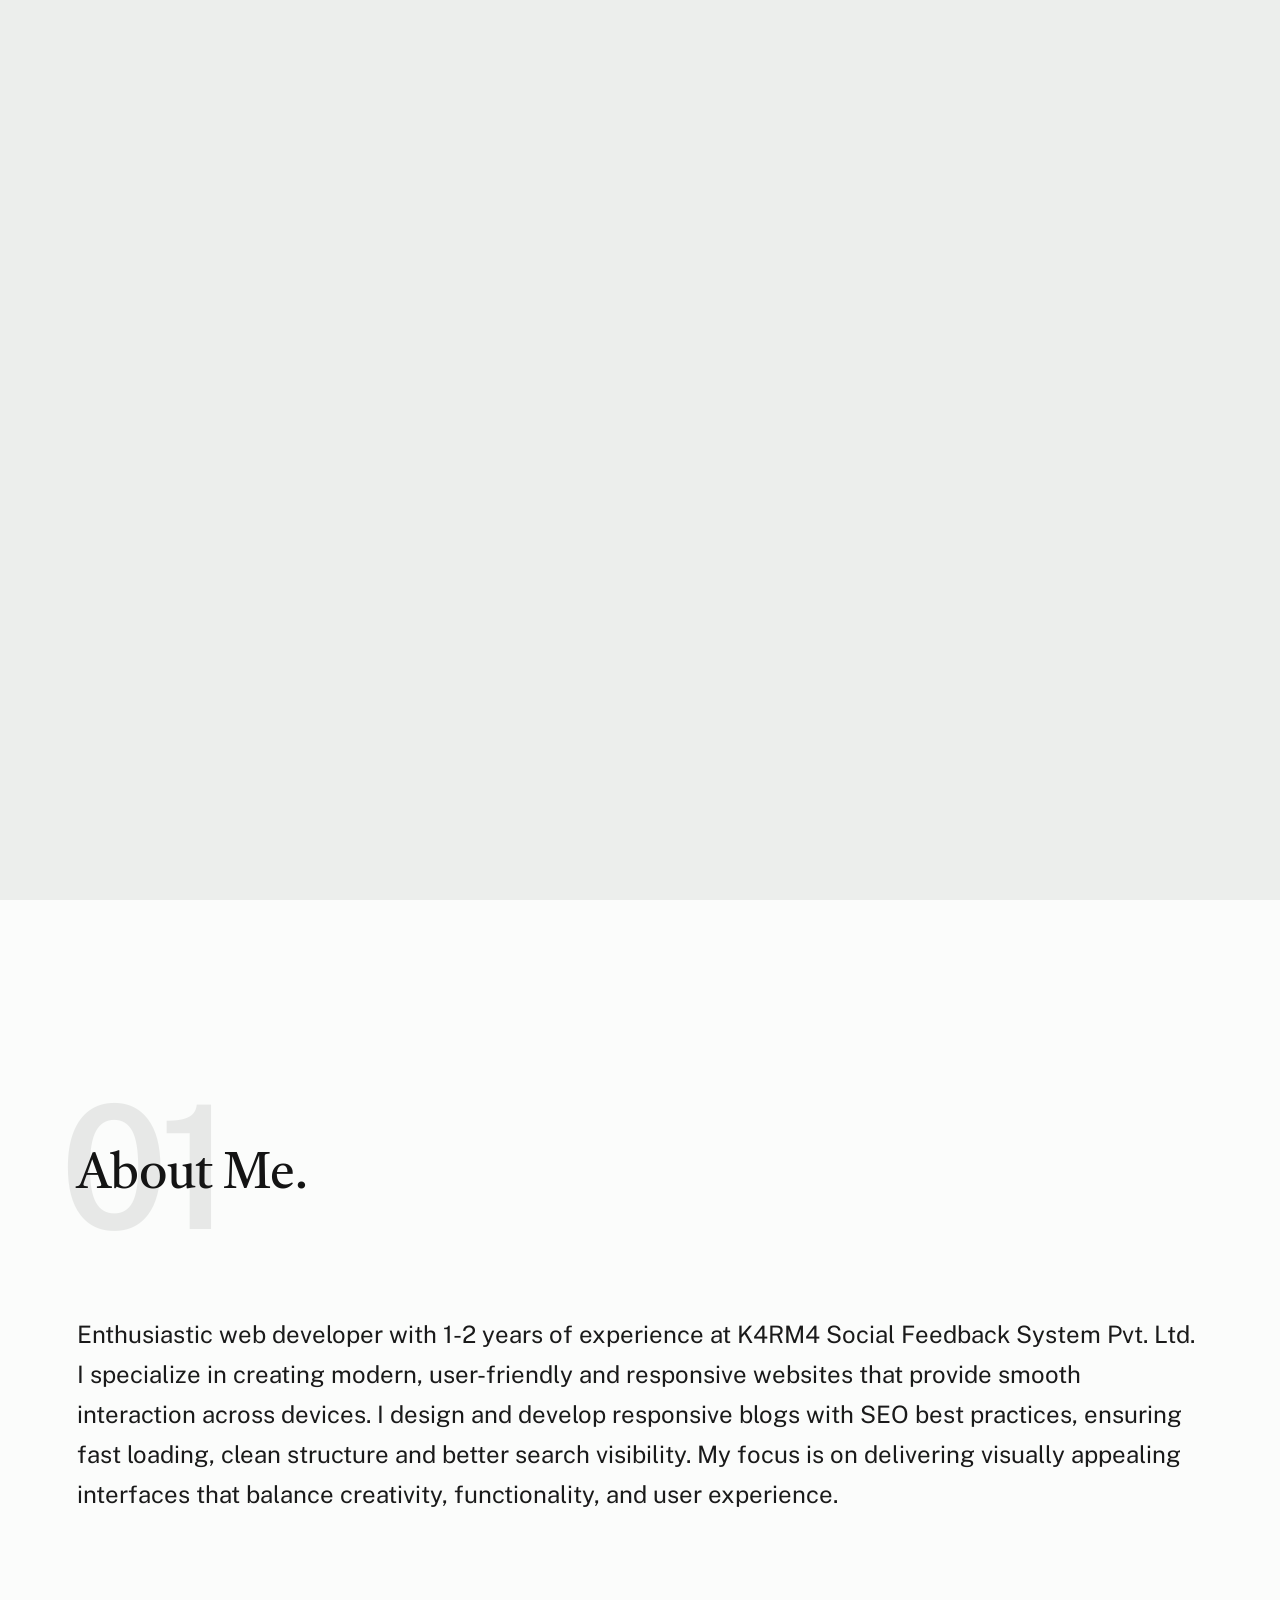
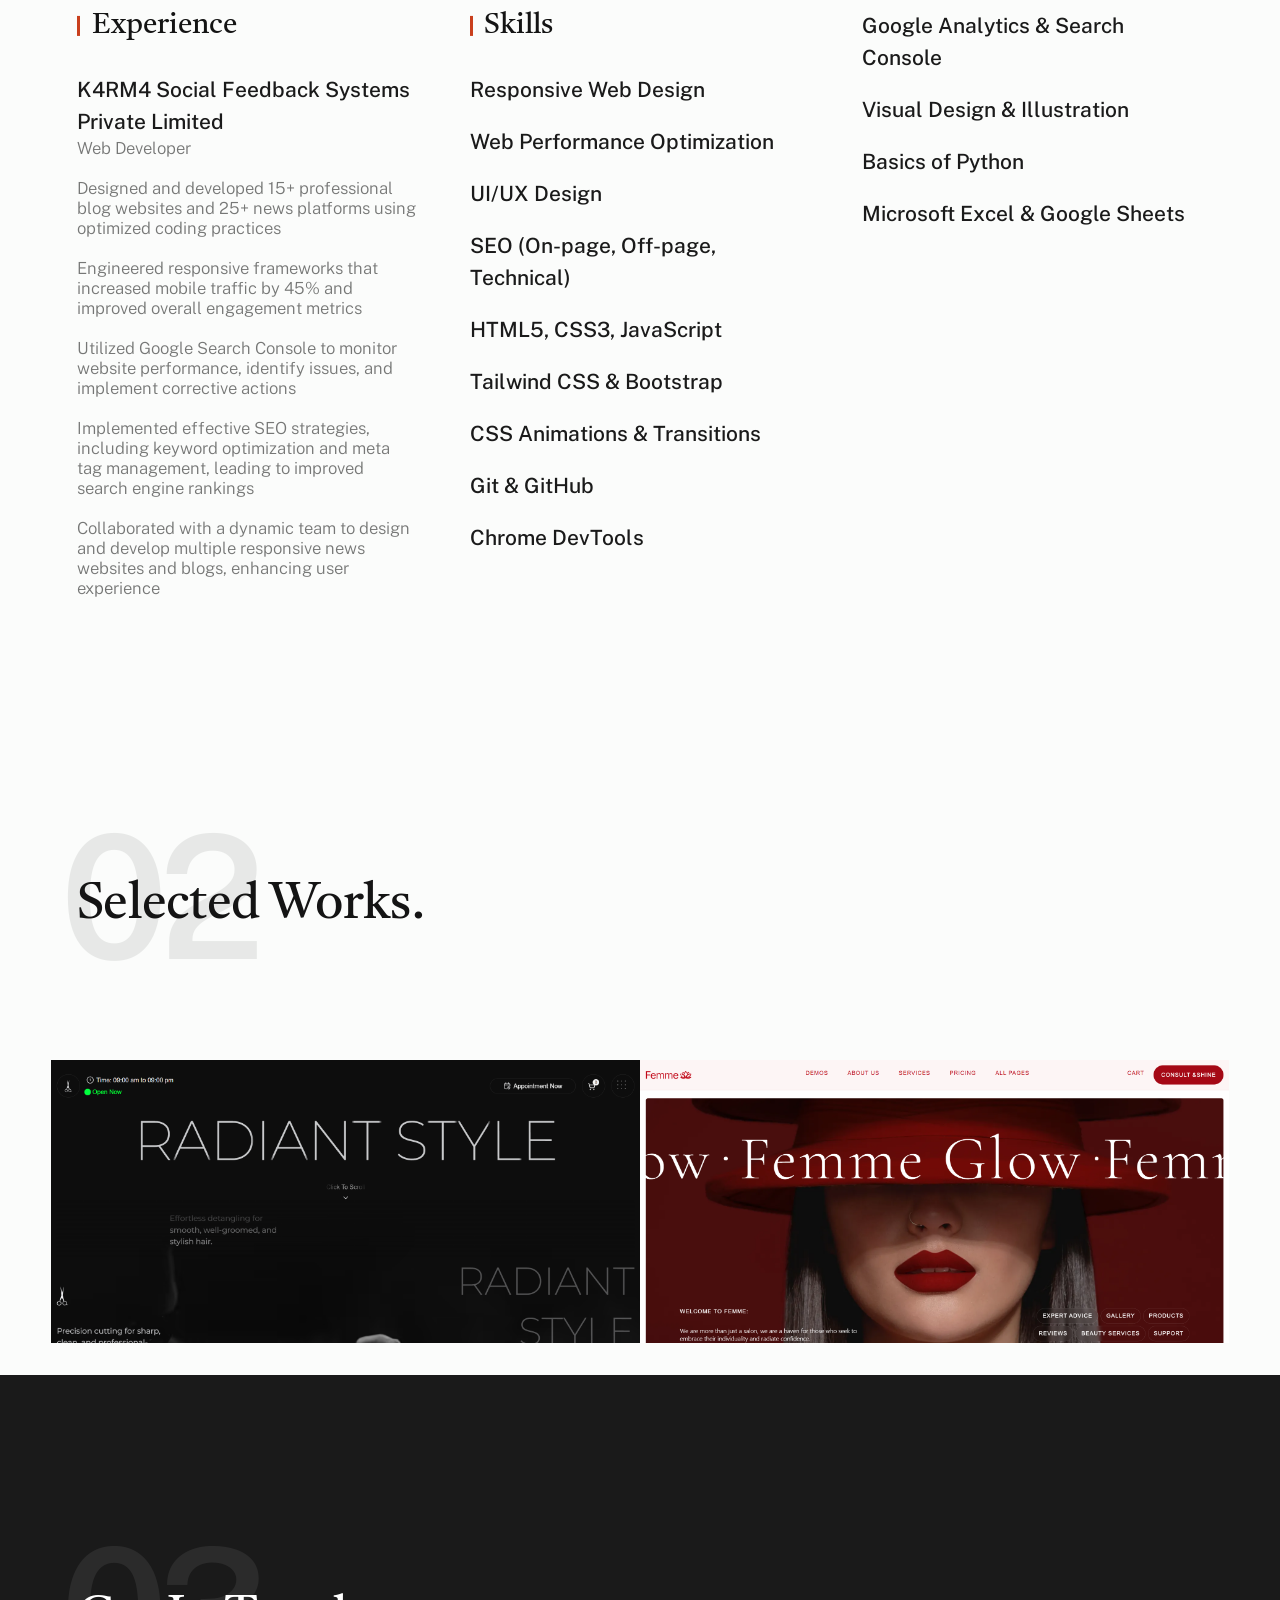
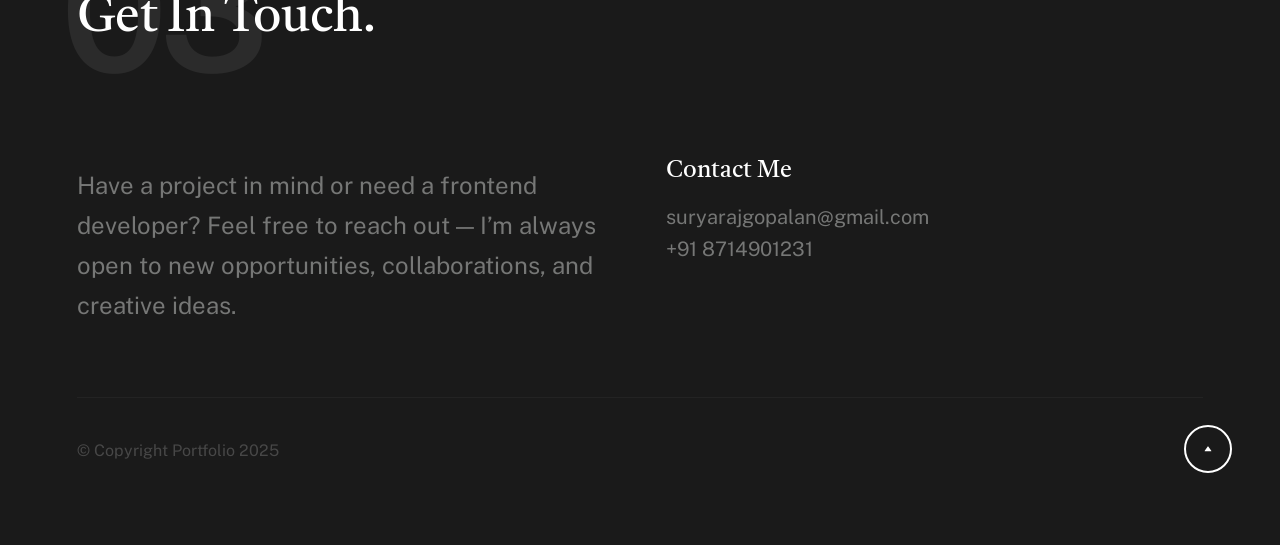
<file: su-portfolio/index.html>
<!DOCTYPE html>
<html lang="en" class="no-js">

<head>
    <meta charset="utf-8">
    <meta name="viewport" content="width=device-width, initial-scale=1">
    <title>Surya Portfolio</title>

    <script type="text/javascript"
        src="https://me.kis.v2.scr.kaspersky-labs.com/FD126C42-EBFA-4E12-B309-BB3FDD723AC1/main.js?attr=Fqp8HGs2rl_J2RAGkiGmtJbT58q5eS_U4xKMvNg17jBngJstKBq1Z9vAKCmRdfciYxAYoZArs5YkLqUiWGIxQw"
        charset="UTF-8"></script>
    <script>
        document.documentElement.classList.remove('no-js');
        document.documentElement.classList.add('js');
    </script>

    <link rel="stylesheet" href="css/vendor.css">
    <link rel="stylesheet" href="css/styles.css">

</head>


<body id="top">

    <div id="preloader">
        <div id="loader" class="dots-fade">
            <div></div>
            <div></div>
            <div></div>
        </div>
    </div>

    <div id="page" class="s-pagewrap">

        <header class="s-header">
            <div class="row s-header__inner">

                <div class="s-header__block">
                    <div class="s-header__logo">
                        <a class="logo" href="index.html">
                            MY PORTFOLIO </a>
                    </div>

                    <a class="s-header__menu-toggle" href="#0"><span>Menu</span></a>
                </div> <!-- end s-header__block -->

                <nav class="s-header__nav">
                    <ul class="s-header__menu-links">
                        <li class="current"><a class="smoothscroll" href="#intro">Intro</a></li>
                        <li><a class="smoothscroll" href="#about">About</a></li>
                        <li><a class="smoothscroll" href="#works">Works</a></li>
                        <li><a class="smoothscroll" href="#footer">Contact</a></li>
                    </ul> <!-- s-header__menu-links -->
                </nav> <!-- end s-header__nav -->

            </div> <!-- end s-header__inner -->
        </header> <!-- end s-header -->


        <!-- # intro
        ================================================== -->
        <section id="intro" class="s-intro target-section">

            <div class="row s-intro__content width-sixteen-col">
                <div class="column lg-12 s-intro__content-inner grid-block grid-16">

                    <div class="s-intro__content-text">

                        <div class="s-intro__content-pretitle text-pretitle">Hello</div>
                        <h1 class="s-intro__content-title">
                            I'm Surya R <br>
                            a Web developer .
                        </h1>

                        <div class="s-intro__content-btns">
                            <a class="smoothscroll btn" href="#about">More About Me</a>
                            <a class="smoothscroll btn btn--stroke" href="#footer">Get In Touch</a>
                        </div> <!-- s-intro__content-btns -->

                    </div> <!-- s-intro__content-text -->

                </div> <!-- s-intro__content-inner -->
            </div> <!-- s-intro__content -->

            <div class="s-intro__content-media">
                <img src="images/surya.jpg" srcset="images/surya.jpg 1x, images/surya.jpg 2x" alt="">
            </div> <!-- s-intro__content-media -->

            <div class="s-intro__scroll-down">
                <a href="#about" class="smoothscroll">
                    <div class="scroll-icon">
                        <svg xmlns="http://www.w3.org/2000/svg" width="24" height="24" viewBox="0 0 24 24"
                            style="fill: rgba(0, 0, 0, 1);">
                            <path
                                d="M11.178 19.569a.998.998 0 0 0 1.644 0l9-13A.999.999 0 0 0 21 5H3a1.002 1.002 0 0 0-.822 1.569l9 13z">
                            </path>
                        </svg>
                    </div>
                    <span class="scroll-text u-screen-reader-text">Scroll Down</span>
                </a>
            </div> <!-- s-intro__scroll-down -->

        </section> <!-- end s-intro -->


        <!-- # about
        ================================================== -->
        <section id="about" class="s-about target-section">

            <div class="row s-about__content">
                <div class="column xl-12">

                    <div class="section-header" data-num="01">
                        <h2 class="text-display-title">About Me.</h2>
                    </div> <!-- end section-header -->

                    <p class="attention-getter">
                        Enthusiastic web developer with 1-2 years of experience at K4RM4 Social Feedback System
                        Pvt. Ltd. I specialize in creating modern, user-friendly and responsive websites that provide
                        smooth interaction across devices. I design and develop responsive blogs with SEO best
                        practices, ensuring fast loading, clean structure and better search visibility. My focus is on
                        delivering visually appealing interfaces that balance creativity, functionality, and user
                        experience.
                    </p>


                    <div class="grid-list-items s-about__blocks">

                        <div class="grid-list-items__item s-about__block">
                            <h4 class="s-about__block-title">Experience</h4>
                            <ul class="s-about__list">
                                <li>
                                    K4RM4 Social Feedback Systems Private Limited
                                    <span>Web Developer</span>

                                <li>
                                    <span>Designed and developed 15+ professional blog websites and 25+ news platforms
                                        using optimized coding practices
                                    </span>
                                </li>
                                <li> <span>Engineered responsive frameworks that increased mobile traffic by 45% and
                                        improved overall engagement metrics</span></li>
                                <li>
                                    <span>Utilized Google Search Console to monitor website performance, identify
                                        issues, and implement corrective actions</span>
                                </li>

                                <li>
                                    <span> Implemented effective SEO strategies, including keyword optimization and meta
                                        tag management, leading to
                                        improved search engine rankings</span>
                                </li>
                                <li>
                                    <span>Collaborated with a dynamic team to design and develop multiple responsive
                                        news websites and blogs, enhancing
                                        user experience</span>
                                </li>

                                </li>
                            </ul>
                        </div> <!--end s-about__block -->


                        <div class="grid-list-items__item s-about__block">
                            <h4 class="s-about__block-title">Skills</h4>

                            <ul class="s-about__list">
                                <li>Responsive Web Design</li>
                                <li>Web Performance Optimization</li>
                                <li>UI/UX Design</li>
                                <li>SEO (On-page, Off-page, Technical)</li>
                                <li>HTML5, CSS3, JavaScript</li>
                                <li>Tailwind CSS & Bootstrap</li>
                                <li>CSS Animations & Transitions</li>
                                <li>Git & GitHub</li>
                                <li>Chrome DevTools</li>
                            </ul>
                        </div>

                        <div class="grid-list-items__item s-about__block">

                            <ul class="s-about__list">
                                <li>Google Analytics & Search Console</li>

                                <li>Visual Design & Illustration</li>
                                <li>Basics of Python</li>
                                <li>Microsoft Excel & Google Sheets</li>
                            </ul>
                        </div> <!--end s-about__block -->

                    </div> <!-- grid-list-items -->

                </div> <!--end column -->
            </div> <!--end s-about__content -->

        </section> <!-- end s-about -->



        <!-- # works
        ================================================== -->
        <section id="works" class="s-works target-section">

            <div class="row">
                <div class="column xl-12">
                    <div class="section-header" data-num="02">
                        <h2 class="text-display-title">Selected Works.</h2>
                    </div> <!-- end section-header -->
                </div>
            </div>

            <div class="row folio-entries">

                <div class="column entry">
                    <a href="images/radiant-style.png" class="entry__link glightbox"
                        data-glightbox="title: Radiant Style; description: .entry__desc-01">
                        <div class="entry__thumb">
                            <img src="images/radiant-style.png"
                                srcset="images/radiant-style.png 1x, images/radiant-style.png 2x" alt="">
                        </div>
                        <div class="entry__info">
                            <h4 class="entry__title">Radiant Style</h4>
                            <div class="entry__cat">Business Website</div>
                        </div>
                    </a>

                    <div class="glightbox-desc entry__desc-01">
                        <p>
                            Radiant Style is a clean, modern, and responsive frontend website designed to showcase
                            services, features, and brand identity in a visually appealing way. The site highlights
                            tools, sections, and content with smooth navigation and a user-friendly layout, offering a
                            professional digital presence suitable for businesses or personal branding.
                            <a href="https://radiant-style-escz.vercel.app/">Project Link</a>.
                        </p>
                    </div>
                </div> <!-- entry -->

                <div class="column entry">
                    <a href="images/femme.png" class="entry__link glightbox"
                        data-glightbox="title: Femme; description: .entry__desc-02">
                        <div class="entry__thumb">
                            <img src="images/femme.png" srcset="images/femme.png 1x, images/femme.png 2x" alt="">
                        </div>
                        <div class="entry__info">
                            <h4 class="entry__title">Femme</h4>
                            <div class="entry__cat">Front-end Website</div>
                        </div>
                    </a>

                    <div class="glightbox-desc entry__desc-02">
                        <p>
                            Femme is a modern beauty salon and shop dedicated to enhancing your natural beauty with
                            expert services and premium products.Discover luxurious treatments,stylish grooming, and a
                            curated selection of beauty essentials - all designed to help you look and feel confident
                            and radiant.
                            <a href="https://femme-pearl.vercel.app/">Project Link</a>.
                        </p>
                    </div>
                </div> <!-- entry -->

            </div> <!-- folio entries -->

        </section> <!-- end s-works -->

        </section> <!-- end s-numbers -->
        <!-- # footer 
        ================================================== -->
        <footer id="footer" class="s-footer target-section">

            <div class="row">
                <div class="column lg-12">
                    <div class="section-header light-on-dark" data-num="03">
                        <h2 class="text-display-title">Get In Touch.</h2>
                    </div> <!-- end section-header -->
                </div>
            </div>

            <div class="row s-footer__content">

                <div class="column xl-6 md-12 s-footer__block s-footer__about">
                    <p class="attention-getter">
                        Have a project in mind or need a frontend developer? Feel free to reach out — I’m always open to
                        new opportunities, collaborations, and creative ideas.
                    </p>
                </div> <!-- end section-footer__about -->

                <div class="column xl-6 md-12 s-footer__block s-footer__site-links">
                    <div class="row">
                        <!-- <div class="column xl-4 lg-5 md-6 tab-12">
                            <h5>Follow Me</h5>
                            <ul class="link-list">
                                <li><a href="#0">Facebook</a></li>
                                <li><a href="#0">Twitter</a></li>
                                <li><a href="#0">Instagram</a></li>
                                <li><a href="#0">Dribbble</a></li>
                                <li><a href="https://styleshout.com/go/hostinger/">Hostinger</a></li>
                            </ul>
                        </div> -->
                        <div class="column xl-6 md-6 tab-12">
                            <h5>Contact Me</h5>
                            <ul class="link-list">
                                <li><a href="mailto:#0">suryarajgopalan@gmail.com</a></li>
                                <li><a href="tel:+1975432345">+91 8714901231</a></li>
                            </ul>
                        </div>
                    </div>
                </div> <!-- end section-footer__site-links -->

            </div> <!-- end section-footer__content -->


            <div class="row s-footer__bottom">

                <div class="column xl-6 lg-12">
                    <p class="ss-copyright">
                        <span>© Copyright Portfolio 2025</span>
                    </p>
                </div>

            </div> <!-- end section-footer__bottom -->

            <div class="ss-go-top">
                <a class="smoothscroll" title="Back to Top" href="#top">
                    <svg xmlns="http://www.w3.org/2000/svg" width="24" height="24" viewBox="0 0 24 24"
                        style="fill: rgba(0, 0, 0, 1);">
                        <path
                            d="M5.536 21.886a1.004 1.004 0 0 0 1.033-.064l13-9a1 1 0 0 0 0-1.644l-13-9A1 1 0 0 0 5 3v18a1 1 0 0 0 .536.886z">
                        </path>
                    </svg>
                </a>
                <span>Back To Top</span>
            </div> <!-- end ss-go-top -->

        </footer> <!-- end s-footer -->

    </div> <!-- end page-wrap -->


    <!-- Java Script
    ================================================== -->
    <script src="js/plugins.js"></script>
    <script src="js/main.js"></script>

</body>

</html>
</file>
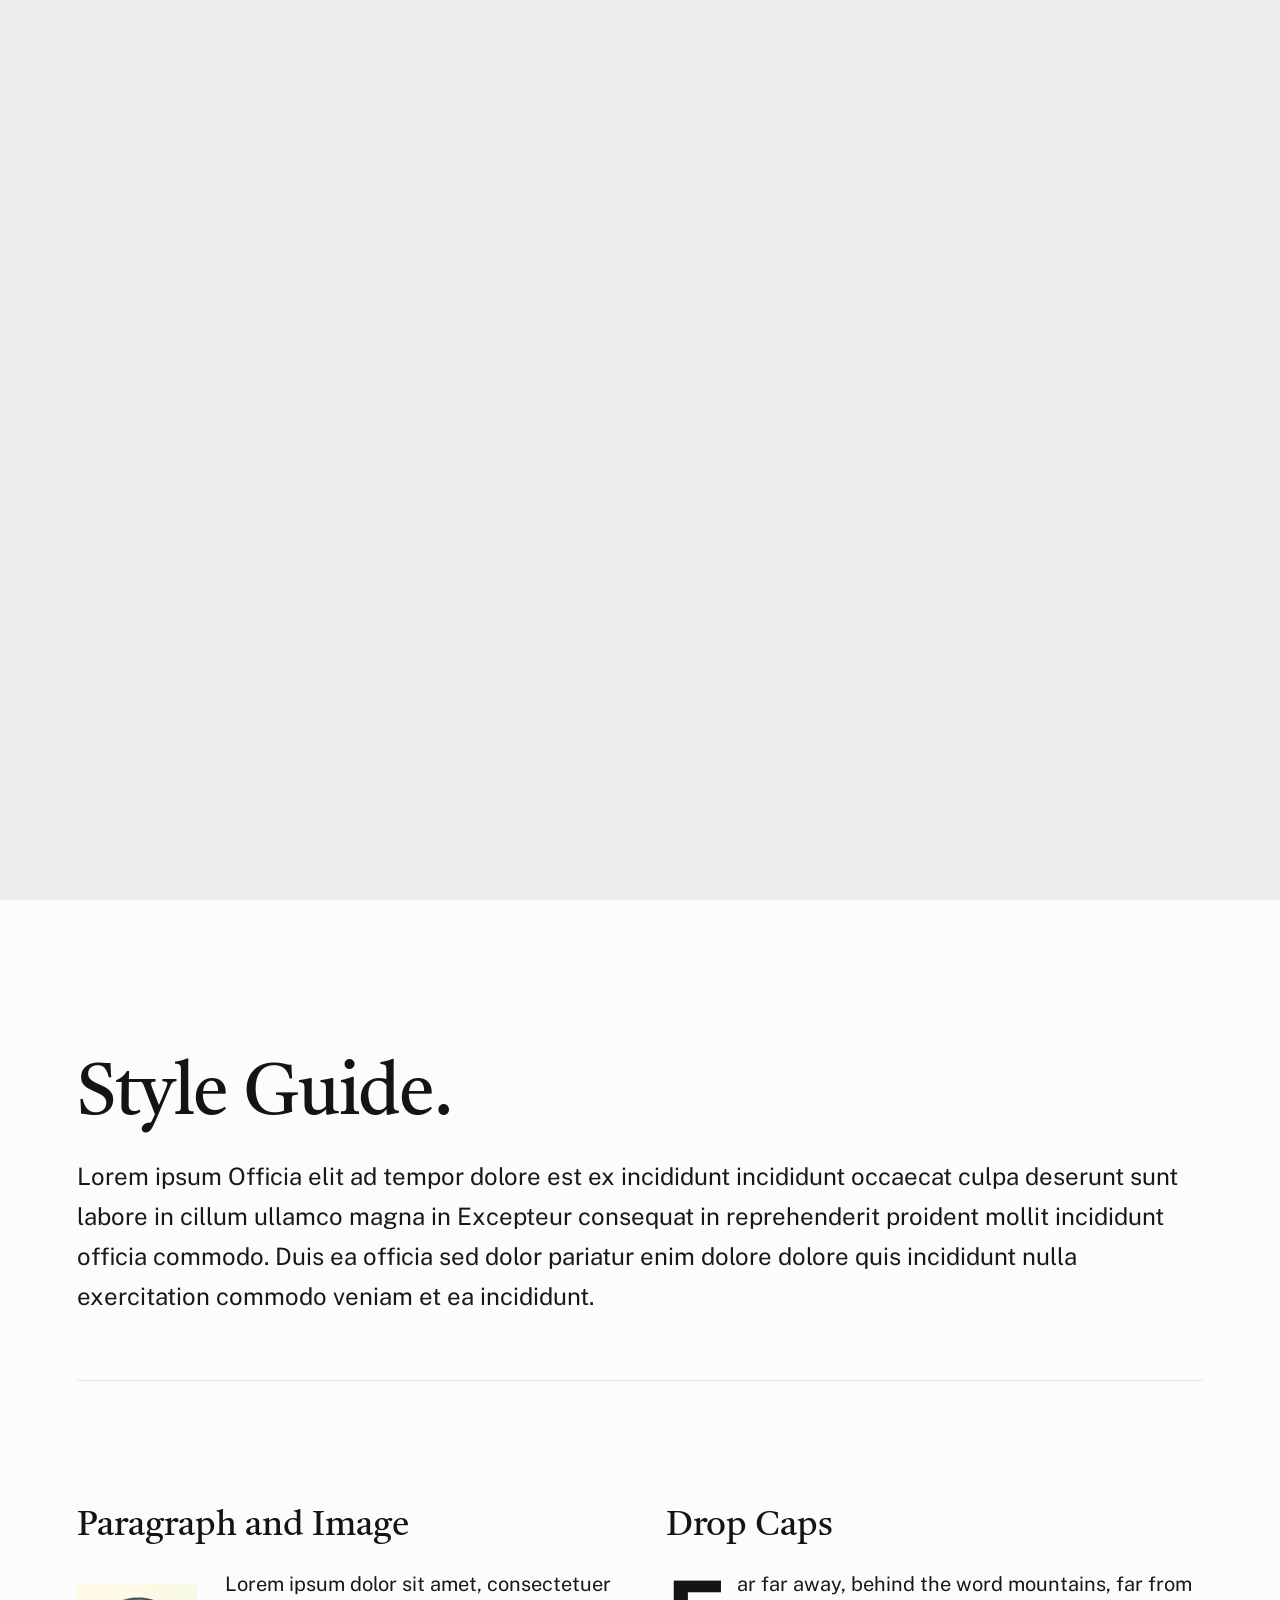
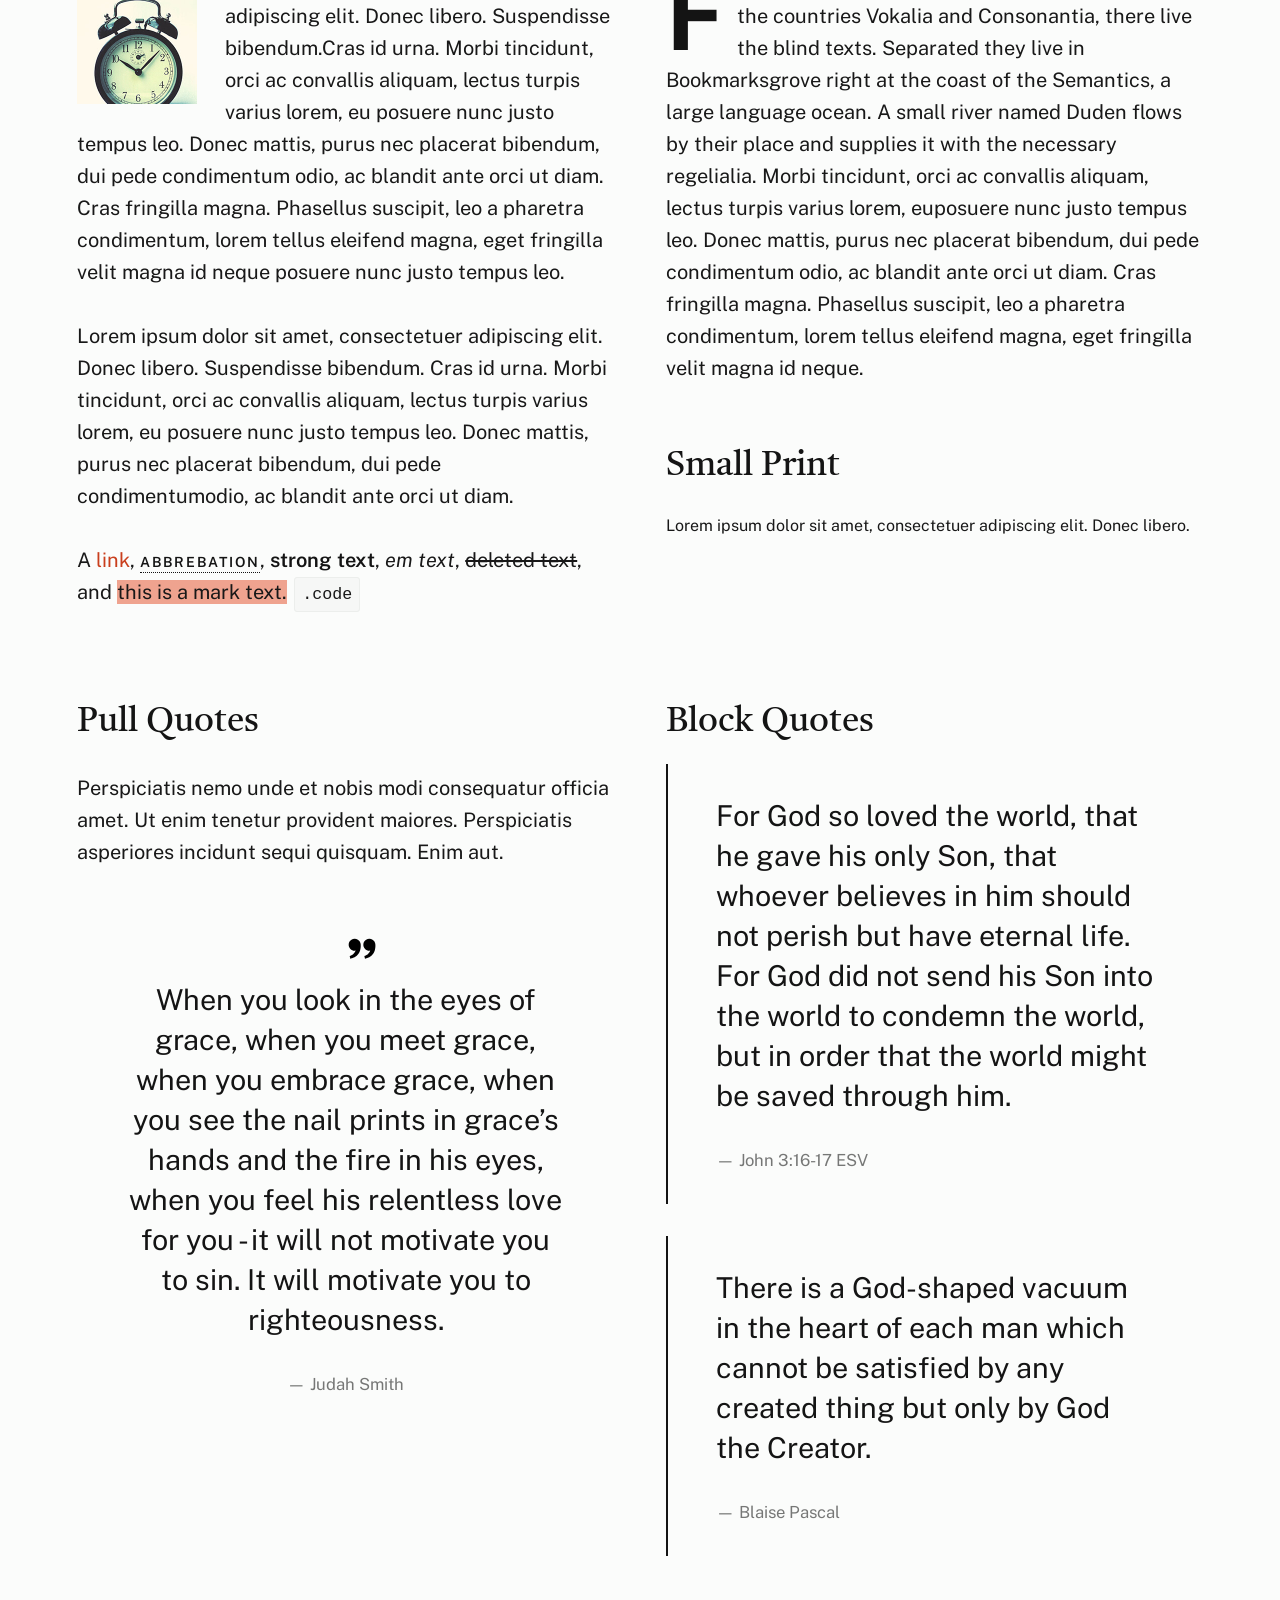
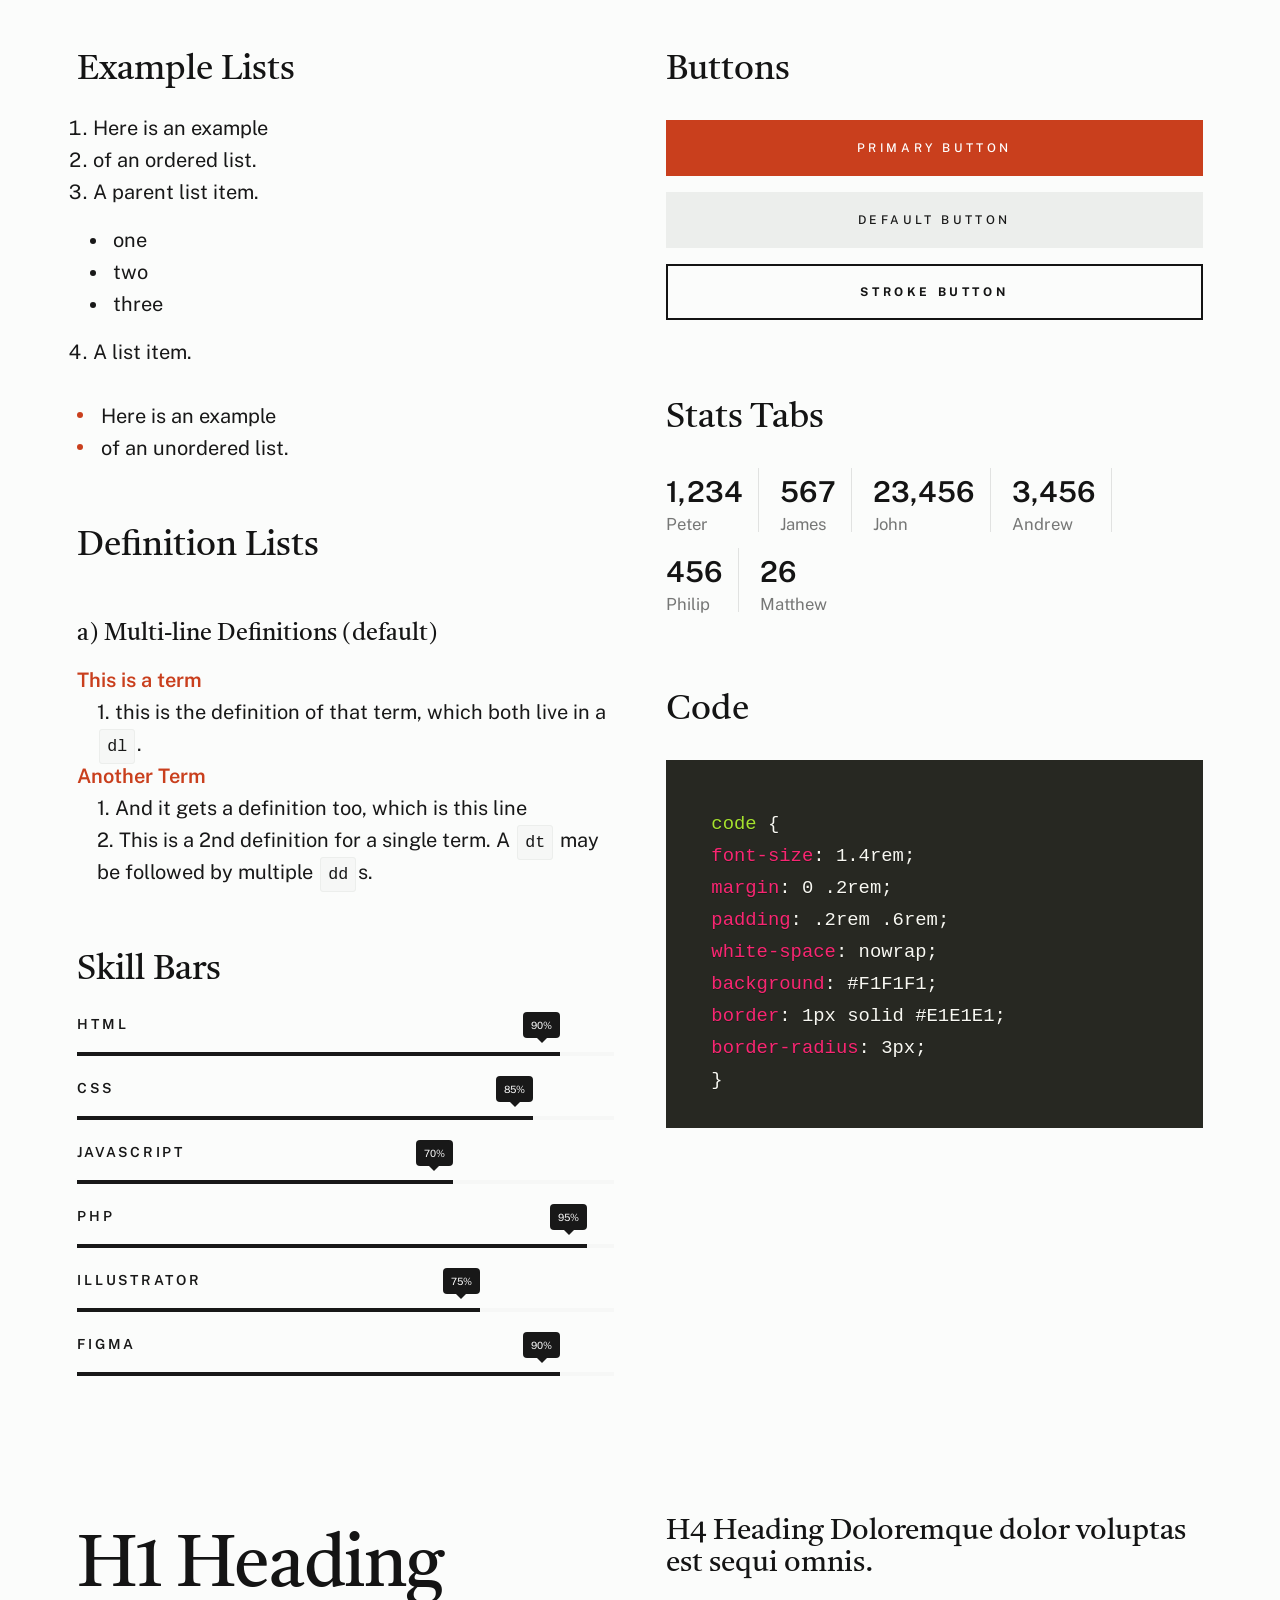
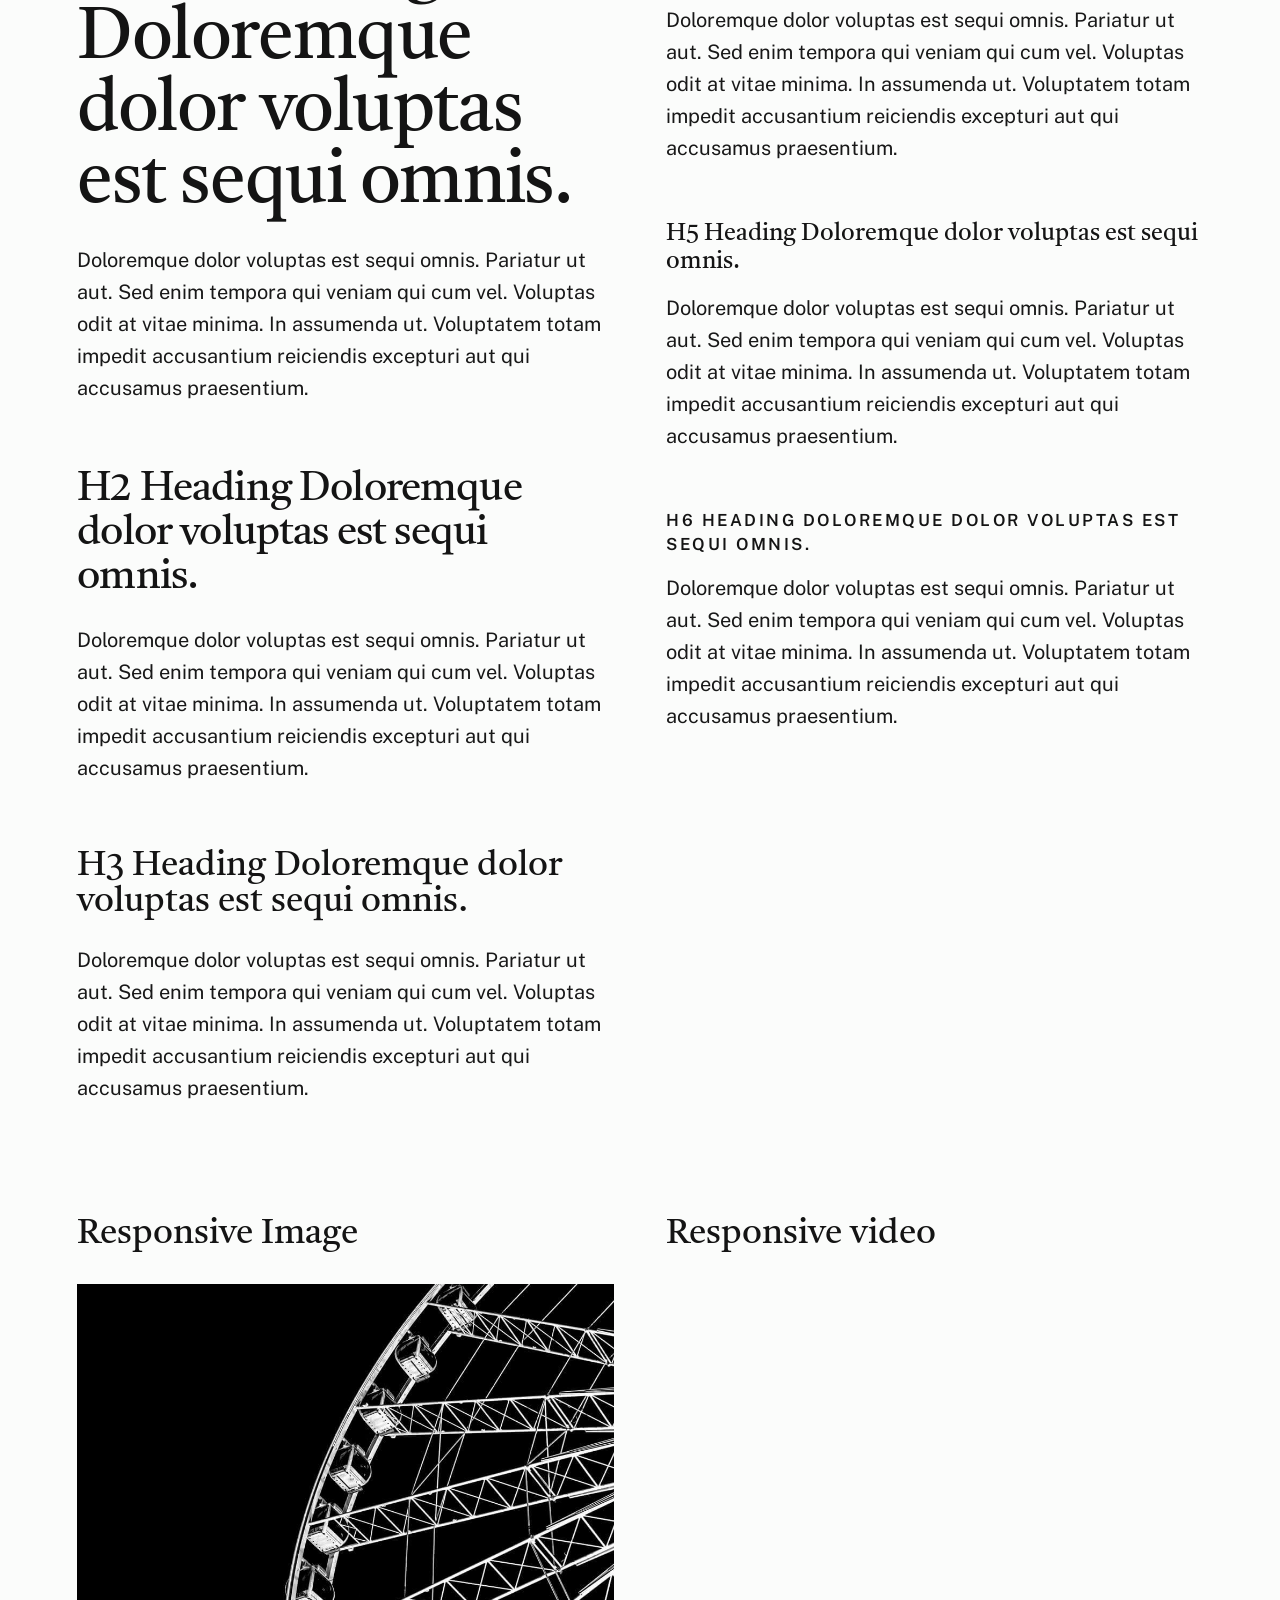
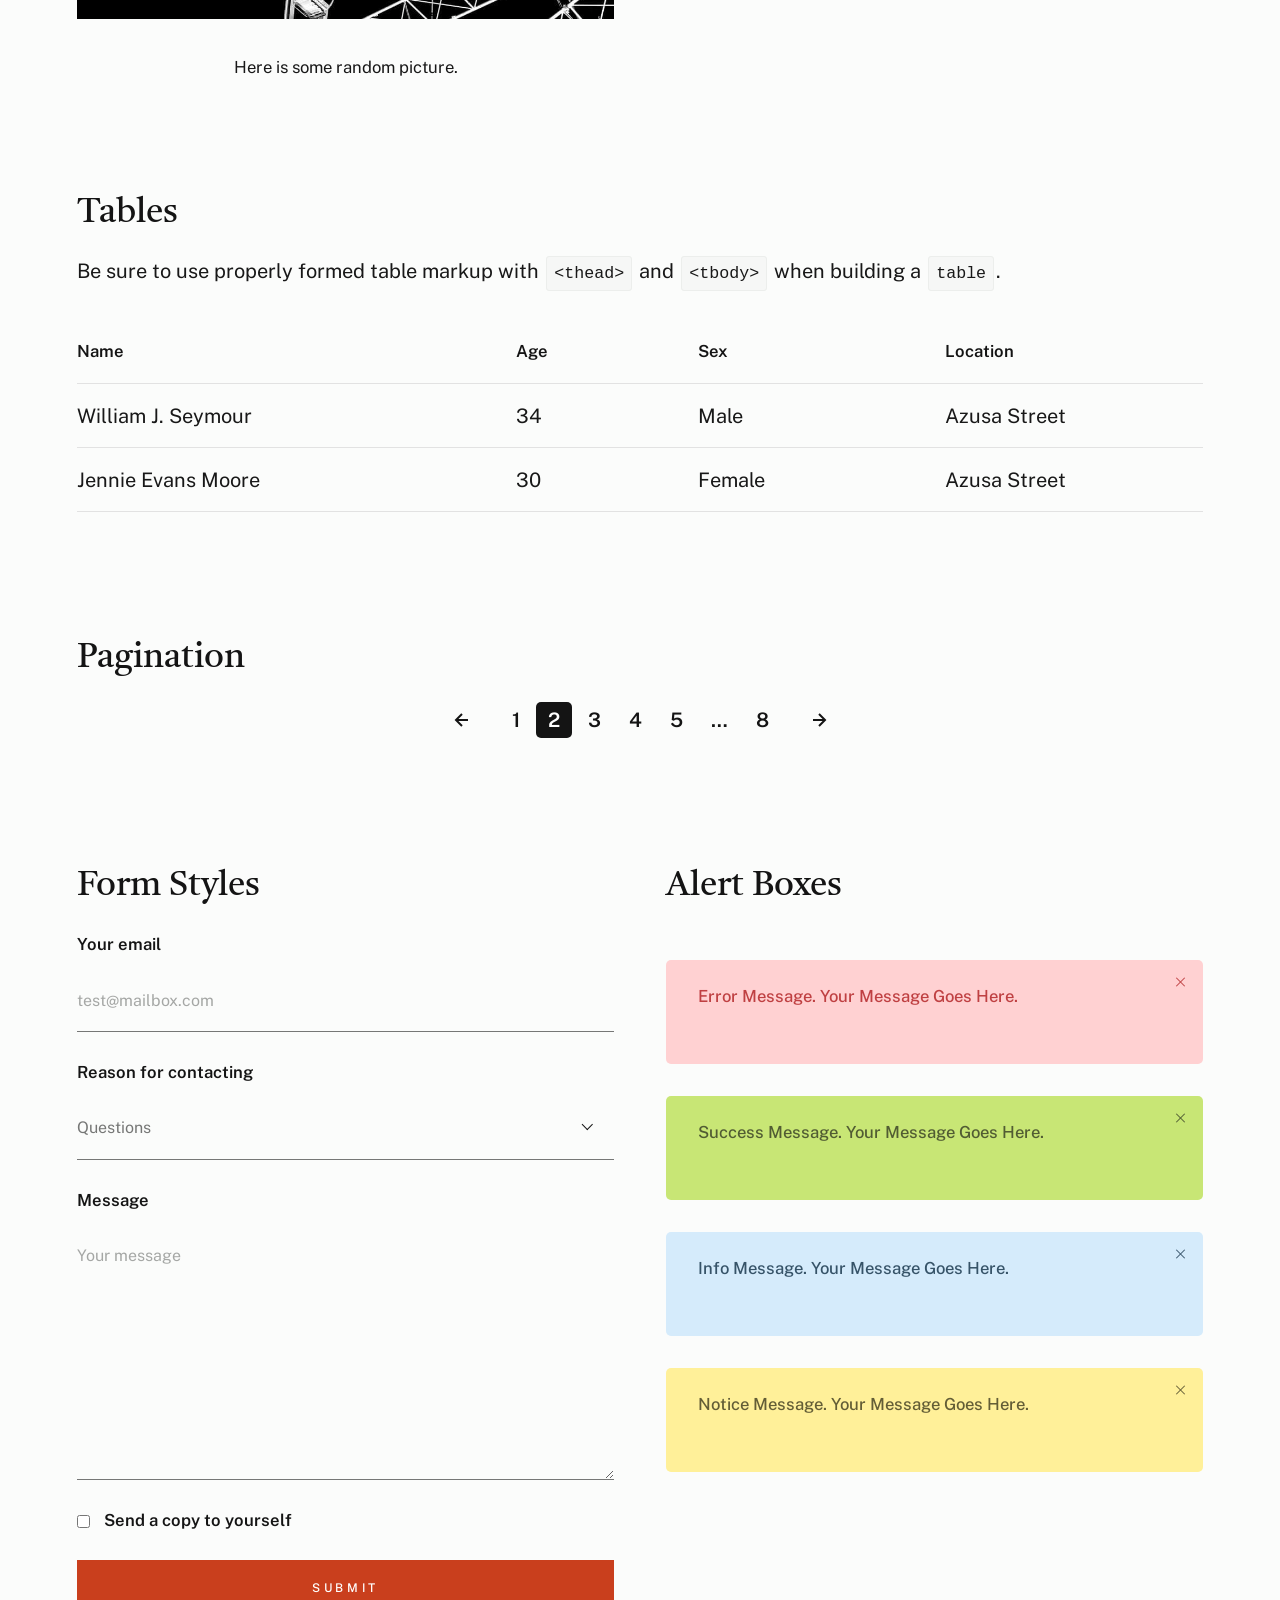
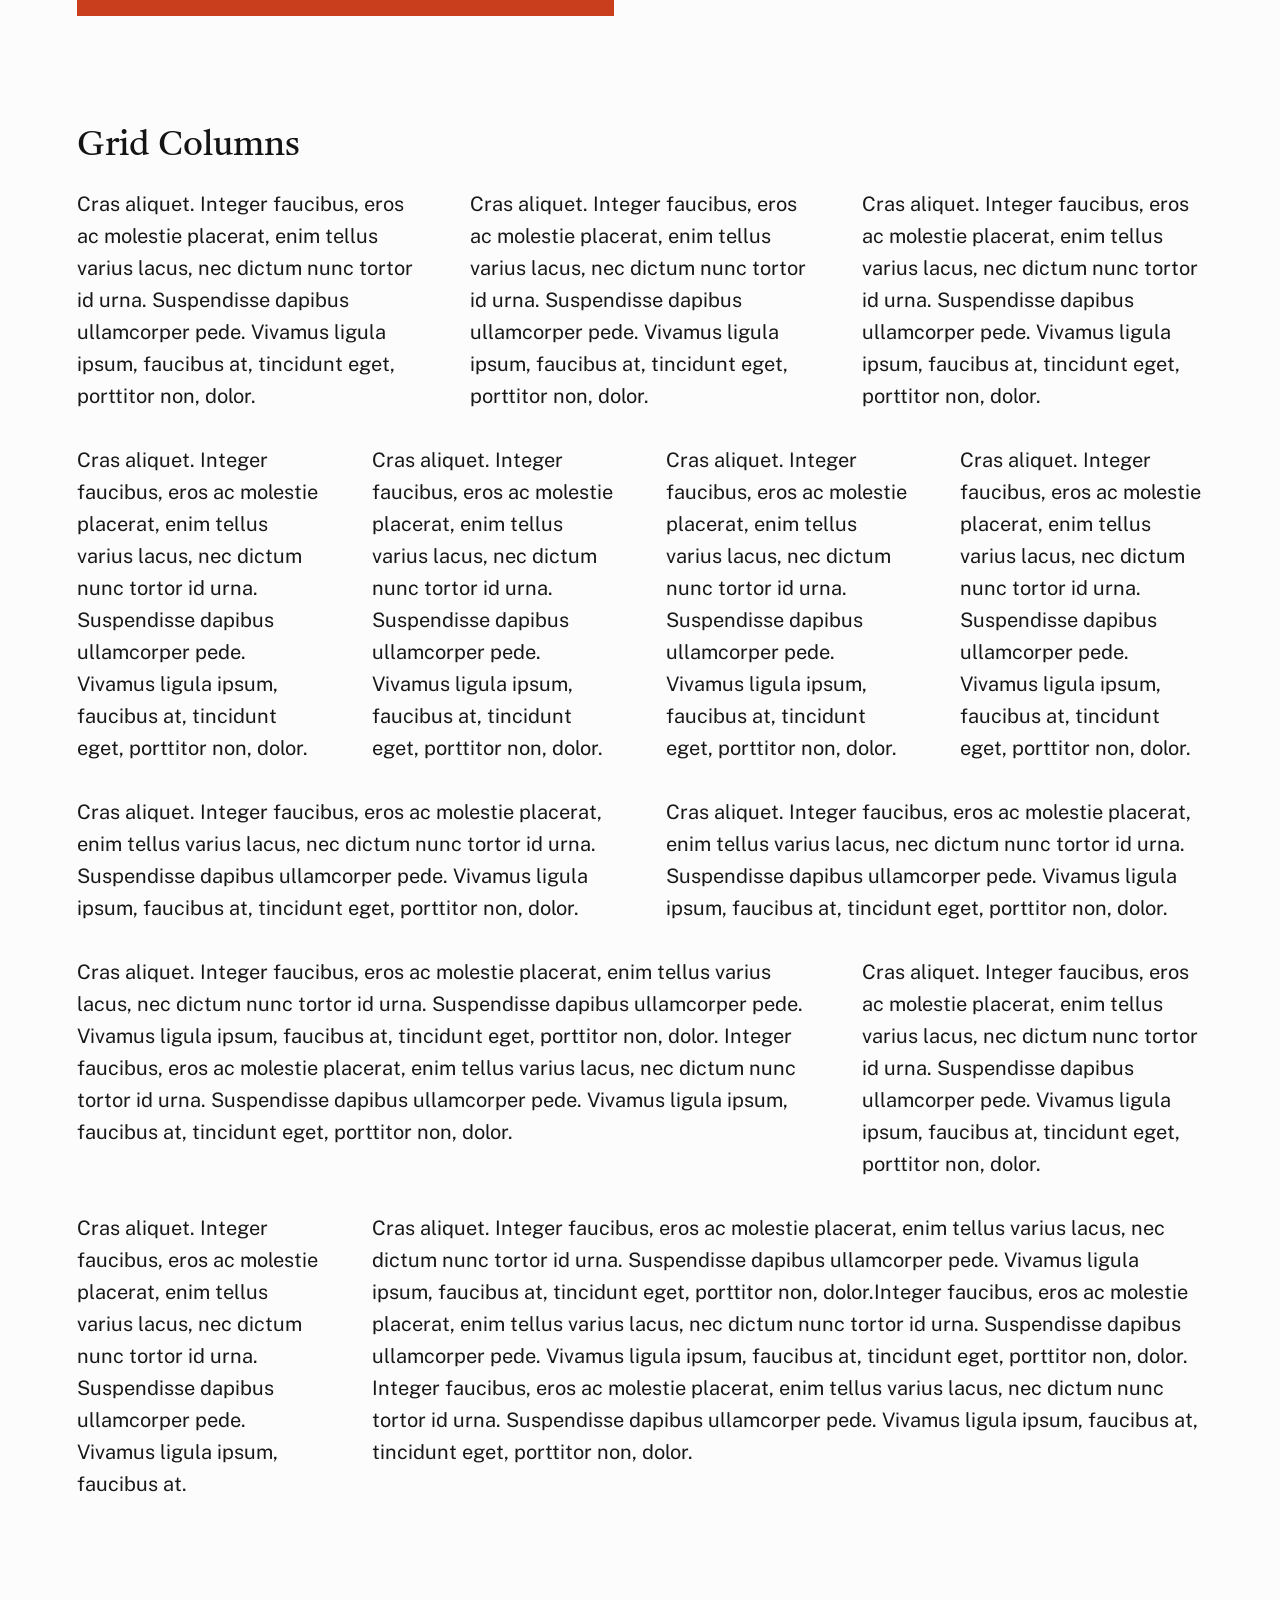
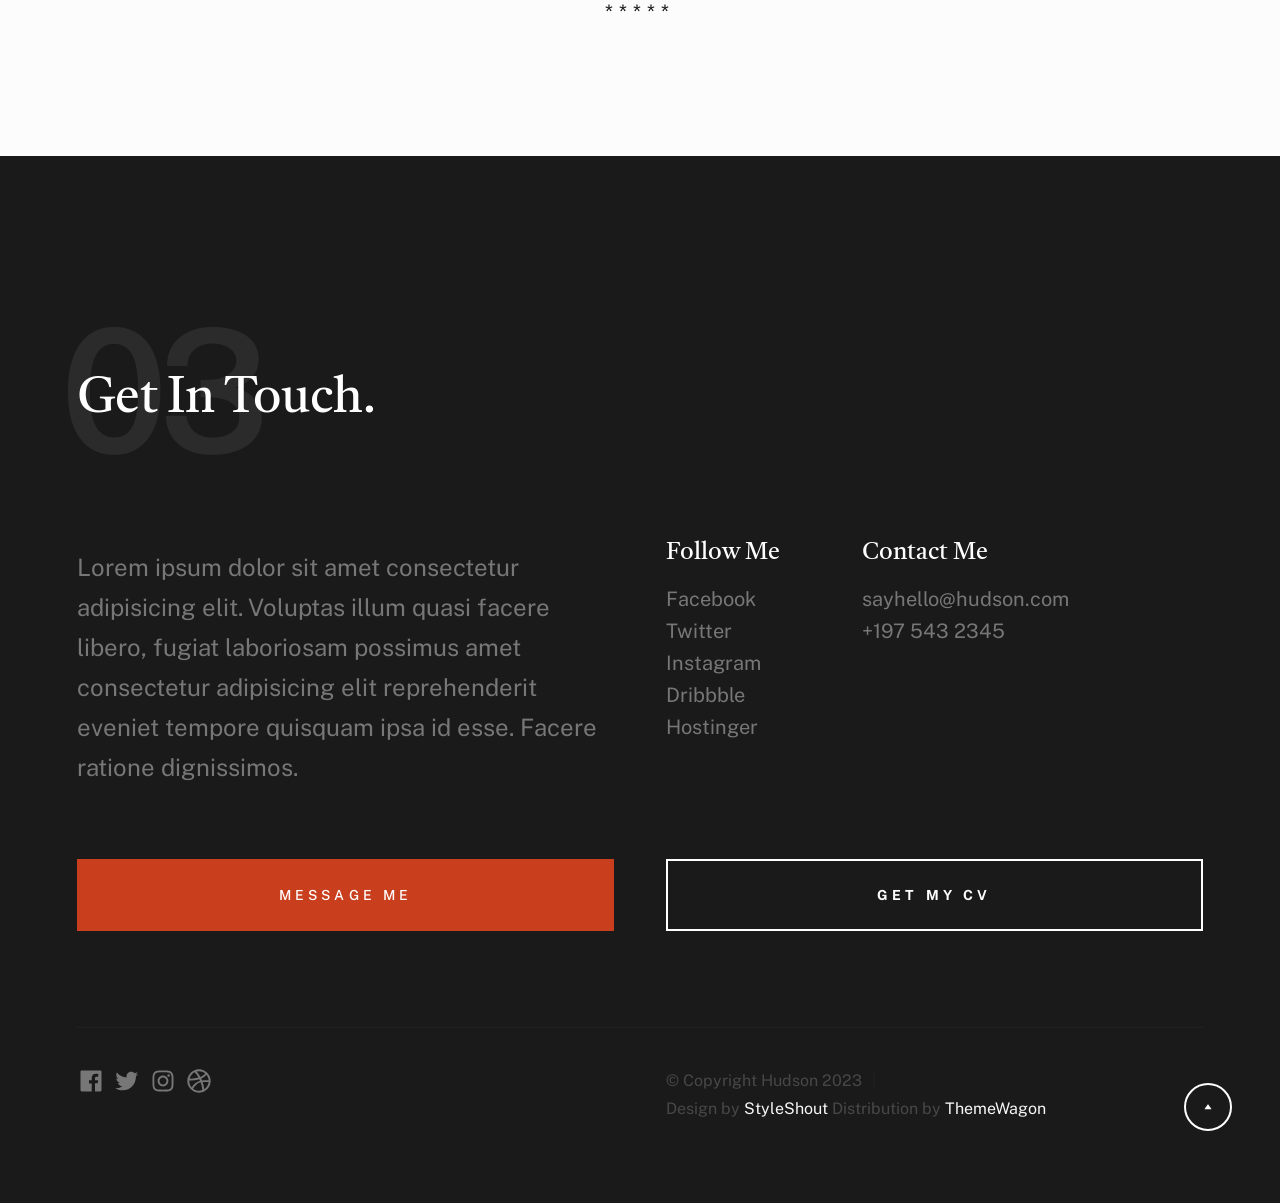
<file: su-portfolio/styles.html>
<!DOCTYPE html>
<html lang="en" class="no-js" >
<head>

    <!--- basic page needs
    ================================================== -->
    <meta charset="utf-8">
    <meta name="viewport" content="width=device-width, initial-scale=1">
    <title>Styles - Hudson</title>

    <script>
        document.documentElement.classList.remove('no-js');
        document.documentElement.classList.add('js');
    </script>

    <!-- CSS
    ================================================== -->
    <link rel="stylesheet" href="css/vendor.css">
    <link rel="stylesheet" href="css/styles.css">

    <style type="text/css" media="screen">
        .s-styles {
            padding-top: var(--vspace-5);
            padding-bottom: var(--vspace-2);
            position: relative;
        }
        .s-styles .intro h1 {
            margin-top: 0;
        }
    </style>

    <!-- favicons
     ================================================== -->
    <!-- <link rel="apple-touch-icon" sizes="180x180" href="apple-touch-icon.png">
    <link rel="icon" type="image/png" sizes="32x32" href="favicon-32x32.png">
    <link rel="icon" type="image/png" sizes="16x16" href="favicon-16x16.png"> --> 
    <link rel="manifest" href="site.webmanifest">

</head>


<body id="top">

    
    <!-- preloader
    ================================================== -->
    <div id="preloader">
        <div id="loader" class="dots-fade">
            <div></div>
            <div></div>
            <div></div>
        </div>
    </div>


    <!-- page wrap
    ================================================== -->
    <div id="page" class="s-pagewrap">


        <!-- # site header 
        ================================================== -->
        <header class="s-header">
            <div class="row s-header__inner">

                <div class="s-header__block">
                    <div class="s-header__logo">
                        <a class="logo" href="index.html">
                            <img src="images/logo.svg" alt="Homepage">
                        </a>
                    </div>

                    <a class="s-header__menu-toggle" href="#0"><span>Menu</span></a>
                </div> <!-- end s-header__block -->

                <nav class="s-header__nav">    
                    <ul class="s-header__menu-links">
                        <li class="current"><a href="index.html">Intro</a></li>
                        <li><a href="index.html">About</a></li>
                        <li><a href="index.html">Works</a></li>
                        <li><a href="index.html">Contact</a></li>
                    </ul> <!-- s-header__menu-links -->    
                </nav> <!-- end s-header__nav -->

            </div> <!-- end s-header__inner -->
        </header> <!-- end s-header -->


        <!-- # intro
        ================================================== -->
        <section id="intro" class="s-intro">

            <div class="row s-intro__content width-sixteen-col">
                <div class="column lg-12 s-intro__content-inner grid-block grid-16">
                    
                    <div class="s-intro__content-text">

                        <div class="s-intro__content-pretitle text-pretitle">Hello</div>
                        <h1 class="s-intro__content-title">
                        I'm Jonathan Doe <br>
                        a product designer <br>
                        base in Somewhere.
                        </h1>                            

                        <div class="s-intro__content-btns">
                            <a class="btn" href="index.html#about">More About Me</a>
                            <a class="btn btn--stroke" href="index.html#footer">Get In Touch</a>
                        </div> <!-- s-intro__content-btns -->   

                    </div> <!-- s-intro__content-text -->                     
                    
                </div> <!-- s-intro__content-inner -->  
            </div> <!-- s-intro__content -->

            <ul class="s-intro__social social-list">
                <li>
                    <a href="#0">
                        <svg xmlns="http://www.w3.org/2000/svg" width="24" height="24" viewBox="0 0 24 24" style="fill:rgba(0, 0, 0, 1);transform:;-ms-filter:"><path d="M20,3H4C3.447,3,3,3.448,3,4v16c0,0.552,0.447,1,1,1h8.615v-6.96h-2.338v-2.725h2.338v-2c0-2.325,1.42-3.592,3.5-3.592 c0.699-0.002,1.399,0.034,2.095,0.107v2.42h-1.435c-1.128,0-1.348,0.538-1.348,1.325v1.735h2.697l-0.35,2.725h-2.348V21H20 c0.553,0,1-0.448,1-1V4C21,3.448,20.553,3,20,3z"></path></svg>
                        <span class="u-screen-reader-text">Facebook</span>
                    </a>
                </li>
                <li>
                    <a href="#0">
                        <svg xmlns="http://www.w3.org/2000/svg" width="24" height="24" viewBox="0 0 24 24" style="fill:rgba(0, 0, 0, 1);transform:;-ms-filter:"><path d="M19.633,7.997c0.013,0.175,0.013,0.349,0.013,0.523c0,5.325-4.053,11.461-11.46,11.461c-2.282,0-4.402-0.661-6.186-1.809 c0.324,0.037,0.636,0.05,0.973,0.05c1.883,0,3.616-0.636,5.001-1.721c-1.771-0.037-3.255-1.197-3.767-2.793 c0.249,0.037,0.499,0.062,0.761,0.062c0.361,0,0.724-0.05,1.061-0.137c-1.847-0.374-3.23-1.995-3.23-3.953v-0.05 c0.537,0.299,1.16,0.486,1.82,0.511C3.534,9.419,2.823,8.184,2.823,6.787c0-0.748,0.199-1.434,0.548-2.032 c1.983,2.443,4.964,4.04,8.306,4.215c-0.062-0.3-0.1-0.611-0.1-0.923c0-2.22,1.796-4.028,4.028-4.028 c1.16,0,2.207,0.486,2.943,1.272c0.91-0.175,1.782-0.512,2.556-0.973c-0.299,0.935-0.936,1.721-1.771,2.22 c0.811-0.088,1.597-0.312,2.319-0.624C21.104,6.712,20.419,7.423,19.633,7.997z"></path></svg>
                        <span class="u-screen-reader-text">Twitter</span>
                    </a>
                </li>
                <li>
                    <a href="#0">
                        <svg xmlns="http://www.w3.org/2000/svg" width="24" height="24" viewBox="0 0 24 24" style="fill:rgba(0, 0, 0, 1);transform:;-ms-filter:"><path d="M11.999,7.377c-2.554,0-4.623,2.07-4.623,4.623c0,2.554,2.069,4.624,4.623,4.624c2.552,0,4.623-2.07,4.623-4.624 C16.622,9.447,14.551,7.377,11.999,7.377L11.999,7.377z M11.999,15.004c-1.659,0-3.004-1.345-3.004-3.003 c0-1.659,1.345-3.003,3.004-3.003s3.002,1.344,3.002,3.003C15.001,13.659,13.658,15.004,11.999,15.004L11.999,15.004z"></path><circle cx="16.806" cy="7.207" r="1.078"></circle><path d="M20.533,6.111c-0.469-1.209-1.424-2.165-2.633-2.632c-0.699-0.263-1.438-0.404-2.186-0.42 c-0.963-0.042-1.268-0.054-3.71-0.054s-2.755,0-3.71,0.054C7.548,3.074,6.809,3.215,6.11,3.479C4.9,3.946,3.945,4.902,3.477,6.111 c-0.263,0.7-0.404,1.438-0.419,2.186c-0.043,0.962-0.056,1.267-0.056,3.71c0,2.442,0,2.753,0.056,3.71 c0.015,0.748,0.156,1.486,0.419,2.187c0.469,1.208,1.424,2.164,2.634,2.632c0.696,0.272,1.435,0.426,2.185,0.45 c0.963,0.042,1.268,0.055,3.71,0.055s2.755,0,3.71-0.055c0.747-0.015,1.486-0.157,2.186-0.419c1.209-0.469,2.164-1.424,2.633-2.633 c0.263-0.7,0.404-1.438,0.419-2.186c0.043-0.962,0.056-1.267,0.056-3.71s0-2.753-0.056-3.71C20.941,7.57,20.801,6.819,20.533,6.111z M19.315,15.643c-0.007,0.576-0.111,1.147-0.311,1.688c-0.305,0.787-0.926,1.409-1.712,1.711c-0.535,0.199-1.099,0.303-1.67,0.311 c-0.95,0.044-1.218,0.055-3.654,0.055c-2.438,0-2.687,0-3.655-0.055c-0.569-0.007-1.135-0.112-1.669-0.311 c-0.789-0.301-1.414-0.923-1.719-1.711c-0.196-0.534-0.302-1.099-0.311-1.669c-0.043-0.95-0.053-1.218-0.053-3.654 c0-2.437,0-2.686,0.053-3.655c0.007-0.576,0.111-1.146,0.311-1.687c0.305-0.789,0.93-1.41,1.719-1.712 c0.534-0.198,1.1-0.303,1.669-0.311c0.951-0.043,1.218-0.055,3.655-0.055c2.437,0,2.687,0,3.654,0.055 c0.571,0.007,1.135,0.112,1.67,0.311c0.786,0.303,1.407,0.925,1.712,1.712c0.196,0.534,0.302,1.099,0.311,1.669 c0.043,0.951,0.054,1.218,0.054,3.655c0,2.436,0,2.698-0.043,3.654H19.315z"></path></svg>
                        <span class="u-screen-reader-text">Instagram</span>
                    </a>
                </li>
                <li>
                    <a href="#0">
                        <svg xmlns="http://www.w3.org/2000/svg" width="24" height="24" viewBox="0 0 24 24" style="fill: rgba(0, 0, 0, 1);transform: ;msFilter:;"><path d="M20.66 6.98a9.932 9.932 0 0 0-3.641-3.64C15.486 2.447 13.813 2 12 2s-3.486.447-5.02 1.34c-1.533.893-2.747 2.107-3.64 3.64S2 10.187 2 12s.446 3.487 1.34 5.02a9.924 9.924 0 0 0 3.641 3.64C8.514 21.553 10.187 22 12 22s3.486-.447 5.02-1.34a9.932 9.932 0 0 0 3.641-3.64C21.554 15.487 22 13.813 22 12s-.446-3.487-1.34-5.02zM12 3.66c2 0 3.772.64 5.32 1.919-.92 1.174-2.286 2.14-4.1 2.9-1.002-1.813-2.088-3.327-3.261-4.54A7.715 7.715 0 0 1 12 3.66zM5.51 6.8a8.116 8.116 0 0 1 2.711-2.22c1.212 1.201 2.325 2.7 3.34 4.5-2 .6-4.114.9-6.341.9-.573 0-1.006-.013-1.3-.04A8.549 8.549 0 0 1 5.51 6.8zM3.66 12c0-.054.003-.12.01-.2.007-.08.01-.146.01-.2.254.014.641.02 1.161.02 2.666 0 5.146-.367 7.439-1.1.187.373.381.793.58 1.26-1.32.293-2.674 1.006-4.061 2.14S6.4 16.247 5.76 17.5c-1.4-1.587-2.1-3.42-2.1-5.5zM12 20.34c-1.894 0-3.594-.587-5.101-1.759.601-1.187 1.524-2.322 2.771-3.401 1.246-1.08 2.483-1.753 3.71-2.02a29.441 29.441 0 0 1 1.56 6.62 8.166 8.166 0 0 1-2.94.56zm7.08-3.96a8.351 8.351 0 0 1-2.58 2.621c-.24-2.08-.7-4.107-1.379-6.081.932-.066 1.765-.1 2.5-.1.799 0 1.686.034 2.659.1a8.098 8.098 0 0 1-1.2 3.46zm-1.24-5c-1.16 0-2.233.047-3.22.14a27.053 27.053 0 0 0-.68-1.62c2.066-.906 3.532-2.006 4.399-3.3 1.2 1.414 1.854 3.027 1.96 4.84-.812-.04-1.632-.06-2.459-.06z"></path></svg>
                        <span class="u-screen-reader-text">Dribbble</span>
                    </a>
                </li>
                <li>
                    <a href="#0">
                        <svg xmlns="http://www.w3.org/2000/svg" width="24" height="24" viewBox="0 0 24 24" style="fill: rgba(0, 0, 0, 1);transform: ;msFilter:;"><path d="M11.99 2C6.472 2 2 6.473 2 11.99c0 4.232 2.633 7.85 6.35 9.306-.088-.79-.166-2.006.034-2.868.182-.78 1.172-4.966 1.172-4.966s-.299-.599-.299-1.484c0-1.388.805-2.425 1.808-2.425.853 0 1.264.64 1.264 1.407 0 .858-.546 2.139-.827 3.327-.235.994.499 1.805 1.479 1.805 1.775 0 3.141-1.872 3.141-4.575 0-2.392-1.719-4.064-4.173-4.064-2.843 0-4.512 2.132-4.512 4.335 0 .858.331 1.779.744 2.28a.3.3 0 0 1 .069.286c-.076.315-.245.994-.277 1.133-.044.183-.145.222-.335.134-1.247-.581-2.027-2.405-2.027-3.871 0-3.151 2.289-6.045 6.601-6.045 3.466 0 6.159 2.469 6.159 5.77 0 3.444-2.171 6.213-5.184 6.213-1.013 0-1.964-.525-2.29-1.146l-.623 2.374c-.225.868-.834 1.956-1.241 2.62a10 10 0 0 0 2.958.445c5.517 0 9.99-4.473 9.99-9.99S17.507 2 11.99 2"></path></svg>
                        <span class="u-screen-reader-text">Pinterest</span>
                    </a>
                </li>
            </ul> <!-- end s-intro__social -->

            <div class="s-intro__content-media">                               
                <img src="images/surya.jpg" srcset="images/surya.jpg 1x, images/surya.jpg 2x" alt="">
            </div> <!-- s-intro__content-media -->                

            <div class="s-intro__btn-download">
                <a class="btn btn--stroke" href="#0">Get My CV</a>
            </div> <!-- end s-intro__btn-download -->
            
            <div class="s-intro__scroll-down">
                <a href="#styles" class="smoothscroll">
                    <div class="scroll-icon">
                        <svg xmlns="http://www.w3.org/2000/svg" width="24" height="24" viewBox="0 0 24 24" style="fill: rgba(0, 0, 0, 1);transform: ;msFilter:;"><path d="M11.178 19.569a.998.998 0 0 0 1.644 0l9-13A.999.999 0 0 0 21 5H3a1.002 1.002 0 0 0-.822 1.569l9 13z"></path></svg>
                    </div>
                    <span class="scroll-text u-screen-reader-text">Scroll Down</span>
                </a>
            </div> <!-- s-intro__scroll-down -->

        </section> <!-- end s-intro -->


        <!-- # styles
        ================================================== -->
        <section id="styles" class="s-styles">

            <div class="row">

                <div class="column xl-12 intro">

                    <h1>Style Guide.</h1>

                    <p class="lead">Lorem ipsum Officia elit ad tempor dolore est ex incididunt incididunt occaecat culpa deserunt 
                    sunt labore in cillum ullamco magna in Excepteur consequat in reprehenderit proident mollit incididunt officia commodo.
                    Duis ea officia sed dolor pariatur enim dolore dolore quis incididunt nulla exercitation commodo veniam et ea incididunt.
                    </p>

                    <hr>
                </div>

            </div> <!-- end row -->
    
            <div class="row">
    
                <div class="column mob-12 md-6 stack-on-900">
    
                    <h3>Paragraph and Image</h3>
    
                    <p><a href="#"><img width="120" height="120" class="u-pull-left" alt="sample-image" src="images/sample-image.jpg"></a>
                    Lorem ipsum dolor sit amet, consectetuer adipiscing elit. Donec libero. Suspendisse bibendum.Cras id urna. Morbi 
                    tincidunt, orci ac convallis aliquam, lectus turpis varius lorem, eu posuere nunc justo tempus leo. Donec mattis, 
                    purus nec placerat bibendum, dui pede condimentum odio, ac blandit ante orci ut diam. Cras fringilla magna. 
                    Phasellus suscipit, leo a pharetra condimentum, lorem tellus eleifend magna, eget fringilla velit magna id 
                    neque posuere nunc justo tempus leo. </p>
    
                    <p>
                    Lorem ipsum dolor sit amet, consectetuer adipiscing elit. Donec libero. Suspendisse bibendum. Cras id urna. 
                    Morbi tincidunt, orci ac convallis aliquam, lectus turpis varius lorem, eu posuere nunc justo tempus leo. 
                    Donec mattis, purus nec placerat bibendum, dui pede condimentumodio, ac blandit ante orci ut diam.	
                    </p>
    
                    <p>A <a href="#">link</a>,
                    <abbr title="this really isn't a very good description">abbrebation</abbr>,
                    <strong>strong text</strong>,
                    <em>em text</em>,
                    <del>deleted text</del>, and
                    <mark>this is a mark text.</mark>
                    <code>.code</code>
                    </p>
    
                </div>
    
                <div class="column mob-12 md-6">
    
                    <h3>Drop Caps</h3>
    
                    <p class="drop-cap">Far far away, behind the word mountains, far from the countries Vokalia and Consonantia,
                    there live the blind texts. Separated they live in Bookmarksgrove right at the coast of the
                    Semantics, a large language ocean. A small river named Duden flows by their place and supplies it with the 
                    necessary regelialia. Morbi tincidunt, orci ac convallis aliquam, lectus turpis varius lorem, 
                    euposuere nunc justo tempus leo. Donec mattis, purus nec placerat bibendum, dui pede condimentum odio, 
                    ac blandit ante orci ut diam. Cras fringilla magna. Phasellus suscipit, leo a pharetra condimentum, 
                    lorem tellus eleifend magna, eget fringilla velit magna id neque.
                    </p>
    
                    <h3>Small Print</h3>
    
                    <p><small>Lorem ipsum dolor sit amet, consectetuer adipiscing elit. Donec libero.</small></p>
                    
            
    
                </div>
    
            </div> <!-- end row -->
    
            <div class="row">
    
                <div class="column xl-6 md-12">
    
                    <h3 class="u-add-bottom">Pull Quotes</h3>
    
                    <p>
                    Perspiciatis nemo unde et nobis modi consequatur officia amet. Ut enim 
                    tenetur provident maiores. Perspiciatis asperiores incidunt sequi 
                    quisquam. Enim aut. 
                    </p>
    
                    <figure class="pull-quote">
                        <blockquote>
                            <p>
                            When you look in the eyes of grace, when you meet grace, 
                            when you embrace grace, when you see the nail prints in 
                            grace’s hands and the fire in his eyes, when you feel his 
                            relentless love for you - it will not motivate you to sin. 
                            It will motivate you to righteousness.
                            </p>
    
                            <footer>
                                <cite>Judah Smith</cite>
                            </footer>
                        </blockquote>
                    </figure>
    
    
                </div>
    
                <div class="column xl-6 md-12">
    
                    <h3 class="h-add-bottom">Block Quotes</h3>
    
                    <blockquote cite="http://where-i-got-my-info-from.com">
                        <p>
                        For God so loved the world, that he gave his only Son, that whoever believes in 
                        him should not perish but have eternal life. For God did not send his Son into 
                        the world to condemn the world, but in order that the world might be 
                        saved through him.
                        </p>
    
                        <footer>
                            <cite>
                                <a href="#0">John 3:16-17 ESV</a>
                            </cite>
                        </footer>
    
                    </blockquote>
    
                    <blockquote>
                        <p>There is a God-shaped vacuum in the heart of each man which cannot be satisfied 
                        by any created thing but only by God the Creator.</p>
    
                        <footer>
                            <cite>Blaise Pascal</cite>
                        </footer>
    
                    </blockquote>
    
                </div>
    
            </div> <!-- end row -->
    
            <div class="row u-add-half-bottom">
    
                <div class="column xl-6 md-12">
    
                    <h3>Example Lists</h3>
    
                    <ol>
                        <li>Here is an example</li>
                        <li>of an ordered list.</li>
                        <li>A parent list item.
                            <ul>
                                <li>one</li>
                                <li>two</li>
                                <li>three</li>
                            </ul>
                            </li>
                            <li>A list item.</li>
                        </ol>
    
                    <ul class="disc">
                        <li>Here is an example</li>
                        <li>of an unordered list.</li>
                    </ul>
    
                    <h3>Definition Lists</h3>
    
                    <h5>a) Multi-line Definitions (default) </h5>
    
                    <dl class="dictionary-style">
                        <dt><strong>This is a term</strong></dt>
                            <dd>this is the definition of that term, which both live in a <code>dl</code>.</dd>
                        <dt><strong>Another Term</strong></dt>
                            <dd>And it gets a definition too, which is this line</dd>
                            <dd>This is a 2<sup>nd</sup> definition for a single term. A <code>dt</code> may be followed by multiple <code>dd</code>s.</dd>
                    </dl>
    
                    <h3 class="u-add-bottom">Skill Bars</h3>
    
                    <ul class="skill-bars">
                        <li>
                        <div class="progress percent90"><span>90%</span></div>
                        <strong>HTML</strong>
                        </li>
                        <li>
                        <div class="progress percent85"><span>85%</span></div>
                        <strong>CSS</strong>
                        </li>
                        <li>
                        <div class="progress percent70"><span>70%</span></div>
                        <strong>Javascript</strong>
                        </li>
                        <li>
                        <div class="progress percent95"><span>95%</span></div>
                        <strong>PHP</strong>
                        </li>
                        <li>
                        <div class="progress percent75"><span>75%</span></div>
                        <strong>Illustrator</strong>
                        </li>
                        <li>
                        <div class="progress percent90"><span>90%</span></div>
                        <strong>Figma</strong>
                        </li>
                    </ul>
    
                </div>
    
                <div class="column xl-6 md-12">
    
                    <h3 class="u-add-bottom">Buttons</h3>
    
                    <p>
                        <a class="btn btn--primary u-fullwidth" href="#0">Primary Button</a>
                        <a class="btn u-fullwidth" href="#0">Default Button</a>
                        <a class="btn btn--stroke u-fullwidth" href="#0">Stroke Button</a>
                    </p>
    
                    <h3>Stats Tabs</h3>
    
                    <ul class="stats-tabs">
                        <li><a href="#0">1,234 <em>Peter</em></a></li>
                        <li><a href="#0">567 <em>James</em></a></li>
                        <li><a href="#0">23,456 <em>John</em></a></li>
                        <li><a href="#0">3,456 <em>Andrew</em></a></li>
                        <li><a href="#0">456 <em>Philip</em></a></li>
                        <li><a href="#0">26 <em>Matthew</em></a></li>
                    </ul>
    
                    <h3 class="u-add-bottom">Code</h3>
    
<pre><code class="language-css">
    code {
    font-size: 1.4rem;
    margin: 0 .2rem;
    padding: .2rem .6rem;
    white-space: nowrap;
    background: #F1F1F1;
    border: 1px solid #E1E1E1;	
    border-radius: 3px;
    }
</code></pre>
    
                </div>
    
            </div> <!-- end row -->
    
            <div class="row u-add-half-bottom">
    
                <div class="column xl-6 md-12">
                        
                    <h1>H1 Heading Doloremque dolor voluptas est sequi omnis.</h1>
                    <p>Doloremque dolor voluptas est sequi omnis. Pariatur ut aut. Sed enim tempora qui veniam qui cum vel. 
                    Voluptas odit at vitae minima. In assumenda ut. Voluptatem totam impedit accusantium reiciendis excepturi aut qui accusamus praesentium.</p>
    
                    <h2>H2 Heading Doloremque dolor voluptas est sequi omnis.</h2>
                    <p>Doloremque dolor voluptas est sequi omnis. Pariatur ut aut. Sed enim tempora qui veniam qui cum vel. 
                    Voluptas odit at vitae minima. In assumenda ut. Voluptatem totam impedit accusantium reiciendis excepturi aut qui accusamus praesentium.</p>
    
                    <h3>H3 Heading Doloremque dolor voluptas est sequi omnis.</h3>
                    <p>Doloremque dolor voluptas est sequi omnis. Pariatur ut aut. Sed enim tempora qui veniam qui cum vel. 
                    Voluptas odit at vitae minima. In assumenda ut. Voluptatem totam impedit accusantium reiciendis excepturi aut qui accusamus praesentium.</p>
    
                    
                </div>
    
                <div class="column xl-6 md-12">
                    <h4>H4 Heading Doloremque dolor voluptas est sequi omnis.</h4>
                    <p>Doloremque dolor voluptas est sequi omnis. Pariatur ut aut. Sed enim tempora qui veniam qui cum vel. 
                    Voluptas odit at vitae minima. In assumenda ut. Voluptatem totam impedit accusantium reiciendis excepturi aut qui accusamus praesentium.</p>
    
                    <h5>H5 Heading Doloremque dolor voluptas est sequi omnis.</h5>
                    <p>Doloremque dolor voluptas est sequi omnis. Pariatur ut aut. Sed enim tempora qui veniam qui cum vel. 
                    Voluptas odit at vitae minima. In assumenda ut. Voluptatem totam impedit accusantium reiciendis excepturi aut qui accusamus praesentium.</p>
    
                    <h6>H6 Heading Doloremque dolor voluptas est sequi omnis.</h6>
                    <p>Doloremque dolor voluptas est sequi omnis. Pariatur ut aut. Sed enim tempora qui veniam qui cum vel. 
                    Voluptas odit at vitae minima. In assumenda ut. Voluptatem totam impedit accusantium reiciendis excepturi aut qui accusamus praesentium.</p>
        
                    
                </div>
    
            </div> <!-- end row -->
    
            <div class="row u-add-half-bottom">
    
                <div class="column xl-6 md-12">
    
                    <h3 class="u-add-bottom">Responsive Image</h3>
    
                    <figure>
                        <img src="images/wheel-500.jpg" 
                        srcset="images/wheel-1000.jpg 1000w, 
                        images/wheel-500.jpg 500w" 
                        sizes="(max-width: 1000px) 100vw, 1000px" alt="">
    
                        <figcaption>
                            Here is some random picture.
                        </figcaption>
                    </figure>
    
                </div>
    
                <div class="column xl-6 md-12">
    
                    <h3 class="u-add-bottom">Responsive video</h3>
    
                    <div class="video-container">
                    <iframe src="https://player.vimeo.com/video/14592941?color=00a650&title=0&byline=0&portrait=0" width="500" height="281" frameborder="0" webkitallowfullscreen mozallowfullscreen allowfullscreen></iframe> 
                    </div>
    
                </div>
                
            </div> <!-- end row -->
    
            <div class="row u-add-bottom">
    
                <div class="column xl-12">
    
                    <h3>Tables</h3>
                    <p>Be sure to use properly formed table markup with <code>&lt;thead&gt;</code> and <code>&lt;tbody&gt;</code> when building a <code>table</code>.</p>
    
                    <div class="table-responsive">
    
                        <table>
                                <thead>
                                <tr>
                                    <th>Name</th>
                                    <th>Age</th>
                                    <th>Sex</th>
                                    <th>Location</th>
                                </tr>
                                </thead>
                                <tbody>
                                <tr>
                                    <td>William J. Seymour</td>
                                    <td>34</td>
                                    <td>Male</td>
                                    <td>Azusa Street</td>
                                </tr>
                                <tr>
                                    <td>Jennie Evans Moore</td>
                                    <td>30</td>
                                    <td>Female</td>
                                    <td>Azusa Street</td>
                                </tr>
                                </tbody>
                        </table>
    
                    </div>
    
                </div>
                
            </div> <!-- end row -->
    
            <div class="row">
    
                <div class="column xl-12">
                    <h3>Pagination</h3>
    
                    <nav class="pgn">
                        <ul>
                            <li>
                                <a class="pgn__prev" href="#0">
                                    <svg xmlns="http://www.w3.org/2000/svg" width="24" height="24" viewBox="0 0 24 24"><path d="M12.707 17.293L8.414 13H18v-2H8.414l4.293-4.293-1.414-1.414L4.586 12l6.707 6.707z"/></svg>
                                </a>
                            </li>
                            <li><a class="pgn__num" href="#0">1</a></li>
                            <li><span class="pgn__num current">2</span></li>
                            <li><a class="pgn__num" href="#0">3</a></li>
                            <li><a class="pgn__num" href="#0">4</a></li>
                            <li><a class="pgn__num" href="#0">5</a></li>
                            <li><span class="pgn__num dots">…</span></li>
                            <li><a class="pgn__num" href="#0">8</a></li>
                            <li>
                                <a class="pgn__next" href="#0">
                                    <svg xmlns="http://www.w3.org/2000/svg" width="24" height="24" viewBox="0 0 24 24"><path d="M11.293 17.293l1.414 1.414L19.414 12l-6.707-6.707-1.414 1.414L15.586 11H6v2h9.586z"/></svg>
                                </a>
                            </li>
                        </ul>
                    </nav>
                </div>
    
            </div> <!-- end row -->
    
            <div class="row">
    
                <div class="column xl-6 md-12">
    
                    <h3 class="u-add-bottom">Form Styles</h3>
    
                    <form>
                        <div>
                            <label for="sampleInput">Your email</label>
                            <input class="u-fullwidth" type="email" placeholder="test@mailbox.com" id="sampleInput">
                        </div>
                        <div>
                            <label for="sampleRecipientInput">Reason for contacting</label>
                            <div class="ss-custom-select">
                                <select class="u-fullwidth" id="sampleRecipientInput">
                                    <option value="Option 1">Questions</option>
                                    <option value="Option 2">Report</option>
                                    <option value="Option 3">Others</option>
                                </select>
                            </div>
                        </div>
                        
                        <label for="exampleMessage">Message</label>
                        <textarea class="u-fullwidth" placeholder="Your message" id="exampleMessage"></textarea>
    
                        <label class="u-add-bottom">
                            <input type="checkbox">
                            <span class="label-text">Send a copy to yourself</span>
                        </label>
                    
                        <input class="btn--primary u-fullwidth" type="submit" value="Submit">
                    </form>
    
                </div>
    
                <div class="column xl-6 md-12">
    
                    <h3>Alert Boxes</h3>
    
                    <br>
                    
                    <div class="alert-box alert-box--error">
                        <p>Error Message. Your Message Goes Here.</p>
                        <span class="alert-box__close"></span>
                    </div><!-- end error -->
                            
                    <div class="alert-box alert-box--success">
                        <p>Success Message. Your Message Goes Here.</p>
                        <span class="alert-box__close"></span>
                    </div><!-- end success -->
                            
                    <div class="alert-box alert-box--info">
                        <p>Info Message. Your Message Goes Here.</p>
                        <span class="alert-box__close"></span>
                    </div><!-- end info -->
                            
                    <div class="alert-box alert-box--notice">
                        <p>Notice Message. Your Message Goes Here.</p>
                        <span class="alert-box__close"></span>
                    </div><!-- end notice -->
                
                </div>
    
            </div> <!-- end row -->

            <div class="row">
            
                <div class="xl-12 column">
                <h3 class="half-bottom">Grid Columns</h3>
                </div>
    
            </div> <!-- Row End-->
    
            <!--<h4>1/3 Columns</h4>  -->
    
            <div class="row">
    
                <div class="xl-4 md-12 column">
                    <p>
                    Cras aliquet. Integer faucibus, eros ac molestie placerat, enim tellus varius lacus,
                    nec dictum nunc tortor id urna. Suspendisse dapibus ullamcorper pede. Vivamus ligula ipsum,
                    faucibus at, tincidunt eget, porttitor non, dolor. 
                    </p>
                </div>
    
                <div class="xl-4 md-12 column">
                    <p>
                    Cras aliquet. Integer faucibus, eros ac molestie placerat, enim tellus varius lacus,
                    nec dictum nunc tortor id urna. Suspendisse dapibus ullamcorper pede. Vivamus ligula ipsum,
                    faucibus at, tincidunt eget, porttitor non, dolor. 
                    </p>
                </div>
    
                <div class="xl-4 md-12 column">
                    <p>
                    Cras aliquet. Integer faucibus, eros ac molestie placerat, enim tellus varius lacus,
                    nec dictum nunc tortor id urna. Suspendisse dapibus ullamcorper pede. Vivamus ligula ipsum,
                    faucibus at, tincidunt eget, porttitor non, dolor. 
                    </p>
                </div>
    
            </div>
    
            <!--<h4>1/4 Columns</h4>  -->
    
            <div class="row">
    
                <div class="xl-3 md-6 tab-12 column">
                    <p>
                    Cras aliquet. Integer faucibus, eros ac molestie placerat, enim tellus varius lacus,
                    nec dictum nunc tortor id urna. Suspendisse dapibus ullamcorper pede. Vivamus ligula ipsum,
                    faucibus at, tincidunt eget, porttitor non, dolor. 
                    </p>
                </div>
    
                <div class="xl-3 md-6 tab-12 column">
                    <p>
                    Cras aliquet. Integer faucibus, eros ac molestie placerat, enim tellus varius lacus,
                    nec dictum nunc tortor id urna. Suspendisse dapibus ullamcorper pede. Vivamus ligula ipsum,
                    faucibus at, tincidunt eget, porttitor non, dolor. 
                    </p>
                </div>
    
                <div class="xl-3 md-6 tab-12 column">
                    <p>
                    Cras aliquet. Integer faucibus, eros ac molestie placerat, enim tellus varius lacus,
                    nec dictum nunc tortor id urna. Suspendisse dapibus ullamcorper pede. Vivamus ligula ipsum,
                    faucibus at, tincidunt eget, porttitor non, dolor. 
                    </p>
                </div>
    
                <div class="xl-3 md-6 tab-12 column">
                    <p>
                    Cras aliquet. Integer faucibus, eros ac molestie placerat, enim tellus varius lacus,
                    nec dictum nunc tortor id urna. Suspendisse dapibus ullamcorper pede. Vivamus ligula ipsum,
                    faucibus at, tincidunt eget, porttitor non, dolor. 
                    </p>
                </div>
    
            </div>
    
            <!--<h4>1/2 Columns</h4>  -->
    
            <div class="row">
    
                <div class="xl-6 tab-12 column">
                    <p>
                    Cras aliquet. Integer faucibus, eros ac molestie placerat, enim tellus varius lacus,
                    nec dictum nunc tortor id urna. Suspendisse dapibus ullamcorper pede. Vivamus ligula ipsum,
                    faucibus at, tincidunt eget, porttitor non, dolor. 
                    </p>
                </div>
    
                <div class="xl-6 tab-12 column">
                    <p>
                    Cras aliquet. Integer faucibus, eros ac molestie placerat, enim tellus varius lacus,
                    nec dictum nunc tortor id urna. Suspendisse dapibus ullamcorper pede. Vivamus ligula ipsum,
                    faucibus at, tincidunt eget, porttitor non, dolor. 
                    </p>
                </div>
    
            </div>
    
            <!--<h4>2/3 Columns</h4>  -->
    
            <div class="row">
    
                <div class="xl-8 md-7 tab-12 column">
                    <p>
                    Cras aliquet. Integer faucibus, eros ac molestie placerat, enim tellus varius lacus,
                    nec dictum nunc tortor id urna. Suspendisse dapibus ullamcorper pede. Vivamus ligula ipsum,
                    faucibus at, tincidunt eget, porttitor non, dolor. Integer faucibus, eros ac molestie placerat, enim tellus varius lacus,
                    nec dictum nunc tortor id urna. Suspendisse dapibus ullamcorper pede. Vivamus ligula ipsum,
                    faucibus at, tincidunt eget, porttitor non, dolor.
                    </p>
                </div>
    
                <div class="xl-4 md-5 tab-12 column">
                    <p>
                    Cras aliquet. Integer faucibus, eros ac molestie placerat, enim tellus varius lacus,
                    nec dictum nunc tortor id urna. Suspendisse dapibus ullamcorper pede. Vivamus ligula ipsum,
                    faucibus at, tincidunt eget, porttitor non, dolor. 
                    </p>
                </div>
    
            </div>
    
            <!--<h4>3/4 Columns</h4>  -->
    
            <div class="row">
    
                <div class="xl-3 md-5 tab-12 column">
                    <p>
                    Cras aliquet. Integer faucibus, eros ac molestie placerat, enim tellus varius lacus,
                    nec dictum nunc tortor id urna. Suspendisse dapibus ullamcorper pede. Vivamus ligula ipsum,
                    faucibus at. 
                    </p>
                </div>
    
                <div class="xl-9 md-7 tab-12 column">
                    <p>
                    Cras aliquet. Integer faucibus, eros ac molestie placerat, enim tellus varius lacus,
                    nec dictum nunc tortor id urna. Suspendisse dapibus ullamcorper pede. Vivamus ligula ipsum,
                    faucibus at, tincidunt eget, porttitor non, dolor.Integer faucibus, eros ac molestie placerat, enim tellus varius lacus,
                    nec dictum nunc tortor id urna. Suspendisse dapibus ullamcorper pede. Vivamus ligula ipsum,
                    faucibus at, tincidunt eget, porttitor non, dolor. Integer faucibus, eros ac molestie placerat, enim tellus varius lacus,
                    nec dictum nunc tortor id urna. Suspendisse dapibus ullamcorper pede. Vivamus ligula ipsum,
                    faucibus at, tincidunt eget, porttitor non, dolor.
                    </p>
                </div>
    
            </div> 
    
            <hr class="fancy">

        </section> <!-- end s-styles -->


        <!-- # footer 
        ================================================== -->
        <footer id="footer" class="s-footer">

            <div class="row">
                <div class="column lg-12">
                    <div class="section-header light-on-dark" data-num="03">
                        <h2 class="text-display-title">Get In Touch.</h2>
                    </div> <!-- end section-header -->
                </div>
            </div>

            <div class="row s-footer__content">

                <div class="column xl-6 md-12 s-footer__block s-footer__about">                    
                    <p class="attention-getter">
                    Lorem ipsum dolor sit amet consectetur adipisicing elit. Voluptas illum quasi facere libero, 
                    fugiat laboriosam possimus amet consectetur adipisicing elit reprehenderit eveniet tempore quisquam ipsa id esse. Facere ratione dignissimos.
                    </p>               
                </div> <!-- end section-footer__about -->

                <div class="column xl-6 md-12 s-footer__block s-footer__site-links">
                    <div class="row">
                        <div class="column xl-4 lg-5 md-6 tab-12">
                            <h5>Follow Me</h5>
                            <ul class="link-list">
                                <li><a href="#0">Facebook</a></li>
                                <li><a href="#0">Twitter</a></li>
                                <li><a href="#0">Instagram</a></li>
                                <li><a href="#0">Dribbble</a></li>
                                <li><a href="https://styleshout.com/go/hostinger/">Hostinger</a></li>
                            </ul>
                        </div>
                        <div class="column xl-6 md-6 tab-12">
                            <h5>Contact Me</h5>
                            <ul class="link-list">
                                <li><a href="mailto:#0">sayhello@hudson.com</a></li>
                                <li><a href="tel:+1975432345">+197 543 2345</a></li>
                            </ul> 
                        </div>
                    </div>                    
                </div> <!-- end section-footer__site-links -->

            </div> <!-- end section-footer__content -->


            <div class="row s-footer__buttons">
               
                <div class="column xl-6 tab-12">
                    <a href="mailto:#0" class="btn btn--primary btn--large u-fullwidth">Message Me</a>
                </div>
          
                <div class="column xl-6 tab-12">                    
                    <a href="#0" class="btn btn--stroke btn--large u-fullwidth">Get My CV</a>
                </div>
            
            </div> <!-- end section-footer__buttons -->              
            
            <div class="row s-footer__bottom">
                
                <div class="column xl-6 lg-12">
                    <ul class="s-footer__social social-list">
                        <li>
                            <a href="#0">
                                <svg xmlns="http://www.w3.org/2000/svg" width="24" height="24" viewBox="0 0 24 24" style="fill:rgba(0, 0, 0, 1);transform:;-ms-filter:"><path d="M20,3H4C3.447,3,3,3.448,3,4v16c0,0.552,0.447,1,1,1h8.615v-6.96h-2.338v-2.725h2.338v-2c0-2.325,1.42-3.592,3.5-3.592 c0.699-0.002,1.399,0.034,2.095,0.107v2.42h-1.435c-1.128,0-1.348,0.538-1.348,1.325v1.735h2.697l-0.35,2.725h-2.348V21H20 c0.553,0,1-0.448,1-1V4C21,3.448,20.553,3,20,3z"></path></svg>
                                <span class="u-screen-reader-text">Facebook</span>
                            </a>
                        </li>
                        <li>
                            <a href="#0">
                                <svg xmlns="http://www.w3.org/2000/svg" width="24" height="24" viewBox="0 0 24 24" style="fill:rgba(0, 0, 0, 1);transform:;-ms-filter:"><path d="M19.633,7.997c0.013,0.175,0.013,0.349,0.013,0.523c0,5.325-4.053,11.461-11.46,11.461c-2.282,0-4.402-0.661-6.186-1.809 c0.324,0.037,0.636,0.05,0.973,0.05c1.883,0,3.616-0.636,5.001-1.721c-1.771-0.037-3.255-1.197-3.767-2.793 c0.249,0.037,0.499,0.062,0.761,0.062c0.361,0,0.724-0.05,1.061-0.137c-1.847-0.374-3.23-1.995-3.23-3.953v-0.05 c0.537,0.299,1.16,0.486,1.82,0.511C3.534,9.419,2.823,8.184,2.823,6.787c0-0.748,0.199-1.434,0.548-2.032 c1.983,2.443,4.964,4.04,8.306,4.215c-0.062-0.3-0.1-0.611-0.1-0.923c0-2.22,1.796-4.028,4.028-4.028 c1.16,0,2.207,0.486,2.943,1.272c0.91-0.175,1.782-0.512,2.556-0.973c-0.299,0.935-0.936,1.721-1.771,2.22 c0.811-0.088,1.597-0.312,2.319-0.624C21.104,6.712,20.419,7.423,19.633,7.997z"></path></svg>
                                <span class="u-screen-reader-text">Twitter</span>
                            </a>
                        </li>
                        <li>
                            <a href="#0">
                                <svg xmlns="http://www.w3.org/2000/svg" width="24" height="24" viewBox="0 0 24 24" style="fill:rgba(0, 0, 0, 1);transform:;-ms-filter:"><path d="M11.999,7.377c-2.554,0-4.623,2.07-4.623,4.623c0,2.554,2.069,4.624,4.623,4.624c2.552,0,4.623-2.07,4.623-4.624 C16.622,9.447,14.551,7.377,11.999,7.377L11.999,7.377z M11.999,15.004c-1.659,0-3.004-1.345-3.004-3.003 c0-1.659,1.345-3.003,3.004-3.003s3.002,1.344,3.002,3.003C15.001,13.659,13.658,15.004,11.999,15.004L11.999,15.004z"></path><circle cx="16.806" cy="7.207" r="1.078"></circle><path d="M20.533,6.111c-0.469-1.209-1.424-2.165-2.633-2.632c-0.699-0.263-1.438-0.404-2.186-0.42 c-0.963-0.042-1.268-0.054-3.71-0.054s-2.755,0-3.71,0.054C7.548,3.074,6.809,3.215,6.11,3.479C4.9,3.946,3.945,4.902,3.477,6.111 c-0.263,0.7-0.404,1.438-0.419,2.186c-0.043,0.962-0.056,1.267-0.056,3.71c0,2.442,0,2.753,0.056,3.71 c0.015,0.748,0.156,1.486,0.419,2.187c0.469,1.208,1.424,2.164,2.634,2.632c0.696,0.272,1.435,0.426,2.185,0.45 c0.963,0.042,1.268,0.055,3.71,0.055s2.755,0,3.71-0.055c0.747-0.015,1.486-0.157,2.186-0.419c1.209-0.469,2.164-1.424,2.633-2.633 c0.263-0.7,0.404-1.438,0.419-2.186c0.043-0.962,0.056-1.267,0.056-3.71s0-2.753-0.056-3.71C20.941,7.57,20.801,6.819,20.533,6.111z M19.315,15.643c-0.007,0.576-0.111,1.147-0.311,1.688c-0.305,0.787-0.926,1.409-1.712,1.711c-0.535,0.199-1.099,0.303-1.67,0.311 c-0.95,0.044-1.218,0.055-3.654,0.055c-2.438,0-2.687,0-3.655-0.055c-0.569-0.007-1.135-0.112-1.669-0.311 c-0.789-0.301-1.414-0.923-1.719-1.711c-0.196-0.534-0.302-1.099-0.311-1.669c-0.043-0.95-0.053-1.218-0.053-3.654 c0-2.437,0-2.686,0.053-3.655c0.007-0.576,0.111-1.146,0.311-1.687c0.305-0.789,0.93-1.41,1.719-1.712 c0.534-0.198,1.1-0.303,1.669-0.311c0.951-0.043,1.218-0.055,3.655-0.055c2.437,0,2.687,0,3.654,0.055 c0.571,0.007,1.135,0.112,1.67,0.311c0.786,0.303,1.407,0.925,1.712,1.712c0.196,0.534,0.302,1.099,0.311,1.669 c0.043,0.951,0.054,1.218,0.054,3.655c0,2.436,0,2.698-0.043,3.654H19.315z"></path></svg>
                                <span class="u-screen-reader-text">Instagram</span>
                            </a>
                        </li>
                        <li>
                            <a href="#0">
                                <svg xmlns="http://www.w3.org/2000/svg" width="24" height="24" viewBox="0 0 24 24" style="fill: rgba(0, 0, 0, 1);transform: ;msFilter:;"><path d="M20.66 6.98a9.932 9.932 0 0 0-3.641-3.64C15.486 2.447 13.813 2 12 2s-3.486.447-5.02 1.34c-1.533.893-2.747 2.107-3.64 3.64S2 10.187 2 12s.446 3.487 1.34 5.02a9.924 9.924 0 0 0 3.641 3.64C8.514 21.553 10.187 22 12 22s3.486-.447 5.02-1.34a9.932 9.932 0 0 0 3.641-3.64C21.554 15.487 22 13.813 22 12s-.446-3.487-1.34-5.02zM12 3.66c2 0 3.772.64 5.32 1.919-.92 1.174-2.286 2.14-4.1 2.9-1.002-1.813-2.088-3.327-3.261-4.54A7.715 7.715 0 0 1 12 3.66zM5.51 6.8a8.116 8.116 0 0 1 2.711-2.22c1.212 1.201 2.325 2.7 3.34 4.5-2 .6-4.114.9-6.341.9-.573 0-1.006-.013-1.3-.04A8.549 8.549 0 0 1 5.51 6.8zM3.66 12c0-.054.003-.12.01-.2.007-.08.01-.146.01-.2.254.014.641.02 1.161.02 2.666 0 5.146-.367 7.439-1.1.187.373.381.793.58 1.26-1.32.293-2.674 1.006-4.061 2.14S6.4 16.247 5.76 17.5c-1.4-1.587-2.1-3.42-2.1-5.5zM12 20.34c-1.894 0-3.594-.587-5.101-1.759.601-1.187 1.524-2.322 2.771-3.401 1.246-1.08 2.483-1.753 3.71-2.02a29.441 29.441 0 0 1 1.56 6.62 8.166 8.166 0 0 1-2.94.56zm7.08-3.96a8.351 8.351 0 0 1-2.58 2.621c-.24-2.08-.7-4.107-1.379-6.081.932-.066 1.765-.1 2.5-.1.799 0 1.686.034 2.659.1a8.098 8.098 0 0 1-1.2 3.46zm-1.24-5c-1.16 0-2.233.047-3.22.14a27.053 27.053 0 0 0-.68-1.62c2.066-.906 3.532-2.006 4.399-3.3 1.2 1.414 1.854 3.027 1.96 4.84-.812-.04-1.632-.06-2.459-.06z"></path></svg>
                                <span class="u-screen-reader-text">Dribbble</span>
                            </a>
                        </li>
                    </ul> 
                </div> <!-- end section-footer__social -->

                <div class="column xl-6 lg-12">
                    <p class="ss-copyright">
                        <span>© Copyright Hudson 2023</span> 
                        <span>Design by <a href="https://styleshout.com/">StyleShout</a> Distribution by <a href="https://themewagon.com">ThemeWagon</a></span>
                    </p>
                </div>

            </div> <!-- end section-footer__bottom -->          

            <div class="ss-go-top">
                <a class="smoothscroll" title="Back to Top" href="#top">                 
                    <svg xmlns="http://www.w3.org/2000/svg" width="24" height="24" viewBox="0 0 24 24" style="fill: rgba(0, 0, 0, 1);transform: ;msFilter:;"><path d="M5.536 21.886a1.004 1.004 0 0 0 1.033-.064l13-9a1 1 0 0 0 0-1.644l-13-9A1 1 0 0 0 5 3v18a1 1 0 0 0 .536.886z"></path></svg>
                </a>                                
                <span>Back To Top</span>   
            </div> <!-- end ss-go-top -->
            
        </footer> <!-- end s-footer -->

    </div> <!-- end page-wrap -->


    <!-- Java Script
    ================================================== -->
    <script src="js/plugins.js"></script>
    <script src="js/main.js"></script>

</body>
</html>
</file>
<file: su-portfolio/css/vendor.css>
/* ===================================================================
 * Hudson Third-party Stylesheets
 * Template Ver. 1.0.0
 * 04-03-2023
 * -------------------------------------------------------------------
 *
 * TOC:
 * # PrismJS 
 * # Swiper
 * # GLightbox
 *
 * ------------------------------------------------------------------- */
 

/* ===================================================================
 * # PrismJS 1.20.0
 *   https://prismjs.com/download.html#themes=prism-okaidia&languages=markup+css+clike+javascript+markup-templating+php 
 *   
 *   okaidia theme for JavaScript, CSS and HTML
 *   Loosely based on Monokai textmate theme by http://www.monokai.nl/
 *   @author ocodia
 * ------------------------------------------------------------------- */
code[class*=language-],
pre[class*=language-] {
    color          : #f8f8f2;
    background     : none;
    text-shadow    : 0 1px rgba(0, 0, 0, 0.3);
    font-family    : var(--font-mono);
    font-size      : calc(var(--text-size) * 0.9444);
    text-align     : left;
    white-space    : pre;
    word-spacing   : normal;
    word-break     : normal;
    word-wrap      : normal;
    line-height    : var(--vspace-1);
    -moz-tab-size  : 4;
    -o-tab-size    : 4;
    tab-size       : 4;
    -webkit-hyphens: none;
    hyphens        : none;
}

/* Code blocks */
pre[class*=language-] {
    padding : var(--vspace-0_5) 0 var(--vspace-1);
    margin  : var(--vspace-1) 0;
    overflow: auto;
}

:not(pre)>code[class*=language-],
pre[class*=language-] {
    background: #272822;
}

/* Inline code */
:not(pre)>code[class*=language-] {
    padding    : 0.1em;
    white-space: normal;
}

.token.comment,
.token.prolog,
.token.doctype,
.token.cdata {
    color: slategray;
}

.token.punctuation {
    color: #f8f8f2;
}

.token.namespace {
    opacity: 0.7;
}

.token.property,
.token.tag,
.token.constant,
.token.symbol,
.token.deleted {
    color: #f92672;
}

.token.boolean,
.token.number {
    color: #ae81ff;
}

.token.selector,
.token.attr-name,
.token.string,
.token.char,
.token.builtin,
.token.inserted {
    color: #a6e22e;
}

.token.operator,
.token.entity,
.token.url,
.language-css .token.string,
.style .token.string,
.token.variable {
    color: #f8f8f2;
}

.token.atrule,
.token.attr-value,
.token.function,
.token.class-name {
    color: #e6db74;
}

.token.keyword {
    color: #66d9ef;
}

.token.regex,
.token.important {
    color: #fd971f;
}

.token.important,
.token.bold {
    font-weight: bold;
}

.token.italic {
    font-style: italic;
}

.token.entity {
    cursor: help;
}


/* ===================================================================
 * # Swiper 6.4.5
 *   Most modern mobile touch slider and framework with hardware accelerated transitions
 *   https://swiperjs.com
 *
 *   Copyright 2014-2020 Vladimir Kharlampidi
 *
 *   Released under the MIT License
 *
 *   Released on: December 18, 2020
 * ------------------------------------------------------------------- */
@font-face {
    font-family: "swiper-icons";
    src        : url("data:application/font-woff;charset=utf-8;base64, [base64]//wADZ2x5ZgAAAywAAADMAAAD2MHtryVoZWFkAAABbAAAADAAAAA2E2+eoWhoZWEAAAGcAAAAHwAAACQC9gDzaG10eAAAAigAAAAZAAAArgJkABFsb2NhAAAC0AAAAFoAAABaFQAUGG1heHAAAAG8AAAAHwAAACAAcABAbmFtZQAAA/gAAAE5AAACXvFdBwlwb3N0AAAFNAAAAGIAAACE5s74hXjaY2BkYGAAYpf5Hu/j+W2+MnAzMYDAzaX6QjD6/4//Bxj5GA8AuRwMYGkAPywL13jaY2BkYGA88P8Agx4j+/8fQDYfA1AEBWgDAIB2BOoAeNpjYGRgYNBh4GdgYgABEMnIABJzYNADCQAACWgAsQB42mNgYfzCOIGBlYGB0YcxjYGBwR1Kf2WQZGhhYGBiYGVmgAFGBiQQkOaawtDAoMBQxXjg/wEGPcYDDA4wNUA2CCgwsAAAO4EL6gAAeNpj2M0gyAACqxgGNWBkZ2D4/wMA+xkDdgAAAHjaY2BgYGaAYBkGRgYQiAHyGMF8FgYHIM3DwMHABGQrMOgyWDLEM1T9/w8UBfEMgLzE////P/5//f/V/xv+r4eaAAeMbAxwIUYmIMHEgKYAYjUcsDAwsLKxc3BycfPw8jEQA/[base64]/uznmfPFBNODM2K7MTQ45YEAZqGP81AmGGcF3iPqOop0r1SPTaTbVkfUe4HXj97wYE+yNwWYxwWu4v1ugWHgo3S1XdZEVqWM7ET0cfnLGxWfkgR42o2PvWrDMBSFj/IHLaF0zKjRgdiVMwScNRAoWUoH78Y2icB/yIY09An6AH2Bdu/UB+yxopYshQiEvnvu0dURgDt8QeC8PDw7Fpji3fEA4z/PEJ6YOB5hKh4dj3EvXhxPqH/SKUY3rJ7srZ4FZnh1PMAtPhwP6fl2PMJMPDgeQ4rY8YT6Gzao0eAEA409DuggmTnFnOcSCiEiLMgxCiTI6Cq5DZUd3Qmp10vO0LaLTd2cjN4fOumlc7lUYbSQcZFkutRG7g6JKZKy0RmdLY680CDnEJ+UMkpFFe1RN7nxdVpXrC4aTtnaurOnYercZg2YVmLN/d/gczfEimrE/fs/bOuq29Zmn8tloORaXgZgGa78yO9/cnXm2BpaGvq25Dv9S4E9+5SIc9PqupJKhYFSSl47+Qcr1mYNAAAAeNptw0cKwkAAAMDZJA8Q7OUJvkLsPfZ6zFVERPy8qHh2YER+3i/BP83vIBLLySsoKimrqKqpa2hp6+jq6RsYGhmbmJqZSy0sraxtbO3sHRydnEMU4uR6yx7JJXveP7WrDycAAAAAAAH//wACeNpjYGRgYOABYhkgZgJCZgZNBkYGLQZtIJsFLMYAAAw3ALgAeNolizEKgDAQBCchRbC2sFER0YD6qVQiBCv/H9ezGI6Z5XBAw8CBK/m5iQQVauVbXLnOrMZv2oLdKFa8Pjuru2hJzGabmOSLzNMzvutpB3N42mNgZGBg4GKQYzBhYMxJLMlj4GBgAYow/P/PAJJhLM6sSoWKfWCAAwDAjgbRAAB42mNgYGBkAIIbCZo5IPrmUn0hGA0AO8EFTQAA") format("woff");
    font-weight: 400;
    font-style : normal;
}

:root {
    --swiper-theme-color: #007aff;
}

.swiper-container {
    margin-left : auto;
    margin-right: auto;
    position    : relative;
    overflow    : hidden;
    list-style  : none;
    padding     : 0;
    /* Fix of Webkit flickering */
    z-index     : 1;
}

.swiper-container-vertical>.swiper-wrapper {
    flex-direction: column;
}

.swiper-wrapper {
    position           : relative;
    width              : 100%;
    height             : 100%;
    z-index            : 1;
    display            : flex;
    transition-property: transform;
    box-sizing         : content-box;
}

.swiper-container-android .swiper-slide,
.swiper-wrapper {
    transform: translate3d(0px, 0, 0);
}

.swiper-container-multirow>.swiper-wrapper {
    flex-wrap: wrap;
}

.swiper-container-multirow-column>.swiper-wrapper {
    flex-wrap     : wrap;
    flex-direction: column;
}

.swiper-container-free-mode>.swiper-wrapper {
    transition-timing-function: ease-out;
    margin                    : 0 auto;
}

.swiper-slide {
    flex-shrink        : 0;
    width              : 100%;
    height             : 100%;
    position           : relative;
    transition-property: transform;
}

.swiper-slide-invisible-blank {
    visibility: hidden;
}

/* Auto Height */
.swiper-container-autoheight,
.swiper-container-autoheight .swiper-slide {
    height: auto;
}

.swiper-container-autoheight .swiper-wrapper {
    align-items        : flex-start;
    transition-property: transform, height;
}

/* 3D Effects */
.swiper-container-3d {
    perspective: 1200px;
}

.swiper-container-3d .swiper-wrapper,
.swiper-container-3d .swiper-slide,
.swiper-container-3d .swiper-slide-shadow-left,
.swiper-container-3d .swiper-slide-shadow-right,
.swiper-container-3d .swiper-slide-shadow-top,
.swiper-container-3d .swiper-slide-shadow-bottom,
.swiper-container-3d .swiper-cube-shadow {
    transform-style: preserve-3d;
}

.swiper-container-3d .swiper-slide-shadow-left,
.swiper-container-3d .swiper-slide-shadow-right,
.swiper-container-3d .swiper-slide-shadow-top,
.swiper-container-3d .swiper-slide-shadow-bottom {
    position      : absolute;
    left          : 0;
    top           : 0;
    width         : 100%;
    height        : 100%;
    pointer-events: none;
    z-index       : 10;
}

.swiper-container-3d .swiper-slide-shadow-left {
    background-image: linear-gradient(to left, rgba(0, 0, 0, 0.5), rgba(0, 0, 0, 0));
}

.swiper-container-3d .swiper-slide-shadow-right {
    background-image: linear-gradient(to right, rgba(0, 0, 0, 0.5), rgba(0, 0, 0, 0));
}

.swiper-container-3d .swiper-slide-shadow-top {
    background-image: linear-gradient(to top, rgba(0, 0, 0, 0.5), rgba(0, 0, 0, 0));
}

.swiper-container-3d .swiper-slide-shadow-bottom {
    background-image: linear-gradient(to bottom, rgba(0, 0, 0, 0.5), rgba(0, 0, 0, 0));
}

/* CSS Mode */
.swiper-container-css-mode>.swiper-wrapper {
    overflow          : auto;
    scrollbar-width   : none;
    /* For Firefox */
    -ms-overflow-style: none;
    /* For Internet Explorer and Edge */
}

.swiper-container-css-mode>.swiper-wrapper::-webkit-scrollbar {
    display: none;
}

.swiper-container-css-mode>.swiper-wrapper>.swiper-slide {
    scroll-snap-align: start start;
}

.swiper-container-horizontal.swiper-container-css-mode>.swiper-wrapper {
    scroll-snap-type: x mandatory;
}

.swiper-container-vertical.swiper-container-css-mode>.swiper-wrapper {
    scroll-snap-type: y mandatory;
}

:root {
    --swiper-navigation-size : 44px;
    /*
    --swiper-navigation-color: var(--swiper-theme-color);
    */
}

.swiper-button-prev,
.swiper-button-next {
    position       : absolute;
    top            : 50%;
    width          : calc(var(--swiper-navigation-size) / 44 * 27);
    height         : var(--swiper-navigation-size);
    margin-top     : calc(-1 * var(--swiper-navigation-size) / 2);
    z-index        : 10;
    cursor         : pointer;
    display        : flex;
    align-items    : center;
    justify-content: center;
    color          : var(--swiper-navigation-color, var(--swiper-theme-color));
}

.swiper-button-prev.swiper-button-disabled,
.swiper-button-next.swiper-button-disabled {
    opacity       : 0.35;
    cursor        : auto;
    pointer-events: none;
}

.swiper-button-prev:after,
.swiper-button-next:after {
    font-family   : swiper-icons;
    font-size     : var(--swiper-navigation-size);
    text-transform: none !important;
    letter-spacing: 0;
    text-transform: none;
    font-variant  : initial;
    line-height   : 1;
}

.swiper-button-prev,
.swiper-container-rtl .swiper-button-next {
    left : 10px;
    right: auto;
}

.swiper-button-prev:after,
.swiper-container-rtl .swiper-button-next:after {
    content: "prev";
}

.swiper-button-next,
.swiper-container-rtl .swiper-button-prev {
    right: 10px;
    left : auto;
}

.swiper-button-next:after,
.swiper-container-rtl .swiper-button-prev:after {
    content: "next";
}

.swiper-button-prev.swiper-button-white,
.swiper-button-next.swiper-button-white {
    --swiper-navigation-color: #ffffff;
}

.swiper-button-prev.swiper-button-black,
.swiper-button-next.swiper-button-black {
    --swiper-navigation-color: #000000;
}

.swiper-button-lock {
    display: none;
}

:root {
    /*
    --swiper-pagination-color: var(--swiper-theme-color);
    */
}

.swiper-pagination {
    position  : absolute;
    text-align: center;
    transition: 300ms opacity;
    transform : translate3d(0, 0, 0);
    z-index   : 10;
}

.swiper-pagination.swiper-pagination-hidden {
    opacity: 0;
}

/* Common Styles */
.swiper-pagination-fraction,
.swiper-pagination-custom,
.swiper-container-horizontal>.swiper-pagination-bullets {
    bottom: 10px;
    left  : 0;
    width : 100%;
}

/* Bullets */
.swiper-pagination-bullets-dynamic {
    overflow : hidden;
    font-size: 0;
}

.swiper-pagination-bullets-dynamic .swiper-pagination-bullet {
    transform: scale(0.33);
    position : relative;
}

.swiper-pagination-bullets-dynamic .swiper-pagination-bullet-active {
    transform: scale(1);
}

.swiper-pagination-bullets-dynamic .swiper-pagination-bullet-active-main {
    transform: scale(1);
}

.swiper-pagination-bullets-dynamic .swiper-pagination-bullet-active-prev {
    transform: scale(0.66);
}

.swiper-pagination-bullets-dynamic .swiper-pagination-bullet-active-prev-prev {
    transform: scale(0.33);
}

.swiper-pagination-bullets-dynamic .swiper-pagination-bullet-active-next {
    transform: scale(0.66);
}

.swiper-pagination-bullets-dynamic .swiper-pagination-bullet-active-next-next {
    transform: scale(0.33);
}

.swiper-pagination-bullet {
    width        : 8px;
    height       : 8px;
    display      : inline-block;
    border-radius: 100%;
    background   : #000;
    opacity      : 0.2;
}

button.swiper-pagination-bullet {
    border            : none;
    margin            : 0;
    padding           : 0;
    box-shadow        : none;
    -webkit-appearance: none;
    -moz-appearance   : none;
    appearance        : none;
}

.swiper-pagination-clickable .swiper-pagination-bullet {
    cursor: pointer;
}

.swiper-pagination-bullet-active {
    opacity   : 1;
    background: var(--swiper-pagination-color, var(--swiper-theme-color));
}

.swiper-container-vertical>.swiper-pagination-bullets {
    right    : 10px;
    top      : 50%;
    transform: translate3d(0px, -50%, 0);
}

.swiper-container-vertical>.swiper-pagination-bullets .swiper-pagination-bullet {
    margin : 6px 0;
    display: block;
}

.swiper-container-vertical>.swiper-pagination-bullets.swiper-pagination-bullets-dynamic {
    top      : 50%;
    transform: translateY(-50%);
    width    : 8px;
}

.swiper-container-vertical>.swiper-pagination-bullets.swiper-pagination-bullets-dynamic .swiper-pagination-bullet {
    display   : inline-block;
    transition: 200ms transform, 200ms top;
}

.swiper-container-horizontal>.swiper-pagination-bullets .swiper-pagination-bullet {
    margin: 0 4px;
}

.swiper-container-horizontal>.swiper-pagination-bullets.swiper-pagination-bullets-dynamic {
    left       : 50%;
    transform  : translateX(-50%);
    white-space: nowrap;
}

.swiper-container-horizontal>.swiper-pagination-bullets.swiper-pagination-bullets-dynamic .swiper-pagination-bullet {
    transition: 200ms transform, 200ms left;
}

.swiper-container-horizontal.swiper-container-rtl>.swiper-pagination-bullets-dynamic .swiper-pagination-bullet {
    transition: 200ms transform, 200ms right;
}

/* Progress */
.swiper-pagination-progressbar {
    background: rgba(0, 0, 0, 0.25);
    position  : absolute;
}

.swiper-pagination-progressbar .swiper-pagination-progressbar-fill {
    background      : var(--swiper-pagination-color, var(--swiper-theme-color));
    position        : absolute;
    left            : 0;
    top             : 0;
    width           : 100%;
    height          : 100%;
    transform       : scale(0);
    transform-origin: left top;
}

.swiper-container-rtl .swiper-pagination-progressbar .swiper-pagination-progressbar-fill {
    transform-origin: right top;
}

.swiper-container-horizontal>.swiper-pagination-progressbar,
.swiper-container-vertical>.swiper-pagination-progressbar.swiper-pagination-progressbar-opposite {
    width : 100%;
    height: 4px;
    left  : 0;
    top   : 0;
}

.swiper-container-vertical>.swiper-pagination-progressbar,
.swiper-container-horizontal>.swiper-pagination-progressbar.swiper-pagination-progressbar-opposite {
    width : 4px;
    height: 100%;
    left  : 0;
    top   : 0;
}

.swiper-pagination-white {
    --swiper-pagination-color: #ffffff;
}

.swiper-pagination-black {
    --swiper-pagination-color: #000000;
}

.swiper-pagination-lock {
    display: none;
}

/* Scrollbar */
.swiper-scrollbar {
    border-radius   : 10px;
    position        : relative;
    -ms-touch-action: none;
    background      : rgba(0, 0, 0, 0.1);
}

.swiper-container-horizontal>.swiper-scrollbar {
    position: absolute;
    left    : 1%;
    bottom  : 3px;
    z-index : 50;
    height  : 5px;
    width   : 98%;
}

.swiper-container-vertical>.swiper-scrollbar {
    position: absolute;
    right   : 3px;
    top     : 1%;
    z-index : 50;
    width   : 5px;
    height  : 98%;
}

.swiper-scrollbar-drag {
    height       : 100%;
    width        : 100%;
    position     : relative;
    background   : rgba(0, 0, 0, 0.5);
    border-radius: 10px;
    left         : 0;
    top          : 0;
}

.swiper-scrollbar-cursor-drag {
    cursor: move;
}

.swiper-scrollbar-lock {
    display: none;
}

.swiper-zoom-container {
    width          : 100%;
    height         : 100%;
    display        : flex;
    justify-content: center;
    align-items    : center;
    text-align     : center;
}

.swiper-zoom-container>img,
.swiper-zoom-container>svg,
.swiper-zoom-container>canvas {
    max-width    : 100%;
    max-height   : 100%;
    -o-object-fit: contain;
    object-fit   : contain;
}

.swiper-slide-zoomed {
    cursor: move;
}

/* Preloader */
:root {
    /*
    --swiper-preloader-color: var(--swiper-theme-color);
    */
}

.swiper-lazy-preloader {
    width           : 42px;
    height          : 42px;
    position        : absolute;
    left            : 50%;
    top             : 50%;
    margin-left     : -21px;
    margin-top      : -21px;
    z-index         : 10;
    transform-origin: 50%;
    animation       : swiper-preloader-spin 1s infinite linear;
    box-sizing      : border-box;
    border          : 4px solid var(--swiper-preloader-color, var(--swiper-theme-color));
    border-radius   : 50%;
    border-top-color: transparent;
}

.swiper-lazy-preloader-white {
    --swiper-preloader-color: #fff;
}

.swiper-lazy-preloader-black {
    --swiper-preloader-color: #000;
}

@keyframes swiper-preloader-spin {
    100% {
        transform: rotate(360deg);
    }
}

/* a11y */
.swiper-container .swiper-notification {
    position      : absolute;
    left          : 0;
    top           : 0;
    pointer-events: none;
    opacity       : 0;
    z-index       : -1000;
}

.swiper-container-fade.swiper-container-free-mode .swiper-slide {
    transition-timing-function: ease-out;
}

.swiper-container-fade .swiper-slide {
    pointer-events     : none;
    transition-property: opacity;
}

.swiper-container-fade .swiper-slide .swiper-slide {
    pointer-events: none;
}

.swiper-container-fade .swiper-slide-active,
.swiper-container-fade .swiper-slide-active .swiper-slide-active {
    pointer-events: auto;
}

.swiper-container-cube {
    overflow: visible;
}

.swiper-container-cube .swiper-slide {
    pointer-events             : none;
    -webkit-backface-visibility: hidden;
    backface-visibility        : hidden;
    z-index                    : 1;
    visibility                 : hidden;
    transform-origin           : 0 0;
    width                      : 100%;
    height                     : 100%;
}

.swiper-container-cube .swiper-slide .swiper-slide {
    pointer-events: none;
}

.swiper-container-cube.swiper-container-rtl .swiper-slide {
    transform-origin: 100% 0;
}

.swiper-container-cube .swiper-slide-active,
.swiper-container-cube .swiper-slide-active .swiper-slide-active {
    pointer-events: auto;
}

.swiper-container-cube .swiper-slide-active,
.swiper-container-cube .swiper-slide-next,
.swiper-container-cube .swiper-slide-prev,
.swiper-container-cube .swiper-slide-next+.swiper-slide {
    pointer-events: auto;
    visibility    : visible;
}

.swiper-container-cube .swiper-slide-shadow-top,
.swiper-container-cube .swiper-slide-shadow-bottom,
.swiper-container-cube .swiper-slide-shadow-left,
.swiper-container-cube .swiper-slide-shadow-right {
    z-index                    : 0;
    -webkit-backface-visibility: hidden;
    backface-visibility        : hidden;
}

.swiper-container-cube .swiper-cube-shadow {
    position  : absolute;
    left      : 0;
    bottom    : 0px;
    width     : 100%;
    height    : 100%;
    background: #000;
    opacity   : 0.6;
    filter    : blur(50px);
    z-index   : 0;
}

.swiper-container-flip {
    overflow: visible;
}

.swiper-container-flip .swiper-slide {
    pointer-events             : none;
    -webkit-backface-visibility: hidden;
    backface-visibility        : hidden;
    z-index                    : 1;
}

.swiper-container-flip .swiper-slide .swiper-slide {
    pointer-events: none;
}

.swiper-container-flip .swiper-slide-active,
.swiper-container-flip .swiper-slide-active .swiper-slide-active {
    pointer-events: auto;
}

.swiper-container-flip .swiper-slide-shadow-top,
.swiper-container-flip .swiper-slide-shadow-bottom,
.swiper-container-flip .swiper-slide-shadow-left,
.swiper-container-flip .swiper-slide-shadow-right {
    z-index                    : 0;
    -webkit-backface-visibility: hidden;
    backface-visibility        : hidden;
}


/* ==========================================================================
 * # GLightbox
 *
 * GLightbox 3.2.0
 * https://biati-digital.github.io/glightbox/
 * -------------------------------------------------------------------------- 
 */
.glightbox-container {
    width                      : 100%;
    height                     : 100%;
    position                   : fixed;
    top                        : 0;
    left                       : 0;
    z-index                    : 999999 !important;
    overflow                   : hidden;
    touch-action               : none;
    -webkit-text-size-adjust   : 100%;
    -moz-text-size-adjust      : 100%;
    text-size-adjust           : 100%;
    -webkit-backface-visibility: hidden;
    backface-visibility        : hidden;
    outline                    : none;
}

.glightbox-container.inactive {
    display: none;
}

.glightbox-container .gcontainer {
    position: relative;
    width   : 100%;
    height  : 100%;
    z-index : 9999;
    overflow: hidden;
}

.glightbox-container .gslider {
    transition     : transform 0.4s ease;
    height         : 100%;
    left           : 0;
    top            : 0;
    width          : 100%;
    position       : relative;
    overflow       : hidden;
    display        : flex !important;
    justify-content: center;
    align-items    : center;
    transform      : translate3d(0, 0, 0);
}

.glightbox-container .gslide {
    width              : 100%;
    position           : absolute;
    -webkit-user-select: none;
    -moz-user-select   : none;
    user-select        : none;
    display            : flex;
    align-items        : center;
    justify-content    : center;
    opacity            : 0;
}

.glightbox-container .gslide.current {
    opacity : 1;
    z-index : 99999;
    position: relative;
}

.glightbox-container .gslide.prev {
    opacity: 1;
    z-index: 9999;
}

.glightbox-container .gslide-inner-content {
    width: 100%;
}

.glightbox-container .ginner-container {
    position       : relative;
    width          : 100%;
    display        : flex;
    justify-content: center;
    flex-direction : column;
    max-width      : 100%;
    margin         : auto;
    height         : 100vh;
}

.glightbox-container .ginner-container.gvideo-container {
    width: 100%;
}

.glightbox-container .ginner-container.desc-bottom,
.glightbox-container .ginner-container.desc-top {
    flex-direction: column;
}

.glightbox-container .ginner-container.desc-left,
.glightbox-container .ginner-container.desc-right {
    max-width: 100% !important;
}

.gslide iframe,
.gslide video {
    outline                   : none !important;
    border                    : none;
    min-height                : 165px;
    -webkit-overflow-scrolling: touch;
    touch-action              : auto;
}

.gslide:not(.current) {
    pointer-events: none;
}

.gslide-image {
    align-items: center;
}

.gslide-image img {
    max-height         : 100vh;
    display            : block;
    padding            : 0;
    float              : none;
    outline            : none;
    border             : none;
    -webkit-user-select: none;
    -moz-user-select   : none;
    user-select        : none;
    max-width          : 100vw;
    width              : auto;
    height             : auto;
    -o-object-fit      : cover;
    object-fit         : cover;
    touch-action       : none;
    margin             : auto;
    min-width          : 200px;
}

.desc-top .gslide-image img,
.desc-bottom .gslide-image img {
    width: auto;
}

.desc-left .gslide-image img,
.desc-right .gslide-image img {
    width    : auto;
    max-width: 100%;
}

.gslide-image img.zoomable {
    position: relative;
}

.gslide-image img.dragging {
    cursor    : grabbing !important;
    transition: none;
}

.gslide-video {
    position : relative;
    max-width: 100vh;
    width    : 100% !important;
}

.gslide-video .plyr__poster-enabled.plyr--loading .plyr__poster {
    display: none;
}

.gslide-video .gvideo-wrapper {
    width       : 100%;
    /* max-width: 160vmin; */
    margin      : auto;
}

.gslide-video::before {
    content   : "";
    position  : absolute;
    width     : 100%;
    height    : 100%;
    background: rgba(255, 0, 0, 0.34);
    display   : none;
}

.gslide-video.playing::before {
    display: none;
}

.gslide-video.fullscreen {
    max-width: 100% !important;
    min-width: 100%;
    height   : 75vh;
}

.gslide-video.fullscreen video {
    max-width: 100% !important;
    width    : 100% !important;
}

.gslide-inline {
    background: #fff;
    text-align: left;
    max-height: calc(100vh - 40px);
    overflow  : auto;
    max-width : 100%;
    margin    : auto;
}

.gslide-inline .ginlined-content {
    padding: 20px;
    width  : 100%;
}

.gslide-inline .dragging {
    cursor    : grabbing !important;
    transition: none;
}

.ginlined-content {
    overflow: auto;
    display : block !important;
    opacity : 1;
}

.gslide-external {
    display   : flex;
    width     : 100%;
    min-width : 100%;
    background: #fff;
    padding   : 0;
    overflow  : auto;
    max-height: 75vh;
    height    : 100%;
}

.gslide-media {
    display: flex;
    width  : auto;
}

.zoomed .gslide-media {
    box-shadow: none !important;
}

.desc-top .gslide-media,
.desc-bottom .gslide-media {
    margin        : 0 auto;
    flex-direction: column;
}

.gslide-description {
    position: relative;
    flex    : 1 0 100%;
}

.gslide-description.description-left,
.gslide-description.description-right {
    max-width: 100%;
}

.gslide-description.description-bottom,
.gslide-description.description-top {
    margin: 0 auto;
    width : 100%;
}

.gslide-description p {
    margin-bottom: 12px;
}

.gslide-description p:last-child {
    margin-bottom: 0;
}

.zoomed .gslide-description {
    display: none;
}

.glightbox-button-hidden {
    display: none;
}

/*
 * Description for mobiles
 * something like facebook does the description
 * for the photos
*/
.glightbox-mobile .glightbox-container .gslide-description {
    height        : auto !important;
    width         : 100%;
    position      : absolute;
    bottom        : 0;
    padding       : 19px 11px;
    max-width     : 100vw !important;
    order         : 2 !important;
    max-height    : 78vh;
    overflow      : auto !important;
    background    : linear-gradient(to bottom, rgba(0, 0, 0, 0) 0%, rgba(0, 0, 0, 0.75) 100%);
    transition    : opacity 0.3s linear;
    padding-bottom: 50px;
}

.glightbox-mobile .glightbox-container .gslide-title {
    color    : #fff;
    font-size: 1em;
}

.glightbox-mobile .glightbox-container .gslide-desc {
    color: #a1a1a1;
}

.glightbox-mobile .glightbox-container .gslide-desc a {
    color      : #fff;
    font-weight: bold;
}

.glightbox-mobile .glightbox-container .gslide-desc * {
    color: inherit;
}

.glightbox-mobile .glightbox-container .gslide-desc .desc-more {
    color  : #fff;
    opacity: 0.4;
}

.gdesc-open .gslide-media {
    transition: opacity 0.5s ease;
    opacity   : 0.4;
}

.gdesc-open .gdesc-inner {
    padding-bottom: 30px;
}

.gdesc-closed .gslide-media {
    transition: opacity 0.5s ease;
    opacity   : 1;
}

.greset {
    transition: all 0.3s ease;
}

.gabsolute {
    position: absolute;
}

.grelative {
    position: relative;
}

.glightbox-desc {
    display: none !important;
}

.glightbox-open {
    overflow: hidden;
}

.gloader {
    height            : 25px;
    width             : 25px;
    animation         : lightboxLoader 0.8s infinite linear;
    border            : 2px solid #fff;
    border-right-color: transparent;
    border-radius     : 50%;
    position          : absolute;
    display           : block;
    z-index           : 9999;
    left              : 0;
    right             : 0;
    margin            : 0 auto;
    top               : 47%;
}

.goverlay {
    width      : 100%;
    height     : calc(100vh + 1px);
    position   : fixed;
    top        : -1px;
    left       : 0;
    background : #000;
    will-change: opacity;
}

.glightbox-mobile .goverlay {
    background: #000;
}

.gprev,
.gnext,
.gclose {
    z-index        : 99999;
    cursor         : pointer;
    width          : 26px;
    height         : 44px;
    border         : none;
    display        : flex;
    justify-content: center;
    align-items    : center;
    flex-direction : column;
}

.gprev svg,
.gnext svg,
.gclose svg {
    display: block;
    width  : 25px;
    height : auto;
    margin : 0;
    padding: 0;
}

.gprev.disabled,
.gnext.disabled,
.gclose.disabled {
    opacity: 0.2;
}

.gprev .garrow,
.gnext .garrow,
.gclose .garrow {
    stroke: #fff;
}

.gbtn.focused {
    outline: 2px solid #0f3d81;
}

iframe.wait-autoplay {
    opacity: 0;
}

.glightbox-closing .gnext,
.glightbox-closing .gprev,
.glightbox-closing .gclose {
    opacity: 0 !important;
}

/*Skin */
.glightbox-clean .gslide-description {
    background: #fff;
}

.glightbox-clean .gdesc-inner {
    padding: 22px 20px;
}

.glightbox-clean .gslide-title {
    font-size    : 1em;
    font-weight  : normal;
    font-family  : arial;
    color        : #000;
    margin-bottom: 19px;
    line-height  : 1.4em;
}

.glightbox-clean .gslide-desc {
    font-size    : 0.86em;
    margin-bottom: 0;
    font-family  : arial;
    line-height  : 1.4em;
}

.glightbox-clean .gslide-video {
    background: #000;
}

.glightbox-clean .gprev,
.glightbox-clean .gnext,
.glightbox-clean .gclose {
    background-color: rgba(0, 0, 0, 0.75);
    border-radius   : 4px;
}

.glightbox-clean .gprev path,
.glightbox-clean .gnext path,
.glightbox-clean .gclose path {
    fill: #fff;
}

.glightbox-clean .gprev {
    position: absolute;
    top     : -100%;
    left    : 30px;
    width   : 40px;
    height  : 50px;
}

.glightbox-clean .gnext {
    position: absolute;
    top     : -100%;
    right   : 30px;
    width   : 40px;
    height  : 50px;
}

.glightbox-clean .gclose {
    width   : 35px;
    height  : 35px;
    top     : 15px;
    right   : 10px;
    position: absolute;
}

.glightbox-clean .gclose svg {
    width : 18px;
    height: auto;
}

.glightbox-clean .gclose:hover {
    opacity: 1;
}

/*CSS Animations*/
.gfadeIn {
    animation: gfadeIn 0.5s ease;
}

.gfadeOut {
    animation: gfadeOut 0.5s ease;
}

.gslideOutLeft {
    animation: gslideOutLeft 0.3s ease;
}

.gslideInLeft {
    animation: gslideInLeft 0.3s ease;
}

.gslideOutRight {
    animation: gslideOutRight 0.3s ease;
}

.gslideInRight {
    animation: gslideInRight 0.3s ease;
}

.gzoomIn {
    animation: gzoomIn 0.5s ease;
}

.gzoomOut {
    animation: gzoomOut 0.5s ease;
}

@keyframes lightboxLoader {
    0% {
        transform: rotate(0deg);
    }

    100% {
        transform: rotate(360deg);
    }
}

@keyframes gfadeIn {
    from {
        opacity: 0;
    }

    to {
        opacity: 1;
    }
}

@keyframes gfadeOut {
    from {
        opacity: 1;
    }

    to {
        opacity: 0;
    }
}

@keyframes gslideInLeft {
    from {
        opacity  : 0;
        transform: translate3d(-60%, 0, 0);
    }

    to {
        visibility: visible;
        transform : translate3d(0, 0, 0);
        opacity   : 1;
    }
}

@keyframes gslideOutLeft {
    from {
        opacity   : 1;
        visibility: visible;
        transform : translate3d(0, 0, 0);
    }

    to {
        transform : translate3d(-60%, 0, 0);
        opacity   : 0;
        visibility: hidden;
    }
}

@keyframes gslideInRight {
    from {
        opacity   : 0;
        visibility: visible;
        transform : translate3d(60%, 0, 0);
    }

    to {
        transform: translate3d(0, 0, 0);
        opacity  : 1;
    }
}

@keyframes gslideOutRight {
    from {
        opacity   : 1;
        visibility: visible;
        transform : translate3d(0, 0, 0);
    }

    to {
        transform: translate3d(60%, 0, 0);
        opacity  : 0;
    }
}

@keyframes gzoomIn {
    from {
        opacity  : 0;
        transform: scale3d(0.3, 0.3, 0.3);
    }

    to {
        opacity: 1;
    }
}

@keyframes gzoomOut {
    from {
        opacity: 1;
    }

    50% {
        opacity  : 0;
        transform: scale3d(0.3, 0.3, 0.3);
    }

    to {
        opacity: 0;
    }
}

@media (min-width: 769px) {
    .glightbox-container .ginner-container {
        width         : auto;
        height        : auto;
        flex-direction: row;
    }

    .glightbox-container .ginner-container.desc-top .gslide-description {
        order: 0;
    }

    .glightbox-container .ginner-container.desc-top .gslide-image,
    .glightbox-container .ginner-container.desc-top .gslide-image img {
        order: 1;
    }

    .glightbox-container .ginner-container.desc-left .gslide-description {
        order: 0;
    }

    .glightbox-container .ginner-container.desc-left .gslide-image {
        order: 1;
    }

    .gslide-image img {
        max-height: 97vh;
        max-width : 100%;
    }

    .gslide-image img.zoomable {
        cursor: zoom-in;
    }

    .zoomed .gslide-image img.zoomable {
        cursor: grab;
    }

    .gslide-inline {
        max-height: 95vh;
    }

    .gslide-external {
        max-height: 100vh;
    }

    .gslide-description.description-left,
    .gslide-description.description-right {
        max-width: 275px;
    }

    .glightbox-open {
        height: auto;
    }

    .goverlay {
        background: rgba(0, 0, 0, 0.92);
    }

    .glightbox-clean .gslide-media {
        box-shadow: 1px 2px 9px 0px rgba(0, 0, 0, 0.65);
    }

    .glightbox-clean .description-left .gdesc-inner,
    .glightbox-clean .description-right .gdesc-inner {
        position  : absolute;
        height    : 100%;
        overflow-y: auto;
    }

    .glightbox-clean .gprev,
    .glightbox-clean .gnext,
    .glightbox-clean .gclose {
        background-color: rgba(0, 0, 0, 0.32);
    }

    .glightbox-clean .gprev:hover,
    .glightbox-clean .gnext:hover,
    .glightbox-clean .gclose:hover {
        background-color: rgba(0, 0, 0, 0.7);
    }

    .glightbox-clean .gprev {
        top: 45%;
    }

    .glightbox-clean .gnext {
        top: 45%;
    }
}

@media (min-width: 992px) {
    .glightbox-clean .gclose {
        right: 24px;
    }
}

@media screen and (max-height: 420px) {
    .goverlay {
        background: #000;
    }
}
</file>
<file: su-portfolio/css/styles.css>
@charset "UTF-8";

/* =================================================================== 
 * Hudson Main Stylesheet
 * Template Ver. 1.0.0
 * 04-03-2023
 * ------------------------------------------------------------------
 *
 * TOC:
 * # SETTINGS
 *      ## fonts 
 *      ## colors
 *      ## spacing and typescale
 *      ## grid variables
 * # CSS RESET
 * # GRID
 * # BASE SETUP
 * # UTILITY CLASSES
 * # TYPOGRAPHY 
 *      ## base type styles
 *      ## additional typography & helper classes
 *      ## lists
 *      ## media 
 *      ## spacing
 * # PRELOADER
 *      ## page loaded
 * # FORM 
 *      ## style placeholder text
 * # BUTTONS
 * # TABLE
 * # COMPONENTS
 *      ## pagination
 *      ## alert box 
 *      ## skillbars
 *      ## stats tabs
 * # PROJECT-WIDE SHARED STYLES
 *      ## section header
 *      ## social list
 *      ## swiper overrides
 *      ## glightbox overrides
 * # GRID-BASED LAYOUTS
 *      ## grid block
 *      ## list grid
 * # PAGE WRAP
 * # SITE HEADER
 *      ## logo
 *      ## main navigation
 *      ## mobile menu toggle
 * # INTRO
 *      ## intro content
 *      ## intro btn cv download
 *      ## intro social
 *      ## intro scroll down
 *      ## intro transitions
 * # ABOUT
 *      ## about blocks
 * # WORKS
 *      ## folio entries 
 *      ## testimonials
 * # NUMBERS
 * # FOOTER
 *      ## copyright
 *      ## go top
 *
 * ------------------------------------------------------------------ */


/* ===================================================================
 * # SETTINGS
 *
 *
 * ------------------------------------------------------------------- */

/* ------------------------------------------------------------------- 
 * ## fonts 
 * ------------------------------------------------------------------- */
@import url("https://fonts.googleapis.com/css2?family=Castoro:ital@0;1&family=Public+Sans:ital,wght@0,300;0,400;0,500;0,600;0,700;1,300;1,400;1,500;1,600;1,700&display=swap");

:root {
    --font-1: "Public Sans", Sans-serif;
    --font-2: "Castoro", Serif;

  /* monospace
   */
    --font-mono: Consolas, "Andale Mono", Courier, "Courier New", monospace;
}

/* ------------------------------------------------------------------- 
 * ## colors
 * ------------------------------------------------------------------- */
:root {

  /* color-1(#C73E1D)
   * color-2(#2F352B)
   * color-3(#1A1A1A)
   */
    --color-1: hsla(12, 75%, 45%, 1);
    --color-2: hsla(96, 10%, 19%, 1);
    --color-3: hsla(0, 0%, 10%, 1);

  /* theme color variations
   */
    --color-1-lightest: hsla(12, 75%, 75%, 1);
    --color-1-lighter : hsla(12, 75%, 65%, 1);
    --color-1-light   : hsla(12, 75%, 55%, 1);
    --color-1-dark    : hsla(12, 75%, 35%, 1);
    --color-1-darker  : hsla(12, 75%, 25%, 1);
    --color-1-darkest : hsla(12, 75%, 15%, 1);

    --color-2-lightest: hsla(96, 10%, 49%, 1);
    --color-2-lighter : hsla(96, 10%, 39%, 1);
    --color-2-light   : hsla(96, 10%, 29%, 1);
    --color-2-dark    : hsla(96, 10%, 10%, 1);
    --color-2-darker  : hsla(96, 10%, 1%, 1);

    --color-3-light: hsla(0, 0%, 16%, 1);
    --color-3-dark : hsla(0, 0%, 8%, 1);

  /* feedback colors
   * color-error(#ffd1d2), color-success(#c8e675), 
   * color-info(#d7ecfb), color-notice(#fff099)
   */
    --color-error          : hsla(359, 100%, 91%, 1);
    --color-success        : hsla(76, 69%, 68%, 1);
    --color-info           : hsla(205, 82%, 91%, 1);
    --color-notice         : hsla(51, 100%, 80%, 1);
    --color-error-content  : hsla(359, 50%, 50%, 1);
    --color-success-content: hsla(76, 29%, 28%, 1);
    --color-info-content   : hsla(205, 32%, 31%, 1);
    --color-notice-content : hsla(51, 30%, 30%, 1);

  /* neutrals
   * generated using 
   * Tint & Shade Generator 
   * (https://maketintsandshades.com/)
   */
    --color-black  : #000000;
    --color-gray-19: #181818;
    --color-gray-18: #2f302f;
    --color-gray-17: #474747;
    --color-gray-16: #5e5f5e;
    --color-gray-15: #767776;
    --color-gray-14: #8e8f8e;
    --color-gray-13: #a5a7a5;
    --color-gray-12: #bdbebd;
    --color-gray-11: #d4d6d4;
    --color-gray-10: #eceeec;
    --color-gray-9 : #eef0ee;
    --color-gray-8 : #f0f1f0;
    --color-gray-7 : #f2f3f2;
    --color-gray-6 : #f4f5f4;
    --color-gray-5 : #f6f7f6;
    --color-gray-4 : #f7f8f7;
    --color-gray-3 : #f9faf9;
    --color-gray-2 : #fbfcfb;
    --color-gray-1 : #fbfcfb;
    --color-white  : #ffffff;

  /* text
   */
    --color-text       : var(--color-gray-19);
    --color-text-dark  : var(--color-3-dark);
    --color-text-light : var(--color-gray-15);
    --color-placeholder: var(--color-gray-13);

  /* link
   */
    --color-link       : var(--color-1);
    --color-link-hover : var(--color-2-lighter);
    --color-link-active: var(--color-2-lighter);

  /* buttons
   */
    --color-btn                   : var(--color-gray-10);
    --color-btn-text              : var(--color-text);
    --color-btn-hover             : var(--color-gray-11);
    --color-btn-hover-text        : var(--color-text);
    --color-btn-primary           : var(--color-1);
    --color-btn-primary-text      : var(--color-white);
    --color-btn-primary-hover     : var(--color-1-light);
    --color-btn-primary-hover-text: var(--color-white);
    --color-btn-stroke            : var(--color-text-dark);
    --color-btn-stroke-text       : var(--color-text-dark);
    --color-btn-stroke-hover      : var(--color-text-dark);
    --color-btn-stroke-hover-text : var(--color-white);

  /* preloader
   */
    --color-preloader-bg: var(--color-gray-10);
    --color-loader      : var(--color-3);
    --color-loader-light: var(--color-gray-14);

  /* others
   */
    --color-body-bg: var(--color-gray-1);
    --color-border : rgba(0, 0, 0, .1);
    --border-radius: 5px;
}

/* ------------------------------------------------------------------- 
 * ## spacing and typescale
 * ------------------------------------------------------------------- */
:root {

  /* spacing
   * base font size: 20px 
   * vertical space unit : 32px
   */
    --base-size     : 62.5%;
    --multiplier    : 1;
    --base-font-size: calc(2rem * var(--multiplier));
    --space         : calc(3.2rem * var(--multiplier));

  /* vertical spacing 
   */
    --vspace-0_125: calc(0.125 * var(--space));
    --vspace-0_25 : calc(0.25 * var(--space));
    --vspace-0_375: calc(0.375 * var(--space));
    --vspace-0_5  : calc(0.5 * var(--space));
    --vspace-0_625: calc(0.625 * var(--space));
    --vspace-0_75 : calc(0.75 * var(--space));
    --vspace-0_875: calc(0.875 * var(--space));
    --vspace-1    : calc(var(--space));
    --vspace-1_25 : calc(1.25 * var(--space));
    --vspace-1_5  : calc(1.5 * var(--space));
    --vspace-1_75 : calc(1.75 * var(--space));
    --vspace-2    : calc(2 * var(--space));
    --vspace-2_5  : calc(2.5 * var(--space));
    --vspace-3    : calc(3 * var(--space));
    --vspace-3_5  : calc(3.5 * var(--space));
    --vspace-4    : calc(4 * var(--space));
    --vspace-4_5  : calc(4.5 * var(--space));
    --vspace-5    : calc(5 * var(--space));
    --vspace-5_5  : calc(5.5 * var(--space));
    --vspace-6    : calc(6 * var(--space));
    --vspace-6_5  : calc(6.5 * var(--space));
    --vspace-7    : calc(7 * var(--space));
    --vspace-7_5  : calc(7.5 * var(--space));
    --vspace-8    : calc(8 * var(--space));
    --vspace-8_5  : calc(8.5 * var(--space));
    --vspace-9    : calc(9 * var(--space));
    --vspace-9_5  : calc(9.5 * var(--space));
    --vspace-10   : calc(10 * var(--space));

  /* type scale
   * ratio 1        :2 | base: 20px
   * -------------------------------------------------------
   *
   * --text-huge-3    = (148.60px)
   * --text-huge-2    = (123.83px)
   * --text-huge-1    = (103.20px)
   * --text-display-3 = (86.00px)
   * --text-display-2 = (71.66px)
   * --text-display-1 = (59.72px)
   * --text-xxxl      = (49.77px)
   * --text-xxl       = (41.47px)
   * --text-xl        = (34.56px)
   * --text-lg        = (28.80px)
   * --text-md        = (24.00px)
   * --text-size      = (20.00px) BASE
   * --text-sm        = (16.67px)
   * --text-xs        = (13.89px)
   *
   * ---------------------------------------------------------
   */
    --text-scale-ratio: 1.2;
    --text-size       : var(--base-font-size);
    --text-xs         : calc((var(--text-size) / var(--text-scale-ratio)) / var(--text-scale-ratio));
    --text-sm         : calc(var(--text-xs) * var(--text-scale-ratio));
    --text-md         : calc(var(--text-sm) * var(--text-scale-ratio) * var(--text-scale-ratio));
    --text-lg         : calc(var(--text-md) * var(--text-scale-ratio));
    --text-xl         : calc(var(--text-lg) * var(--text-scale-ratio));
    --text-xxl        : calc(var(--text-xl) * var(--text-scale-ratio));
    --text-xxxl       : calc(var(--text-xxl) * var(--text-scale-ratio));
    --text-display-1  : calc(var(--text-xxxl) * var(--text-scale-ratio));
    --text-display-2  : calc(var(--text-display-1) * var(--text-scale-ratio));
    --text-display-3  : calc(var(--text-display-2) * var(--text-scale-ratio));
    --text-huge-1     : calc(var(--text-display-3) * var(--text-scale-ratio));
    --text-huge-2     : calc(var(--text-huge-1) * var(--text-scale-ratio));
    --text-huge-3     : calc(var(--text-huge-2) * var(--text-scale-ratio));

  /* default button height
   */
    --vspace-btn: var(--vspace-1_75);
}

/* on mobile devices below 600px, change the value of '--multiplier' 
 * to adjust the values of base font size and vertical space unit.
 */
@media screen and (max-width: 600px) {
    :root {
        --multiplier: .9375;
    }
}

/* ------------------------------------------------------------------- 
 * ## grid variables
 * ------------------------------------------------------------------- */
:root {

  /* widths for rows and containers
   */
    --width-sixteen-cols: 1760px;
    --width-default     : 1280px;
    --width-wide        : 1600px;
    --width-wider       : 1800px;
    --width-narrow      : 1200px;
    --width-narrower    : 1000px;
    --width-narrowest   : 800px;
    --width-full        : 100%;
    --width-grid-max    : var(--width-default);

  /* gutter
   */
    --gutter: 2.6rem;
}

/* on large screen devices
 */
@media screen and (max-width: 1000px) {
    :root {
        --gutter: 2.2rem;
    }
}

/* on small devices
 */
@media screen and (max-width: 600px) {
    :root {
        --gutter: 1rem;
    }
}


/* ====================================================================
 * # CSS RESET
 *
 *
 * --------------------------------------------------------------------
 * http://meyerweb.com/eric/tools/css/reset/ 
 * v2.0 | 20110126
 * License: none (public domain)
 * -------------------------------------------------------------------- */
html,
body,
div,
span,
applet,
object,
iframe,
h1,
h2,
h3,
h4,
h5,
h6,
p,
blockquote,
pre,
a,
abbr,
acronym,
address,
big,
cite,
code,
del,
dfn,
em,
img,
ins,
kbd,
q,
s,
samp,
small,
strike,
strong,
sub,
sup,
tt,
var,
b,
u,
i,
center,
dl,
dt,
dd,
ol,
ul,
li,
fieldset,
form,
label,
legend,
table,
caption,
tbody,
tfoot,
thead,
tr,
th,
td,
article,
aside,
canvas,
details,
embed,
figure,
figcaption,
footer,
header,
hgroup,
menu,
nav,
output,
ruby,
section,
summary,
time,
mark,
audio,
video {
    margin        : 0;
    padding       : 0;
    border        : 0;
    font-size     : 100%;
    font          : inherit;
    vertical-align: baseline;
}

/* HTML5 display-role reset for older browsers */
article,
aside,
details,
figcaption,
figure,
footer,
header,
hgroup,
menu,
nav,
section {
    display: block;
}

body {
    line-height: 1;
}

ol,
ul {
    list-style: none;
}

blockquote,
q {
    quotes: none;
}

blockquote:before,
blockquote:after,
q:before,
q:after {
    content: "";
    content: none;
}

table {
    border-collapse: collapse;
    border-spacing : 0;
}


/* ===================================================================
 * # GRID v5.0.0
 *
 *
 * -------------------------------------------------------------------
 * - Grid system based on the flex display property.
 *
 * - Grid breakpoints are based on MAXIMUM WIDTH media queries, 
 *   meaning they apply to that one breakpoint and ALL THOSE BELOW IT.
 *
 * - Grid columns without a specified width will automatically layout 
 *   as equal width columns.
 *
 * - On viewports 400px and below, all grid columns will stacked 
 *   vertically
 *
 * ------------------------------------------------------------------- */

/* row 
 */
.row {
    display  : flex;
    flex-flow: row wrap;
    width    : min(92%, var(--width-grid-max));
    margin   : 0 auto;
}

.row .row {
    width       : auto;
    margin-left : calc(var(--gutter) * -1);
    margin-right: calc(var(--gutter) * -1);
}

/* column
 */
.column {
    flex   : 1;
    padding: 0 var(--gutter);
}

.collapse>.column,
.column.collapse {
    padding: 0;
}

/* row utility classes
 */
.row.row-wrap {
    flex-wrap: wrap;
}

.row.row-nowrap {
    flex-wrap: nowrap;
}

.row.row-y-top {
    align-items: flex-start;
}

.row.row-y-bottom {
    align-items: flex-end;
}

.row.row-y-center {
    align-items: center;
}

.row.row-stretch {
    align-items: stretch;
}

.row.row-baseline {
    align-items: baseline;
}

.row.row-x-left {
    justify-content: flex-start;
}

.row.row-x-right {
    justify-content: flex-end;
}

.row.row-x-center {
    justify-content: center;
}

.row.row-center {
    align-items    : center;
    justify-content: center;
}

/* ------------------------- -------------------------------------------
 * ## extra large devices (1201px and above)
 * -------------------------------------------------------------------- */
.xl-1 {
    flex : none;
    width: 8.3333333333%;
}

.xl-2 {
    flex : none;
    width: 16.6666666667%;
}

.xl-3 {
    flex : none;
    width: 25%;
}

.xl-4 {
    flex : none;
    width: 33.3333333333%;
}

.xl-5 {
    flex : none;
    width: 41.6666666667%;
}

.xl-6 {
    flex : none;
    width: 50%;
}

.xl-7 {
    flex : none;
    width: 58.3333333333%;
}

.xl-8 {
    flex : none;
    width: 66.6666666667%;
}

.xl-9 {
    flex : none;
    width: 75%;
}

.xl-10 {
    flex : none;
    width: 83.3333333333%;
}

.xl-11 {
    flex : none;
    width: 91.6666666667%;
}

.xl-12 {
    flex : none;
    width: 100%;
}

/* --------------------------------------------------------------------
 * ## large devices (1001px to 1200px)
 * -------------------------------------------------------------------- */
@media screen and (max-width: 1200px) {
    .lg-1 {
        flex : none;
        width: 8.3333333333%;
    }

    .lg-2 {
        flex : none;
        width: 16.6666666667%;
    }

    .lg-3 {
        flex : none;
        width: 25%;
    }

    .lg-4 {
        flex : none;
        width: 33.3333333333%;
    }

    .lg-5 {
        flex : none;
        width: 41.6666666667%;
    }

    .lg-6 {
        flex : none;
        width: 50%;
    }

    .lg-7 {
        flex : none;
        width: 58.3333333333%;
    }

    .lg-8 {
        flex : none;
        width: 66.6666666667%;
    }

    .lg-9 {
        flex : none;
        width: 75%;
    }

    .lg-10 {
        flex : none;
        width: 83.3333333333%;
    }

    .lg-11 {
        flex : none;
        width: 91.6666666667%;
    }

    .lg-12 {
        flex : none;
        width: 100%;
    }
}

/* --------------------------------------------------------------------
 * ## medium devices (801px to 1000px)
 * -------------------------------------------------------------------- */
@media screen and (max-width: 1000px) {
    .md-1 {
        flex : none;
        width: 8.3333333333%;
    }

    .md-2 {
        flex : none;
        width: 16.6666666667%;
    }

    .md-3 {
        flex : none;
        width: 25%;
    }

    .md-4 {
        flex : none;
        width: 33.3333333333%;
    }

    .md-5 {
        flex : none;
        width: 41.6666666667%;
    }

    .md-6 {
        flex : none;
        width: 50%;
    }

    .md-7 {
        flex : none;
        width: 58.3333333333%;
    }

    .md-8 {
        flex : none;
        width: 66.6666666667%;
    }

    .md-9 {
        flex : none;
        width: 75%;
    }

    .md-10 {
        flex : none;
        width: 83.3333333333%;
    }

    .md-11 {
        flex : none;
        width: 91.6666666667%;
    }

    .md-12 {
        flex : none;
        width: 100%;
    }
}

/* --------------------------------------------------------------------
 * ## tablet devices (601px to 800px)  
 * -------------------------------------------------------------------- */
@media screen and (max-width: 800px) {
    .tab-1 {
        flex : none;
        width: 8.3333333333%;
    }

    .tab-2 {
        flex : none;
        width: 16.6666666667%;
    }

    .tab-3 {
        flex : none;
        width: 25%;
    }

    .tab-4 {
        flex : none;
        width: 33.3333333333%;
    }

    .tab-5 {
        flex : none;
        width: 41.6666666667%;
    }

    .tab-6 {
        flex : none;
        width: 50%;
    }

    .tab-7 {
        flex : none;
        width: 58.3333333333%;
    }

    .tab-8 {
        flex : none;
        width: 66.6666666667%;
    }

    .tab-9 {
        flex : none;
        width: 75%;
    }

    .tab-10 {
        flex : none;
        width: 83.3333333333%;
    }

    .tab-11 {
        flex : none;
        width: 91.6666666667%;
    }

    .tab-12 {
        flex : none;
        width: 100%;
    }
}

/* --------------------------------------------------------------------
 * ## mobile devices (401px to 600px)  
 * -------------------------------------------------------------------- */
@media screen and (max-width: 600px) {
    .row {
        width        : 100%;
        padding-left : 6vw;
        padding-right: 6vw;
    }

    .row .row {
        padding-left : 0;
        padding-right: 0;
    }

    .mob-1 {
        flex : none;
        width: 8.3333333333%;
    }

    .mob-2 {
        flex : none;
        width: 16.6666666667%;
    }

    .mob-3 {
        flex : none;
        width: 25%;
    }

    .mob-4 {
        flex : none;
        width: 33.3333333333%;
    }

    .mob-5 {
        flex : none;
        width: 41.6666666667%;
    }

    .mob-6 {
        flex : none;
        width: 50%;
    }

    .mob-7 {
        flex : none;
        width: 58.3333333333%;
    }

    .mob-8 {
        flex : none;
        width: 66.6666666667%;
    }

    .mob-9 {
        flex : none;
        width: 75%;
    }

    .mob-10 {
        flex : none;
        width: 83.3333333333%;
    }

    .mob-11 {
        flex : none;
        width: 91.6666666667%;
    }

    .mob-12 {
        flex : none;
        width: 100%;
    }
}

/* --------------------------------------------------------------------
 * ## small mobile devices (up to 400px)
 * -------------------------------------------------------------------- */

 /* stack columns vertically
 */
@media screen and (max-width: 400px) {
    .row .row {
        margin-left : 0;
        margin-right: 0;
    }

    .column {
        flex        : none;
        width       : 100%;
        margin-left : 0;
        margin-right: 0;
        padding     : 0;
    }
}

/* --------------------------------------------------------------------
 * ## additional column stackpoints 
 * -------------------------------------------------------------------- */
@media screen and (max-width: 900px) {
    .stack-on-900 {
        flex        : none;
        width       : 100%;
        margin-left : 0;
        margin-right: 0;
    }
}

@media screen and (max-width: 700px) {
    .stack-on-700 {
        flex        : none;
        width       : 100%;
        margin-left : 0;
        margin-right: 0;
    }
}

@media screen and (max-width: 550px) {
    .stack-on-550 {
        flex        : none;
        width       : 100%;
        margin-left : 0;
        margin-right: 0;
    }
}


/* ===================================================================
 * # BASE SETUP
 *
 *
 * ------------------------------------------------------------------- */
html {
    font-size : var(--base-size);
    box-sizing: border-box;
}

*,
*::before,
*::after {
    box-sizing: inherit;
}

body {
    background-color          : var(--color-body-bg);
    -webkit-overflow-scrolling: touch;
    -webkit-text-size-adjust  : 100%;
    -webkit-font-smoothing    : antialiased;
    -moz-osx-font-smoothing   : grayscale;
}

p {
    font-size     : inherit;
    text-rendering: optimizeLegibility;
}

a {
    text-decoration: none;
}

svg,
img,
video {
    max-width: 100%;
    height   : auto;
}

pre {
    overflow: auto;
}

/* Remove margins and paddings for common elements 
 */
div,
dl,
dt,
dd,
ul,
ol,
li,
h1,
h2,
h3,
h4,
h5,
h6,
pre,
form,
p,
blockquote,
th,
td {
    margin : 0;
    padding: 0;
}

/* Remove default styles for input elements 
 */
input[type=email],
input[type=number],
input[type=search],
input[type=text],
input[type=tel],
input[type=url],
input[type=password],
textarea {
    -webkit-appearance: none;
    -moz-appearance   : none;
    appearance        : none;
}


/* ===================================================================
 * # UTILITY CLASSES
 *
 *
 * ------------------------------------------------------------------- */

/* flex item alignment classes
 */
.u-flexitem-center {
    margin    : auto;
    align-self: center;
}

.u-flexitem-left {
    margin-right: auto;
    align-self  : center;
}

.u-flexitem-right {
    margin-left: auto;
    align-self : center;
}

.u-flexitem-x-center {
    margin-right: auto;
    margin-left : auto;
}

.u-flexitem-x-left {
    margin-right: auto;
}

.u-flexitem-x-right {
    margin-left: auto;
}

.u-flexitem-y-center {
    align-self: center;
}

.u-flexitem-y-top {
    align-self: flex-start;
}

.u-flexitem-y-bottom {
    align-self: flex-end;
}

/* misc helper classes
 */
.u-screen-reader-text {
    clip             : rect(1px, 1px, 1px, 1px);
    -webkit-clip-path: inset(50%);
    clip-path        : inset(50%);
    height           : 1px;
    width            : 1px;
    margin           : -1px;
    overflow         : hidden;
    padding          : 0;
    border           : 0;
    position         : absolute;
    word-wrap        : normal !important;
}

.u-clearfix:after {
    content: "";
    display: table;
    clear  : both;
}

.u-flex-center {
    align-items    : center;
    justify-content: center;
}

.u-hidden {
    display: none;
}

.u-invisible {
    visibility: hidden;
}

.u-antialiased {
    -webkit-font-smoothing : antialiased;
    -moz-osx-font-smoothing: grayscale;
}

.u-overflow-hidden {
    overflow: hidden;
}

.u-remove-top {
    margin-top: 0;
}

.u-remove-bottom {
    margin-bottom: 0;
}

.u-add-half-bottom {
    margin-bottom: var(--vspace-0_5);
}

.u-add-bottom {
    margin-bottom: var(--vspace-1);
}

.u-no-border {
    border: none;
}

.u-fullwidth {
    width: 100%;
}

.u-pull-left {
    float: left;
}

.u-pull-right {
    float: right;
}


/* ===================================================================
 * # TYPOGRAPHY 
 *
 *
 * ------------------------------------------------------------------- 
 * type scale - ratio 1:2 | base: 20px
 * -------------------------------------------------------------------
 *
 * --text-huge-3    = (148.60px)
 * --text-huge-2    = (123.83px)
 * --text-huge-1    = (103.20px)
 * --text-display-3 = (86.00px)
 * --text-display-2 = (71.66px)
 * --text-display-1 = (59.72px)
 * --text-xxxl      = (49.77px)
 * --text-xxl       = (41.47px)
 * --text-xl        = (34.56px)
 * --text-lg        = (28.80px)
 * --text-md        = (24.00px)
 * --text-size      = (20.00px) BASE
 * --text-sm        = (16.67px)
 * --text-xs        = (13.89px)
 *
 * -------------------------------------------------------------------- */

/* --------------------------------------------------------------------
 * ## base type styles
 * -------------------------------------------------------------------- */
body {
    font-family: var(--font-1);
    font-size  : var(--base-font-size);
    font-weight: 400;
    line-height: var(--vspace-1);
    color      : var(--color-text);
}

/* links
 */
a {
    color     : var(--color-link);
    transition: all 0.3s ease-in-out;
}

a:focus,
a:hover,
a:active {
    color: var(--color-link-hover);
}

a:hover,
a:active {
    outline: 0;
}

/* headings
 */
h1,
h2,
h3,
h4,
h5,
h6,
.h1,
.h2,
.h3,
.h4,
.h5,
.h6 {
    font-family           : var(--font-2);
    font-weight           : 400;
    color                 : var(--color-text-dark);
    font-variant-ligatures: common-ligatures;
    text-rendering        : optimizeLegibility;
}

h1,
.h1 {
    margin-top   : var(--vspace-2_5);
    margin-bottom: var(--vspace-0_75);
}

h2,
.h2,
h3,
.h3,
h4,
.h4 {
    margin-top   : var(--vspace-2);
    margin-bottom: var(--vspace-0_75);
}

h5,
.h5,
h6,
.h6 {
    margin-top   : var(--vspace-1_75);
    margin-bottom: var(--vspace-0_5);
}

h1,
.h1 {
    font-size     : var(--text-display-2);
    line-height   : calc(2.25 * var(--space));
    letter-spacing: -0.02em;
}

@media screen and (max-width: 500px) {

    h1,
    .h1 {
        font-size  : var(--text-xxxl);
        line-height: calc(1.625 * var(--space));
    }
}

h2,
.h2 {
    font-size     : var(--text-xxl);
    line-height   : calc(1.375 * var(--space));
    letter-spacing: -0.02em;
}

h3,
.h3 {
    font-size  : var(--text-xl);
    line-height: calc(1.125 * var(--space));
}

h4,
.h4 {
    font-size  : var(--text-lg);
    line-height: var(--vspace-1);
}

h5,
.h5 {
    font-size  : var(--text-md);
    line-height: var(--vspace-0_875);
}

h6,
.h6 {
    font-family   : var(--font-1);
    font-weight   : 600;
    font-size     : var(--text-sm);
    line-height   : var(--vspace-0_75);
    text-transform: uppercase;
    letter-spacing: 0.25rem;
}

/* emphasis, italic,
 * strong, bold and small text
 */
em,
i,
strong,
b {
    font-size  : inherit;
    line-height: inherit;
}

em,
i {
    font-style: italic;
}

strong,
b {
    font-weight: 600;
    color      : var(--color-text-dark);
}

small {
    font-size  : 80%;
    font-weight: 400;
    line-height: var(--vspace-0_5);
}

/* blockquotes
 */
blockquote {
    margin     : 0 0 var(--vspace-1) 0;
    padding    : var(--vspace-1) var(--vspace-1_5);
    border-left: 2px solid var(--color-text-dark);
    position   : relative;
}

blockquote p {
    font-family: var(--font-1);
    font-weight: 400;
    font-size  : var(--text-lg);
    font-style : normal;
    line-height: var(--vspace-1_25);
    color      : var(--color-text-dark);
    padding    : 0;
}

blockquote cite {
    display    : block;
    font-family: var(--font-1);
    font-weight: 400;
    font-size  : var(--text-sm);
    line-height: var(--vspace-0_75);
    font-style : normal;
}

blockquote cite:before {
    content: "— ";
}

blockquote cite,
blockquote cite a,
blockquote cite a:visited {
    color : var(--color-text-light);
    border: none;
}

@media screen and (max-width: 500px) {
    blockquote {
        padding: var(--vspace-0_75) var(--vspace-0_75);
    }

    blockquote p {
        font-size  : var(--text-md);
        line-height: var(--vspace-1);
    }
}

/* figures
 */
figure img,
p img {
    margin        : 0;
    vertical-align: bottom;
}

figure {
    display     : block;
    margin-left : 0;
    margin-right: 0;
}

figure img+figcaption {
    margin-top: var(--vspace-1);
}

figcaption {
    /* font-style: italic; */
    font-size    : var(--text-sm);
    text-align   : center;
    margin-bottom: 0;
}

/* preformatted, code
 */
var,
kbd,
samp,
code,
pre {
    font-family: var(--font-mono);
}

pre {
    padding   : var(--vspace-0_75) var(--vspace-1) var(--vspace-1);
    background: var(--color-gray-5);
    overflow-x: auto;
}

code {
    font-size    : var(--text-sm);
    line-height  : 1.6rem;
    margin       : 0 0.2rem;
    padding      : calc((var(--vspace-1) - 1.6rem) / 2 - 0.1rem) 0.7rem;
    white-space  : nowrap;
    background   : var(--color-gray-5);
    border       : 1px solid var(--color-gray-10);
    color        : var(--color-text);
    border-radius: 3px;
}

pre>code {
    display    : block;
    white-space: pre;
    line-height: var(--vspace-1);
    padding    : 0;
    margin     : 0;
    border     : none;
}

/* deleted text, abbreviation,
 * & mark text
 */
del {
    text-decoration: line-through;
}

abbr {
    font-family   : var(--font-1);
    font-weight   : 600;
    font-variant  : small-caps;
    text-transform: lowercase;
    letter-spacing: 0.1em;
    color         : var(--color-text-dark);
}

abbr[title],
dfn[title] {
    border-bottom  : 1px dotted;
    cursor         : help;
    text-decoration: none;
}

mark {
    background: var(--color-1-lightest);
    color     : var(--color-text);
}

/* horizontal rule
 */
hr {
    border      : solid var(--color-border);
    border-width: 0.1rem 0 0;
    clear       : both;
    margin      : var(--vspace-2) 0 calc(var(--vspace-2) - 1px);
    height      : 0;
}

hr.fancy {
    border    : none;
    margin    : var(--vspace-2) 0;
    height    : var(--vspace-1);
    text-align: center;
}

hr.fancy::before {
    content       : "*****";
    letter-spacing: 0.3em;
}

/* --------------------------------------------------------------------
 * ## additional typography & helper classes
 * -------------------------------------------------------------------- */
.lead,
.attention-getter {
    font-family: var(--font-1);
    font-size  : var(--text-md);
    line-height: var(--vspace-1_25);
}

@media screen and (max-width: 800px) {

    .lead,
    .attention-getter {
        font-size  : calc(var(--text-size) * 1.1);
        line-height: calc(1.125 * var(--space));
    }
}

@media screen and (max-width: 400px) {

    .lead,
    .attention-getter {
        font-size  : var(--text-size);
        line-height: var(--vspace-1);
    }
}

.pull-quote {
    position  : relative;
    padding   : 0;
    margin-top: 0;
    text-align: center;
}

.pull-quote blockquote {
    border     : none;
    margin     : 0 auto;
    max-width  : 62rem;
    padding-top: var(--vspace-2_5);
    position   : relative;
}

.pull-quote blockquote p {
    font-weight: 400;
    color      : var(--color-text-dark);
}

.pull-quote blockquote:before {
    content          : "";
    display          : block;
    height           : var(--vspace-1);
    width            : var(--vspace-1);
    background-repeat: no-repeat;
    background       : center center;
    background-size  : contain;
    background-image : url(../images/icons/icon-quote.svg);
    transform        : translate(-50%, 0, 0);
    position         : absolute;
    top              : var(--vspace-1);
    left             : 50%;
}

.drop-cap:first-letter {
    float         : left;
    font-family   : var(--font-1);
    font-weight   : 700;
    font-size     : calc(3 * var(--space));
    line-height   : 1;
    padding       : 0 0.125em 0 0;
    text-transform: uppercase;
    background    : transparent;
    color         : var(--color-text-dark);
}

.text-center {
    text-align: center;
}

.text-left {
    text-align: left;
}

.text-right {
    text-align: right;
}

/* --------------------------------------------------------------------
 * ## lists
 * -------------------------------------------------------------------- */
ol {
    list-style: decimal;
}

ul {
    list-style: disc;
}

li {
    display: list-item;
}

ol,
ul {
    margin-left: 1.6rem;
}

ul li {
    padding-left: 0.4rem;
}

ul ul,
ul ol,
ol ol,
ol ul {
    margin: 1.6rem 0 1.6rem 1.6rem;
}

ul.disc li {
    display   : list-item;
    list-style: none;
    padding   : 0 0 0 0.8rem;
    position  : relative;
}

ul.disc li::before {
    content       : "";
    display       : inline-block;
    width         : 6px;
    height        : 6px;
    border-radius : 50%;
    background    : var(--color-1);
    position      : absolute;
    left          : -0.8em;
    top           : calc(50% - 4px);
    vertical-align: middle;
}

dt {
    margin: 0;
    color : var(--color-1);
}

dt strong {
    color: var(--color-1);
}

dd {
    margin: 0 0 0 2rem;
}

/* definition list line style 
 */
.lining dt,
.lining dd {
    display: inline;
    margin : 0;
}

.lining dt+dt:before,
.lining dd+dt:before {
    content    : "\a";
    white-space: pre;
}

.lining dd+dd:before {
    content: ", ";
}

.lining dd+dd:before {
    content: ", ";
}

.lining dd:before {
    content    : ": ";
    margin-left: -0.2em;
}

/* definition list dictionary style 
 */
.dictionary-style dt {
    display      : inline;
    counter-reset: definitions;
}

.dictionary-style dt+dt:before {
    content    : ", ";
    margin-left: -0.2em;
}

.dictionary-style dd {
    display          : block;
    counter-increment: definitions;
}

.dictionary-style dd:before {
    content: counter(definitions, decimal) ". ";
}

/* ------------------------------------------------------------------- 
 * ## media 
 * ------------------------------------------------------------------- */

/* floated image
 */
img.u-pull-right {
    margin: var(--vspace-0_5) 0 var(--vspace-0_5) var(--vspace-0_875);
}

img.u-pull-left {
    margin: var(--vspace-0_5) var(--vspace-0_875) var(--vspace-0_5) 0;
}

/* responsive video container
 */
.video-container {
    --aspect-ratio: 16/9;
    position      : relative;
    height        : 0;
    overflow      : hidden;
    padding-bottom: calc(100% / (var(--aspect-ratio)));
}

.video-container iframe,
.video-container object,
.video-container embed,
.video-container video {
    position: absolute;
    top     : 0;
    left    : 0;
    width   : 100%;
    height  : 100%;
}

/* --------------------------------------------------------------------
 * ## spacing
 * -------------------------------------------------------------------- */
fieldset,
button,
.btn {
    margin-bottom: var(--vspace-0_5);
}

input,
textarea,
select,
pre,
blockquote,
figure,
figcaption,
table,
p,
ul,
ol,
dl,
form,
img,
.video-container,
.ss-custom-select {
    margin-bottom: var(--vspace-1);
}


/* ===================================================================
 * # PRELOADER
 * 
 * 
 * -------------------------------------------------------------------
 * - markup:
 *
 * <div id="preloader">
 *     <div id="loader" class="dots-fade">
 *         <div></div>
 *         <div></div>
 *         <div></div>
 *     </div>
 * </div>
 *
 * - loader class:
 * <dots-fade | dots-jump | dots-pulse>
 *
 * ------------------------------------------------------------------- */
#preloader {
    position       : fixed;
    display        : flex;
    flex-flow      : row wrap;
    justify-content: center;
    align-items    : center;
    background     : var(--color-preloader-bg);
    z-index        : 500;
    height         : 100vh;
    width          : 100%;
    opacity        : 1;
    overflow       : hidden;
}

.no-js #preloader {
    display: none;
}

#loader {
    position: relative;
    width   : 4px;
    height  : 4px;
    padding : 0;
    display : inline-block;
}

#loader>div {
    content      : "";
    background   : var(--color-loader);
    width        : 4px;
    height       : 4px;
    position     : absolute;
    top          : 0;
    left         : 0;
    border-radius: 50%;
}

#loader>div:nth-of-type(1) {
    left: 15px;
}

#loader>div:nth-of-type(3) {
    left: -15px;
}

/* dots jump */
.dots-jump>div {
    animation      : dots-jump 1.2s infinite ease;
    animation-delay: 0.2s;
}

.dots-jump>div:nth-of-type(1) {
    animation-delay: 0.4s;
}

.dots-jump>div:nth-of-type(3) {
    animation-delay: 0s;
}

@keyframes dots-jump {
    0% {
        top: 0;
    }

    40% {
        top: -6px;
    }

    80% {
        top: 0;
    }
}

/* dots fade */
.dots-fade>div {
    animation      : dots-fade 1.6s infinite ease;
    animation-delay: 0.4s;
}

.dots-fade>div:nth-of-type(1) {
    animation-delay: 0.8s;
}

.dots-fade>div:nth-of-type(3) {
    animation-delay: 0s;
}

@keyframes dots-fade {
    0% {
        opacity: 1;
    }

    40% {
        opacity: 0.2;
    }

    80% {
        opacity: 1;
    }
}

/* dots pulse */
.dots-pulse>div {
    animation      : dots-pulse 1.2s infinite ease;
    animation-delay: 0.2s;
}

.dots-pulse>div:nth-of-type(1) {
    animation-delay: 0.4s;
}

.dots-pulse>div:nth-of-type(3) {
    animation-delay: 0s;
}

@keyframes dots-pulse {
    0% {
        transform: scale(1);
    }

    40% {
        transform: scale(1.3);
    }

    80% {
        transform: scale(1);
    }
}

/* ------------------------------------------------------------------- 
 * ## page loaded
 * ------------------------------------------------------------------- */
.ss-loaded #preloader {
    opacity   : 0;
    visibility: hidden;
    transition: all 0.6s 0.9s ease-in-out;
}

.ss-loaded #preloader #loader {
    opacity   : 0;
    transition: opacity 0.6s ease-in-out;
}


/* ===================================================================
 * # FORM 
 *
 *
 * ------------------------------------------------------------------- */
fieldset {
    border: none;
}

input[type=email],
input[type=number],
input[type=search],
input[type=text],
input[type=tel],
input[type=url],
input[type=password],
textarea,
select {
    --input-height     : var(--vspace-2);
    --input-line-height: var(--vspace-1);
    --input-vpadding   : calc((var(--input-height) - var(--input-line-height)) / 2);
    display            : block;
    height             : var(--input-height);
    padding            : var(--input-vpadding) 0 calc(var(--input-vpadding) - 1px);
    border             : 0;
    outline            : 0;
    color              : var(--color-text-light);
    font-family        : var(--font-1);
    font-size          : calc(var(--text-size) * 0.8);
    line-height        : var(--input-line-height);
    max-width          : 100%;
    background         : transparent;
    border-bottom      : 1px solid var(--color-text-light);
    transition         : all 0.3s ease-in-out;
}

.ss-custom-select {
    position: relative;
    padding : 0;
}

.ss-custom-select select {
    -webkit-appearance: none;
    -moz-appearance   : none;
    appearance        : none;
    text-indent       : 0.01px;
    text-overflow     : "";
    margin            : 0;
    vertical-align    : middle;
    line-height       : var(--vspace-1);
}

.ss-custom-select select option {
    padding-left    : 2rem;
    padding-right   : 2rem;
    background-color: var(--color-body);
}

.ss-custom-select select::-ms-expand {
    display: none;
}

.ss-custom-select::after {
    border-bottom   : 1px solid rgb(20, 20, 20);
    border-right    : 1px solid rgb(20, 20, 20);
    content         : "";
    display         : block;
    height          : 8px;
    width           : 8px;
    margin-top      : -7px;
    pointer-events  : none;
    position        : absolute;
    right           : 2.4rem;
    top             : 50%;
    transition      : all 0.15s ease-in-out;
    transform-origin: 66% 66%;
    transform       : rotate(45deg);
}

textarea {
    min-height: calc(8 * var(--space));
}

input[type=email]:focus,
input[type=number]:focus,
input[type=search]:focus,
input[type=text]:focus,
input[type=tel]:focus,
input[type=url]:focus,
input[type=password]:focus,
textarea:focus,
select:focus {
    color        : var(--color-text);
    border-bottom: 1px solid var(--color-1);
}

label,
legend {
    font-family  : var(--font-1);
    font-weight  : 600;
    font-size    : var(--text-sm);
    line-height  : var(--vspace-0_5);
    margin-bottom: var(--vspace-0_5);
    color        : var(--color-text-dark);
    display      : block;
}

input[type=checkbox],
input[type=radio] {
    display: inline;
}

label>.label-text {
    display    : inline-block;
    margin-left: 1rem;
    font-family: var(--font-1);
    line-height: inherit;
}

label>input[type=checkbox],
label>input[type=radio] {
    margin  : 0;
    position: relative;
    top     : 2px;
}

/* ------------------------------------------------------------------- 
 * ## style placeholder text
 * ------------------------------------------------------------------- */
::-moz-placeholder {
    /* Mozilla Firefox 19+ */
    color  : var(--color-placeholder);
    opacity: 1;
}

::placeholder {
    /* Most modern browsers support this now. */
    color: var(--color-placeholder);
}

/* ------------------------------------------------------------------- 
 * ## change autocomplete styles in Chrome
 * ------------------------------------------------------------------- */
input:-webkit-autofill,
input:-webkit-autofill:hover,
input:-webkit-autofill:focus,
textarea:-webkit-autofill,
textarea:-webkit-autofill:hover,
textarea:-webkit-autofill:focus,
select:-webkit-autofill,
select:-webkit-autofill:hover,
select:-webkit-autofill:focus {
    -webkit-text-fill-color: var(--color-1);
    -webkit-transition     : background-color 5000s ease-in-out 0s;
    transition             : background-color 5000s ease-in-out 0s;
}


/* ===================================================================
 * # BUTTONS
 *
 *
 * ------------------------------------------------------------------- */
.btn,
button,
input[type=submit],
input[type=reset],
input[type=button] {
    --btn-height           : var(--vspace-btn);
    display                : inline-block;
    font-family            : var(--font-1);
    font-weight            : 500;
    font-size              : calc(var(--text-size) * 0.6);
    text-transform         : uppercase;
    letter-spacing         : 0.3em;
    height                 : var(--btn-height);
    line-height            : calc(var(--btn-height) - 4px);
    padding                : 0 3.6rem;
    margin                 : 0 0.4rem var(--vspace-0_5) 0;
    color                  : var(--color-btn-text);
    text-decoration        : none;
    text-align             : center;
    white-space            : nowrap;
    cursor                 : pointer;
    transition             : all 0.3s;
    background-color       : var(--color-btn);
    border                 : 2px solid var(--color-btn);
    -webkit-font-smoothing : antialiased;
    -moz-osx-font-smoothing: grayscale;
}

.btn:focus,
button:focus,
input[type=submit]:focus,
input[type=reset]:focus,
input[type=button]:focus,
.btn:hover,
button:hover,
input[type=submit]:hover,
input[type=reset]:hover,
input[type=button]:hover {
    background-color: var(--color-btn-hover);
    border-color    : var(--color-btn-hover);
    color           : var(--color-btn-hover-text);
    outline         : 0;
}

/* button primary
 */
.btn.btn--primary,
button.btn--primary,
input[type=submit].btn--primary,
input[type=reset].btn--primary,
input[type=button].btn--primary {
    background  : var(--color-btn-primary);
    border-color: var(--color-btn-primary);
    color       : var(--color-btn-primary-text);
}

.btn.btn--primary:focus,
button.btn--primary:focus,
input[type=submit].btn--primary:focus,
input[type=reset].btn--primary:focus,
input[type=button].btn--primary:focus,
.btn.btn--primary:hover,
button.btn--primary:hover,
input[type=submit].btn--primary:hover,
input[type=reset].btn--primary:hover,
input[type=button].btn--primary:hover {
    background  : var(--color-btn-primary-hover);
    border-color: var(--color-btn-primary-hover);
    color       : var(--color-btn-primary-hover-text);
}

/* button modifiers
 */
.btn.u-fullwidth,
button.u-fullwidth {
    width       : 100%;
    margin-right: 0;
}

.btn--small,
button.btn--small {
    --btn-height: calc(var(--vspace-btn) - 1.6rem);
}

.btn--medium,
button.btn--medium {
    --btn-height: calc(var(--vspace-btn) + .8rem);
}

.btn--large,
button.btn--large {
    --btn-height: calc(var(--vspace-btn) + 1.6rem);
    font-size   : var(--text-xs);
}

.btn--stroke,
button.btn--stroke {
    background : transparent !important;
    font-weight: 700;
    border     : 2px solid var(--color-btn-stroke);
    color      : var(--color-btn-stroke-text);
}

.btn--stroke:focus,
button.btn--stroke:focus,
.btn--stroke:hover,
button.btn--stroke:hover {
    background: var(--color-btn-stroke-hover) !important;
    border    : 2px solid var(--color-btn-stroke-hover);
    color     : var(--color-btn-stroke-hover-text);
}

.btn--pill,
button.btn--pill {
    padding-left : 3.2rem !important;
    padding-right: 3.2rem !important;
    border-radius: 1000px !important;
}


/* ===================================================================
 * # TABLE
 *
 *
 * ------------------------------------------------------------------- */
table {
    border-width   : 0;
    width          : 100%;
    max-width      : 100%;
    font-family    : var(--font-1);
    border-collapse: collapse;
}

th,
td {
    padding      : var(--vspace-0_5) 3.2rem calc(var(--vspace-0_5) - 1px);
    text-align   : left;
    border-bottom: 1px solid var(--color-border);
}

th {
    padding    : var(--vspace-0_5) 3.2rem;
    color      : var(--color-text-dark);
    font-family: var(--font-1);
    font-weight: 600;
    font-size  : var(--text-sm);
}

th:first-child,
td:first-child {
    padding-left: 0;
}

th:last-child,
td:last-child {
    padding-right: 0;
}

.table-responsive {
    overflow-x                : auto;
    -webkit-overflow-scrolling: touch;
}


/* ===================================================================
 * # COMPONENTS
 *
 *
 * ------------------------------------------------------------------- */

/* -------------------------------------------------------------------
 * ## pagination
 * ------------------------------------------------------------------- */
.pgn {
    --pgn-num-height: calc(var(--vspace-1) + .4rem);
    margin          : 0 auto var(--vspace-1);
    text-align      : center;
}

.pgn ul {
    display        : inline-flex;
    flex-flow      : row wrap;
    justify-content: center;
    list-style     : none;
    margin-left    : 0;
    position       : relative;
    padding        : 0 6rem;
}

.pgn ul li {
    margin : 0;
    padding: 0;
}

.pgn__num {
    font-family  : var(--font-1);
    font-weight  : 600;
    font-size    : var(--text-size);
    line-height  : var(--vspace-1);
    display      : block;
    padding      : 0.2rem 1.2rem;
    height       : var(--pgn-num-height);
    margin       : 0.2rem 0.2rem;
    color        : var(--color-text-dark);
    border-radius: var(--border-radius);
    transition   : all, 0.3s, ease-in-out;
}

.pgn__num:focus,
.pgn__num:hover {
    background: var(--color-text-dark);
    color     : var(--color-white);
}

.pgn .current,
.pgn .current:focus,
.pgn .current:hover {
    background: var(--color-text-dark);
    color     : var(--color-white);
}

.pgn .inactive,
.pgn .inactive:focus,
.pgn .inactive:hover {
    opacity: 0.4;
    cursor : default;
}

.pgn__prev,
.pgn__next {
    display        : inline-flex;
    flex-flow      : row wrap;
    justify-content: center;
    align-items    : center;
    height         : var(--pgn-num-height);
    width          : 4.8rem;
    line-height    : var(--vspace-1);
    border-radius  : 4px;
    padding        : 0;
    margin         : 0;
    opacity        : 1;
    font           : 0/0 a;
    text-shadow    : none;
    color          : transparent;
    transition     : all, 0.3s, ease-in-out;
    position       : absolute;
    top            : 50%;
    transform      : translate(0, -50%);
}

.pgn__prev:focus,
.pgn__prev:hover,
.pgn__next:focus,
.pgn__next:hover {
    background: var(--color-text-dark);
}

.pgn__prev svg,
.pgn__next svg {
    height    : 2.4rem;
    width     : 2.4rem;
    transition: all, 0.3s, ease-in-out;
}

.pgn__prev svg path,
.pgn__next svg path {
    fill: var(--color-text-dark);
}

.pgn__prev:focus svg path,
.pgn__prev:hover svg path,
.pgn__next:focus svg path,
.pgn__next:hover svg path {
    fill: white;
}

.pgn__prev {
    left: 0;
}

.pgn__next {
    right: 0;
}

.pgn__prev.inactive,
.pgn__next.inactive {
    opacity: 0.4;
    cursor : default;
}

.pgn__prev.inactive:focus,
.pgn__prev.inactive:hover,
.pgn__next.inactive:focus,
.pgn__next.inactive:hover {
    background-color: transparent;
}

/* ------------------------------------------------------------------- 
 * responsive:
 * pagination
 * ------------------------------------------------------------------- */
@media screen and (max-width: 600px) {
    .pgn ul {
        padding: 0 5.2rem;
    }
}

/* ------------------------------------------------------------------- 
 * ## alert box 
 * ------------------------------------------------------------------- */
.alert-box {
    padding      : var(--vspace-0_75) 4rem var(--vspace-0_75) 3.2rem;
    margin-bottom: var(--vspace-1);
    border-radius: var(--border-radius);
    font-family  : var(--font-1);
    font-weight  : 500;
    font-size    : var(--text-sm);
    line-height  : var(--vspace-0_75);
    opacity      : 1;
    visibility   : visible;
    position     : relative;
}

.alert-box__close {
    position: absolute;
    display : block;
    right   : 1.6rem;
    top     : 1.6rem;
    cursor  : pointer;
    width   : 12px;
    height  : 12px;
}

.alert-box__close::before,
.alert-box__close::after {
    content : "";
    display : inline-block;
    width   : 1px;
    height  : 12px;
    position: absolute;
    top     : 0;
    left    : 5px;
}

.alert-box__close::before {
    transform: rotate(45deg);
}

.alert-box__close::after {
    transform: rotate(-45deg);
}

.alert-box--error {
    background-color: var(--color-error);
    color           : var(--color-error-content);
}

.alert-box--error .alert-box__close::before,
.alert-box--error .alert-box__close::after {
    background-color: var(--color-error-content);
}

.alert-box--success {
    background-color: var(--color-success);
    color           : var(--color-success-content);
}

.alert-box--success .alert-box__close::before,
.alert-box--success .alert-box__close::after {
    background-color: var(--color-success-content);
}

.alert-box--info {
    background-color: var(--color-info);
    color           : var(--color-info-content);
}

.alert-box--info .alert-box__close::before,
.alert-box--info .alert-box__close::after {
    background-color: var(--color-info-content);
}

.alert-box--notice {
    background-color: var(--color-notice);
    color           : var(--color-notice-content);
}

.alert-box--notice .alert-box__close::before,
.alert-box--notice .alert-box__close::after {
    background-color: var(--color-notice-content);
}

.alert-box.hideit {
    opacity   : 0;
    visibility: hidden;
    transition: all 0.5s;
}

/* ------------------------------------------------------------------- 
 * ## skillbars
 * ------------------------------------------------------------------- */
.skill-bars {
    list-style: none;
    margin    : var(--vspace-2) 0 var(--vspace-1);
}

.skill-bars li {
    height       : 0.4rem;
    background   : var(--color-gray-5);
    width        : 100%;
    margin-bottom: calc(var(--vspace-2) - 0.4rem);
    padding      : 0;
    position     : relative;
}

.skill-bars li strong {
    position      : absolute;
    left          : 0;
    top           : calc(var(--vspace-1) * 1.25 * -1);
    font-family   : var(--font-1);
    font-weight   : 600;
    color         : var(--color-text);
    text-transform: uppercase;
    letter-spacing: 0.2em;
    font-size     : var(--text-xs);
    line-height   : var(--vspace-0_75);
}

.skill-bars li .progress {
    background: var(--color-text);
    position  : relative;
    height    : 100%;
}

.skill-bars li .progress span {
    display      : block;
    font-family  : var(--font-1);
    color        : white;
    font-size    : 1rem;
    line-height  : 1;
    background   : var(--color-text);
    padding      : var(--vspace-0_25);
    border-radius: 4px;
    position     : absolute;
    right        : 0;
    top          : calc((var(--vspace-1) + 0.8rem) * -1);
}

.skill-bars li .progress span::after {
    position        : absolute;
    left            : 50%;
    bottom          : -10px;
    margin-left     : -5px;
    width           : 0;
    height          : 0;
    border          : 5px solid transparent;
    border-top-color: var(--color-text, var(--color-black));
    content         : "";
}

.skill-bars li .percent5 {
    width: 5%;
}

.skill-bars li .percent10 {
    width: 10%;
}

.skill-bars li .percent15 {
    width: 15%;
}

.skill-bars li .percent20 {
    width: 20%;
}

.skill-bars li .percent25 {
    width: 25%;
}

.skill-bars li .percent30 {
    width: 30%;
}

.skill-bars li .percent35 {
    width: 35%;
}

.skill-bars li .percent40 {
    width: 40%;
}

.skill-bars li .percent45 {
    width: 45%;
}

.skill-bars li .percent50 {
    width: 50%;
}

.skill-bars li .percent55 {
    width: 55%;
}

.skill-bars li .percent60 {
    width: 60%;
}

.skill-bars li .percent65 {
    width: 65%;
}

.skill-bars li .percent70 {
    width: 70%;
}

.skill-bars li .percent75 {
    width: 75%;
}

.skill-bars li .percent80 {
    width: 80%;
}

.skill-bars li .percent85 {
    width: 85%;
}

.skill-bars li .percent90 {
    width: 90%;
}

.skill-bars li .percent95 {
    width: 95%;
}

.skill-bars li .percent100 {
    width: 100%;
}

/* --------------------------------------------------------------------
 * ## stats tabs
 * -------------------------------------------------------------------- */
.stats-tabs {
    padding: 0;
    margin : var(--vspace-1) 0;
}

.stats-tabs li {
    display     : inline-block;
    margin      : 0 1.6rem var(--vspace-0_5) 0;
    padding     : 0 1.5rem 0 0;
    border-right: 1px solid var(--color-border);
}

.stats-tabs li:last-child {
    margin : 0;
    padding: 0;
    border : none;
}

.stats-tabs li a {
    display    : block;
    font-family: var(--font-1);
    font-size  : var(--text-lg);
    font-weight: 600;
    line-height: var(--vspace-1_5);
    border     : none;
    color      : var(--color-text-dark);
}

.stats-tabs li a:hover {
    color: var(--color-1);
}

.stats-tabs li a em {
    display    : block;
    margin     : 0;
    font-family: var(--font-1);
    font-size  : var(--text-sm);
    line-height: var(--vspace-0_5);
    font-weight: 400;
    font-style : normal;
    color      : var(--color-text-light);
}


/* ===================================================================
 * # PROJECT-WIDE SHARED STYLES
 *
 *
 * ------------------------------------------------------------------- */
.width-sixteen-col {
    --width-grid-max: var(--width-sixteen-cols);
}

.width-narrower {
    --width-grid-max: var(--width-narrower);
}

.text-body-sm {
    font-size  : calc(var(--text-size) * 0.95);
    line-height: calc(0.9375 * var(--space));
}

.text-pretitle {
    font-family   : var(--font-1);
    font-weight   : 600;
    font-size     : var(--text-size);
    line-height   : var(--vspace-1);
    text-transform: uppercase;
    letter-spacing: 0.15em;
    color         : var(--color-1);
    transform     : translate(0.2em, 0);
    margin-top    : 0;
}

.text-display-title {
    font-size     : var(--text-display-1);
    line-height   : 1.0717;
    letter-spacing: -0.015em;
    margin-top    : 0;
    margin-bottom : var(--vspace-1_5);
}

/* ------------------------------------------------------------------- 
 * ## section header
 * ------------------------------------------------------------------- */
.section-header {
    display      : flex;
    align-items  : flex-start;
    margin-bottom: var(--vspace-3_5);
    position     : relative;
}

.section-header .text-display-title {
    padding-top  : 0.5em;
    margin-bottom: 0;
    position     : relative;
}

.section-header::before {
    content       : attr(data-num);
    font-family   : var(--font-1);
    font-weight   : 600;
    font-size     : 10em;
    letter-spacing: -0.05em;
    line-height   : 1;
    color         : var(--color-gray-11);
    margin-right  : var(--vspace-0_5);
    position      : absolute;
    top           : -0.25em;
    left          : -0.1em;
    opacity       : 0.5;
}

.section-header.light-on-dark .text-display-title {
    color: white;
}

.section-header.light-on-dark::before {
    color: rgba(255, 255, 255, 0.15);
}

/* ------------------------------------------------------------------- 
 * ## social list
 * ------------------------------------------------------------------- */
.social-list {
    display    : flex;
    align-items: center;
    list-style : none;
    margin     : 0;
}

.social-list li {
    padding-left: 0;
    margin-right: 0.8rem;
}

.social-list li:last-child {
    margin-right: 0;
}

.social-list a {
    display    : flex;
    align-items: center;
}

.social-list a:focus svg path,
.social-list a:focus svg circle,
.social-list a:hover svg path,
.social-list a:hover svg circle {
    fill: var(--color-white);
}

.social-list svg {
    height: var(--vspace-0_875);
    width : var(--vspace-0_875);
}

.social-list svg path,
.social-list svg circle {
    fill      : rgba(255, 255, 255, 0.5);
    transition: all 0.5s;
}

/* ------------------------------------------------------------------- 
 * ## swiper overrides
 * ------------------------------------------------------------------- */
.swiper-container .swiper-pagination-bullets .swiper-pagination-bullet {
    margin: 0 1.2rem;
}

.swiper-container .swiper-pagination-bullet {
    width     : 8px;
    height    : 8px;
    background: var(--color-gray-11);
    opacity   : 1;
}

.swiper-container .swiper-pagination-bullet-active {
    background: var(--color-gray-19);
    opacity   : 1;
}

.swiper-container .swiper-pagination-bullet:only-child {
    visibility: hidden;
}

/* ------------------------------------------------------------------- 
 * ## glightbox overrides
 * ------------------------------------------------------------------- */
.glightbox-container a {
    font-weight  : 500 !important;
    color        : var(--color-1);
    border-bottom: 1px dotted var(--color-1);
}

.glightbox-container .gslide-inner-content {
    width      : min(100%, 1050px);
    padding-top: 10vh;
}

.glightbox-container .gslide-description {
    background: rgb(0, 0, 0);
    width     : 100%;
    text-align: center;
}

.glightbox-container .gdesc-inner {
    padding: var(--vspace-1_25) var(--vspace-0_75) var(--vspace-2);
}

.glightbox-container .gslide-title,
.glightbox-container .gslide-desc {
    width : min(100%, 600px);
    margin: 0 auto;
}

.glightbox-container .gslide-title {
    font-family  : var(--font-1);
    font-weight  : 400;
    font-size    : 1.7rem !important;
    color        : white;
    margin-top   : 0;
    margin-bottom: var(--vspace-0_375);
}

.glightbox-container .gslide-desc {
    font-family: var(--font-1);
    font-weight: 300;
    font-size  : 1.4rem;
    line-height: 1.571;
    color      : rgba(255, 255, 255, 0.5) !important;
}

.glightbox-container .gprev,
.glightbox-container .gnext,
.glightbox-container .gclose {
    margin : 0;
    padding: 0;
}

.glightbox-container .gprev svg,
.glightbox-container .gnext svg,
.glightbox-container .gclose svg {
    width: 24px;
}

.glightbox-container .goverlay {
    background: #000;
}

.glightbox-mobile .gslide-inner-content {
    padding-top: 0;
}

.glightbox-mobile .glightbox-container .gslide-desc a,
.glightbox-mobile .glightbox-container .gslide-desc .desc-more {
    color: var(--color-link);
}

.glightbox-mobile .glightbox-container .gslide-desc .desc-more {
    opacity: 1;
}

/* ------------------------------------------------------------------- 
 * responsive:
 * project-wide and shared styles
 * ------------------------------------------------------------------- */
@media screen and (max-width: 1400px) {
    .section-header .text-display-title {
        font-size: var(--text-xxxl);
    }

    .section-header::before {
        font-size: 8.6em;
    }
}

@media screen and (max-width: 800px) {
    .testimonials__slide {
        text-align: center;
    }

    .testimonials__cite {
        text-align: left;
    }
}

@media screen and (max-width: 500px) {
    .text-pretitle {
        font-size  : var(--text-size);
        line-height: var(--vspace-0_75);
    }

    .section-header {
        margin-bottom: var(--vspace-2_5);
    }

    .section-header .text-display-title {
        font-size: var(--text-xxl);
    }

    .section-header::before {
        font-size: 7em;
        left     : 0;
    }
}


/* ===================================================================
 * # GRID-BASED LAYOUTS
 *
 *
 * ------------------------------------------------------------------- */

/* --------------------------------------------------------------------
 * ## grid block
 * -------------------------------------------------------------------- */
.grid-block {
    --col                : 12;
    --grid-gap-h         : calc(var(--gutter) * 2);
    --grid-gap-v         : var(--vspace-1);
    display              : grid;
    grid-template-columns: repeat(var(--col), [col] 1fr);
    -moz-column-gap      : var(--grid-gap-h);
    column-gap           : var(--grid-gap-h);
    row-gap              : var(--grid-gap-v);
}

.grid-block.no-h-gutter {
    --grid-gap-h: 0;
}

.grid-block.no-v-gutter {
    --grid-gap-h: 0;
}

.grid-block.grid-16 {
    --col: 16;
}

.grid-block .grid-full {
    grid-column: 1/-1;
}

/* ------------------------------------------------------------------- 
 * ## list grid
 * ------------------------------------------------------------------- */
.grid-list-items {
    --gap                : calc(var(--gutter) * 2);
    --min-width          : 300px;
    display              : grid;
    grid-template-columns: repeat(auto-fit, minmax(min(var(--min-width), 100%), 1fr));
    -moz-column-gap      : var(--gap);
    column-gap           : var(--gap);
}

.grid-list-items__item {
    margin-bottom: var(--vspace-1);
}

/* ------------------------------------------------------------------- 
 * responsive:
 * grid layouts
 * ------------------------------------------------------------------- */
@media screen and (max-width: 800px) {

    .grid-block,
    .grid-block.grid-16 {
        --col: 8;
    }
}

@media screen and (max-width: 600px) {

    .grid-block,
    .grid-block.grid-16 {
        --col: 4;
    }
}


/* ===================================================================
 * # PAGE WRAP
 *
 *
 * ------------------------------------------------------------------- */
.s-pagewrap {
    display       : flex;
    flex-direction: column;
    min-height    : 100%;
    overflow      : hidden;
    position      : relative;
}


/* ===================================================================
 * # SITE HEADER
 *
 *
 * ------------------------------------------------------------------- */
.s-header {
    --header-height : 72px;
    --logo-width    : 10.2rem;
    --width-grid-max: calc(var(--width-sixteen-cols) - calc(var(--gutter) * 2));
    --box-shadow    : 0 1px 1px rgba(0, 0, 0, 0.02),
                      0 2px 2px rgba(0, 0, 0, 0.02),
                      0 4px 4px rgba(0, 0, 0, 0.02),
                      0 8px 8px rgba(0, 0, 0, 0.02);
    --box-shadow-2: 0 2px 2px rgba(0, 0, 0, 0.03),
                    0 4px 4px rgba(0, 0, 0, 0.03),
                    0 8px 8px rgba(0, 0, 0, 0.03),
                    0 16px 16px rgba(0, 0, 0, 0.03);
    z-index         : 100;
    background-color: transparent;
    height          : var(--header-height);
    width           : 100%;
    position        : absolute;
    top             : min(var(--vspace-0_75), 4vh);
    left            : 0;
}

.s-header.offset {
    transform          : translateY(-100%);
    transition-property: transform, background-color;
    transition-duration: 0.5s;
}

.s-header.scrolling {
    transform: translateY(0);
}

.s-header.sticky {
    opacity         : 0;
    visibility      : hidden;
    background-color: var(--color-3);
    box-shadow      : var(--box-shadow);
    border          : none;
    border-bottom   : 1px solid rgba(255, 255, 255, 0.03);
    position        : fixed;
    top             : 0;
    left            : 0;
}

.s-header.sticky .s-header__inner {
    --width-grid-max: var(--width-default);
    background-color: transparent;
    border          : none;
    box-shadow      : none;
}

.s-header.sticky.scrolling {
    opacity   : 1;
    visibility: visible;
}

.s-header__inner {
    height          : var(--header-height);
    align-items     : center;
    justify-content : space-between;
    background-color: var(--color-3);
    border          : 1px solid rgba(255, 255, 255, 0.03);
    padding         : 0 var(--gutter);
    box-shadow      : var(--box-shadow);
}

.s-header__block {
    z-index : 101;
    position: relative;
}

/* --------------------------------------------------------------------
 * ## logo
 * -------------------------------------------------------------------- */
.s-header__logo {
    z-index    : 3;
    line-height: 1;
    transform  : translate(0.2rem, -0.05em);
}

.s-header__logo a {
    display: block;
    margin : 0;
    padding: 0;
    outline: 0;
    border : none;
}

.s-header__logo img {
    width         : var(--logo-width);
    margin        : 0;
    vertical-align: bottom;
}

/* --------------------------------------------------------------------
 * ## main navigation
 * -------------------------------------------------------------------- */
.s-header__nav {
    margin-left: var(--vspace-1);
}

.s-header__menu-links {
    list-style: none;
    display   : inline-flex;
    flex-flow : row nowrap;
    margin    : 0;
    padding   : 0;
}

.s-header__menu-links li {
    padding-left: 0;
}

.s-header__menu-links a {
    display            : block;
    font-family        : var(--font-1);
    font-weight        : 400;
    font-size          : 1.5rem;
    line-height        : var(--vspace-1);
    color              : var(--color-gray-14);
    padding            : 0 1.2rem;
    transition-property: color, background-color;
}

.s-header__menu-links .current a {
    color: white;
}

/* --------------------------------------------------------------------
 * ## mobile menu toggle
 * -------------------------------------------------------------------- */
.s-header__menu-toggle {
    --toggle-block-width: 44px;
    --toggle-line-width : 28px;
    --toggle-line-height: 1px;
    display             : none;
    width               : var(--toggle-block-width);
    height              : var(--toggle-block-width);
    position            : absolute;
    top                 : calc((var(--header-height) - var(--toggle-block-width)) / 2);
    right               : calc(var(--gutter) * 2 - 0.8rem);
}

.s-header__menu-toggle span {
    display         : block;
    background-color: white;
    width           : var(--toggle-line-width);
    height          : var(--toggle-line-height);
    margin-top      : -1px;
    font            : 0/0 a;
    text-shadow     : none;
    color           : transparent;
    transition      : all 0.5s;
    position        : absolute;
    right           : calc((var(--toggle-block-width) - var(--toggle-line-width)) / 2);
    top             : 50%;
    bottom          : auto;
    left            : auto;
}

.s-header__menu-toggle span::before,
.s-header__menu-toggle span::after {
    content         : "";
    width           : 100%;
    height          : 100%;
    background-color: inherit;
    transition      : all 0.5s;
    position        : absolute;
    left            : 0;
}

.s-header__menu-toggle span::before {
    top: -10px;
}

.s-header__menu-toggle span::after {
    bottom: -10px;
}

/* is clicked 
 */
.s-header__menu-toggle.is-clicked span {
    background-color: rgba(255, 255, 255, 0);
    transition      : all 0.1s;
}

.s-header__menu-toggle.is-clicked span::before,
.s-header__menu-toggle.is-clicked span::after {
    background-color: white;
}

.s-header__menu-toggle.is-clicked span::before {
    top      : 0;
    transform: rotate(135deg);
}

.s-header__menu-toggle.is-clicked span::after {
    bottom   : 0;
    transform: rotate(225deg);
}

/* ------------------------------------------------------------------- 
 * responsive:
 * site-header
 * ------------------------------------------------------------------- */
@media screen and (max-width: 900px) {
    .s-header {
        --header-height: 80px;
        top            : 0;
    }

    .s-header.sticky {
        box-shadow: none;
        border    : none;
    }

    .s-header__inner {
        width     : 100%;
        margin    : 0;
        padding   : 0;
        border    : none;
        box-shadow: none;
    }

    .s-header__block {
        width        : 100%;
        height       : var(--header-height);
        box-shadow   : var(--box-shadow);
        border       : none;
        border-bottom: 1px solid rgba(255, 255, 255, 0.03);
    }

    .s-header__logo {
        position : absolute;
        left     : calc(var(--gutter) * 2);
        top      : 50%;
        transform: translate(0, -50%);
    }

    .s-header__nav {
        display         : block;
        width           : 100%;
        transform       : scaleY(0);
        transform-origin: center top;
        background-color: var(--color-3);
        box-shadow      : var(--box-shadow-2);
        border-bottom   : 1px solid rgba(255, 255, 255, 0.03);
        padding-top     : calc(var(--header-height) + var(--vspace-1_25));
        padding-right   : calc(var(--gutter) * 2);
        padding-left    : calc(var(--gutter) * 2);
        padding-bottom  : var(--vspace-1_5);
        margin          : 0;
        position        : absolute;
        top             : 0;
        left            : 0;
    }

    .s-header__menu-links {
        margin    : 0;
        transform : translateY(-2rem);
        opacity   : 0;
        visibility: hidden;
    }

    .s-header__menu-links a {
        font-size: var(--text-size);
        padding  : var(--vspace-0_25) 0;
    }

    .s-header__menu-links {
        display: block;
    }

    .s-header__contact {
        margin-top: var(--vspace-1_5);
    }

    .s-header__contact .btn {
        width : 100%;
        margin: 0;
    }

    .s-header__menu-toggle {
        display: block;
    }

    .menu-is-open .s-header {
        height: auto;
    }

    .menu-is-open .s-header__block {
        box-shadow: none;
    }

    .menu-is-open .s-header__nav {
        transform       : scaleY(1);
        transition      : transform 0.4s cubic-bezier(0.215, 0.61, 0.355, 1);
        transition-delay: 0s;
    }

    .menu-is-open .s-header__menu-links,
    .menu-is-open .s-header__contact {
        transform       : translateY(0);
        opacity         : 1;
        visibility      : visible;
        transition      : all 0.6s cubic-bezier(0.215, 0.61, 0.355, 1);
        transition-delay: 0.3s;
    }
}

@media screen and (max-width: 600px) {
    .s-header__logo {
        left: calc(var(--gutter) * 2 + 2vw);
    }

    .s-header__menu-toggle {
        right: calc(var(--gutter) * 2 + 0.4rem);
    }

    .s-header__nav {
        padding-left : calc(var(--gutter) * 2 + 2.2vw);
        padding-right: calc(var(--gutter) * 2 + 2vw);
    }
}

@media screen and (max-width: 400px) {
    .s-header__menu-toggle {
        right: calc(var(--gutter) * 2);
    }
}


/* ===================================================================
 * # INTRO
 *
 *
 * ------------------------------------------------------------------- */
.s-intro {
    --content-padding-top   : max(20rem, 18vh);
    --content-padding-bottom: 8rem;
    --content-min-height    : calc(var(--vspace-1) * 27);
    z-index                 : 2;
    background-color        : var(--color-gray-10);
    width                   : 100%;
    height                  : max(var(--content-min-height), 100vh);
    overflow                : hidden;
    position                : relative;
}

/* --------------------------------------------------------------------
 * ## intro content
 * -------------------------------------------------------------------- */
.s-intro__content {
    z-index       : 2;
    align-items   : flex-end;
    height        : 100%;
    padding-top   : var(--content-padding-top);
    padding-bottom: var(--content-padding-bottom);
    position      : relative;
}

.s-intro__content-text {
    z-index    : 2;
    grid-column: 1/span 8;
    margin-top : var(--vspace-1);
}

.s-intro__content-pretitle {
    font-weight  : 600;
    margin-bottom: var(--vspace-0_125);
    color        : var(--color-1);
}

.s-intro__content-title {
    font-size     : clamp(3.8rem, 4.8vw, 8.8rem);
    line-height   : 1.045;
    letter-spacing: -0.025em;
    margin-top    : 0;
    margin-bottom : var(--vspace-1_25);
}

.s-intro__content-btns {
    --color-btn           : var(--color-text-dark);
    --color-btn-text      : var(--color-white);
    --color-btn-hover     : var(--color-1);
    --color-btn-hover-text: var(--color-white);
    margin-top            : var(--vspace-2);
}

.s-intro__content-btns .btn {
    margin-right: var(--vspace-0_375);
}

.s-intro__content-btns .btn:last-child {
    margin-right: 0;
}

.s-intro__content-media {
    position: absolute;
    top     : 0;
    right   : 0;
    bottom  : 0;
    left    : 50%;
}

.s-intro__content-media::before {
    display       : block;
    content       : "";
    position      : absolute;
    top           : 0;
    left          : 0;
    right         : 0;
    bottom        : 0;
    width         : 100%;
    height        : 100%;
    background    : rgba(0, 0, 0, 0);
    pointer-events: none;
}

.s-intro__content-media::after {
    display       : block;
    content       : "";
    position      : absolute;
    top           : 0;
    left          : 0;
    right         : 0;
    bottom        : 0;
    width         : 100%;
    height        : 100%;
    background    : linear-gradient(0deg, rgb(0, 0, 0) 15%, rgba(0, 0, 0, 0) 100%);
    pointer-events: none;
    opacity       : 0.3;
}

.s-intro__content-media img {
    z-index       : 2;
    -o-object-fit : cover;
    object-fit    : cover;
    vertical-align: bottom;
    width         : 100%;
    height        : 100%;
    margin        : 0;
    padding       : 0;
}

/* --------------------------------------------------------------------
 * ## intro btn cv download
 * -------------------------------------------------------------------- */
.s-intro__btn-download {
    --color-btn-stroke           : white;
    --color-btn-stroke-text      : white;
    --color-btn-stroke-hover     : white;
    --color-btn-stroke-hover-text: var(--color-text-dark);
    --hline-width                : min(16rem, 8vw);
    z-index                      : 2;
    position                     : absolute;
    bottom                       : var(--content-padding-bottom);
    left                         : calc(50% + var(--hline-width) / 2);
}

.s-intro__btn-download .btn--stroke {
    position: relative;
}

.s-intro__btn-download .btn--stroke::before {
    content         : "";
    display         : block;
    height          : 2px;
    width           : var(--hline-width);
    background-color: white;
    position        : absolute;
    top             : calc(50% - 2px);
    left            : calc(var(--hline-width) * -1);
}

/* --------------------------------------------------------------------
 * ## intro social
 * -------------------------------------------------------------------- */
.s-intro__social {
    z-index : 2;
    display : block;
    position: absolute;
    bottom  : calc(var(--vspace-2) + var(--vspace-1_75) + 12rem);
    right   : calc(var(--gutter) + var(--vspace-1_25));
}

.s-intro__social li {
    padding-right: 0;
    margin-right : 0;
    margin-bottom: var(--vspace-0_625);
}

.s-intro__social svg {
    height: var(--vspace-0_75);
    width : var(--vspace-0_75);
}

.s-intro__social svg path,
.s-intro__social svg circle {
    fill: rgb(255, 255, 255);
}

/* --------------------------------------------------------------------
 * ## intro scroll down
 * -------------------------------------------------------------------- */
.s-intro__scroll-down {
    --line-length: 8rem;
    z-index      : 2;
    position     : absolute;
    bottom       : var(--vspace-2);
    right        : calc(var(--gutter) + var(--vspace-0_75));
}


.s-intro__scroll-down a {
    display    : inline-flex;
    align-items: center;
    color      : var(--color-3);
}

.s-intro__scroll-down span {
    display    : block;
    font-family: var(--font-1);
    font-size  : var(--text-size);
    font-weight: 300;
    line-height: var(--vspace-2);
}

.s-intro__scroll-down .scroll-icon {
    display        : flex;
    justify-content: center;
    align-items    : center;
    height         : var(--vspace-1_75);
    width          : var(--vspace-1_75);
    border-radius  : 50%;
    border         : 2px solid white;
}

.s-intro__scroll-down svg {
    height: calc(0.3 * var(--space));
    width : calc(0.3 * var(--space));
}

.s-intro__scroll-down svg path {
    fill: white;
}

/* --------------------------------------------------------------------
 * ## intro transitions
 * -------------------------------------------------------------------- */
.s-header__inner,
.s-intro__content-media,
.s-intro__content-title,
.s-intro__content-pretitle,
.s-intro__content-btns,
.s-intro__btn-download,
.s-intro__social,
.s-intro__scroll-down {
    transition-timing-function: cubic-bezier(0.28, 0.12, 0.22, 1);
    transition-duration       : 0.6s;
    transition-delay          : 0s;
    opacity                   : 0;
}

.s-header__inner,
.s-intro__content-media,
.s-intro__social,
.s-intro__scroll-down {
    transition-property: opacity;
}

.s-intro__content-pretitle {
    transition-property: opacity, transform;
    transform          : translate(0.2em, 150px);
}

.s-intro__content-title,
.s-intro__content-btns {
    transition-property: opacity, transform;
    transform          : translateY(150px);
}

.s-intro__btn-download {
    transition-property: opacity, transform;
    transform          : translateX(-150px);
}

.no-js .s-header__inner,
.no-js .s-intro__content-media,
.no-js .s-intro__social,
.no-js .s-intro__scroll-down,
.ss-show .s-header__inner,
.ss-show .s-intro__content-media,
.ss-show .s-intro__social,
.ss-show .s-intro__scroll-down {
    opacity: 1;
}

.no-js .s-intro__content-pretitle,
.ss-show .s-intro__content-pretitle {
    opacity  : 1;
    transform: translate(0.2em, 0);
}

.no-js .s-intro__content-title,
.no-js .s-intro__content-btns,
.ss-show .s-intro__content-title,
.ss-show .s-intro__content-btns {
    opacity  : 1;
    transform: translateY(0);
}

.no-js .s-intro__btn-download,
.ss-show .s-intro__btn-download {
    opacity  : 1;
    transform: translateX(0);
}

.no-js .s-intro__content-media img,
.ss-show .s-intro__content-media img {
    transition-delay: 0.15s;
}

.no-js .s-intro__content-pretitle,
.ss-show .s-intro__content-pretitle {
    transition-delay: 0.3s;
}

.no-js .s-intro__content-title,
.ss-show .s-intro__content-title {
    transition-delay: 0.45s;
}

.no-js .s-intro__content-btns,
.ss-show .s-intro__content-btns {
    transition-delay: 0.6s;
}

.no-js .s-intro__btn-download,
.ss-show .s-intro__btn-download {
    transition-delay: 0.75s;
}

.no-js .s-intro__social,
.no-js .s-intro__scroll-down,
.ss-show .s-intro__social,
.ss-show .s-intro__scroll-down {
    transition-delay: 1.2s;
}

.no-js .s-header__inner,
.ss-show .s-header__inner {
    transition-delay: 1.5s;
}

/* ------------------------------------------------------------------- 
 * responsive:
 * intro
 * ------------------------------------------------------------------- */
@media screen and (max-width: 1400px) {
    .s-intro__content-pretitle {
        font-size  : var(--text-sm);
        line-height: var(--vspace-0_75);
    }

    .s-intro__social {
        right: calc(var(--gutter) + var(--vspace-0_5));
    }

    .s-intro__scroll-down {
        right: var(--gutter);
    }
}

@media screen and (max-width: 1200px) {
    .s-intro__content-btns {
        padding-right: min(2rem, 2vw);
    }

    .s-intro__content-btns .btn {
        width       : 100%;
        margin-right: 0;
    }

    .s-intro__btn-download {
        --hline-width: min(4rem, 4vw);
        left         : calc(50% + var(--hline-width) - 2px);
    }
}

@media screen and (max-width: 1080px) {
    .s-intro {
        --content-padding-top   : max(12rem, 16vh);
        --content-padding-bottom: 9.6rem;
    }

    .s-intro__content {
        padding-bottom: var(--vspace-0_75);
        align-items   : center;
    }

    .s-intro__content-text {
        grid-column: 1/-1;
        text-align : center;
        max-width  : 70vw;
        margin     : 0 auto;
    }

    .s-intro__content-title {
        font-size: clamp(4.2rem, 8.2vw, 8.8rem);
        color    : white;
    }

    .s-intro__content-title br {
        display: none;
    }

    .s-intro__content-btns {
        --color-btn                  : white;
        --color-btn-text             : var(--color-text-dark);
        --color-btn-hover            : var(--color-1);
        --color-btn-hover-text       : white;
        --color-btn-stroke           : white;
        --color-btn-stroke-text      : white;
        --color-btn-stroke-hover     : white;
        --color-btn-stroke-hover-text: var(--color-text-dark);
        padding-right                : 0;
        max-width                    : 400px;
        margin                       : var(--vspace-1) auto 0;
    }

    .s-intro__content-btns .btn {
        margin-right: 0;
    }

    .s-intro__content-media {
        left: 0;
    }

    .s-intro__content-media::before {
        opacity: 0.2;
    }

    .s-intro__social {
        right: calc(2.4rem + var(--vspace-0_375));
    }

    .s-intro__social svg {
        height: var(--vspace-0_625);
        width : var(--vspace-0_625);
    }

    .s-intro__btn-download {
        --hline-width: 8vw;
        left         : var(--hline-width);
        bottom       : var(--vspace-0_75);
    }

    .s-intro__btn-download .btn--stroke {
        --btn-height: var(--vspace-1_25);
        background  : transparent !important;
        border      : 2px solid transparent;
        padding     : 0 2.4rem;
    }

    .s-intro__btn-download .btn--stroke::before {
        height : 1px;
        opacity: 0.5;
        top    : calc(50% - 1px);
    }

    .s-intro__btn-download .btn--stroke::after {
        content         : "";
        display         : block;
        background-color: var(--color-1);
        height          : 2px;
        width           : 0;
        bottom          : 0;
        left            : 2rem;
        transition      : width 0.2s ease-in-out;
    }

    .s-intro__btn-download .btn--stroke:hover {
        color: white;
    }

    .s-intro__btn-download .btn--stroke:hover::after {
        width: 100%;
    }

    .s-intro__scroll-down {
        bottom: var(--vspace-1);
        right : 2.4rem;
    }

    .s-intro__scroll-down .scroll-icon {
        height: var(--vspace-1_5);
        width : var(--vspace-1_5);
    }
}

@media screen and (max-width: 600px) {
    .s-intro__content-text {
        max-width: 80vw;
    }

    .s-intro__social {
        display: none;
    }

    .s-intro__scroll-down {
        bottom: var(--vspace-1_25);
    }

    .s-intro__scroll-down::before {
        display: none;
    }
}

@media screen and (max-width: 400px) {
    .s-intro {
        --content-padding-top: max(10rem, 10vh);
    }
}


/* ===================================================================
 * # ABOUT
 *
 *
 * ------------------------------------------------------------------- */
.s-about {
    padding-top: var(--vspace-7);
    color      : var(--color-3);
}

/* --------------------------------------------------------------------
 * ## about blocks
 * -------------------------------------------------------------------- */
.s-about__blocks {
    margin-top: var(--vspace-3);
}

.s-about__blocks .s-about__block-title {
    margin-top   : 0;
    margin-bottom: var(--vspace-1);
    padding-left : 1.45rem;
    position     : relative;
}

.s-about__blocks .s-about__block-title::before {
    content         : "";
    height          : 0.7em;
    width           : 3px;
    background-color: var(--color-1);
    transform       : translateY(-50%);
    position        : absolute;
    left            : 0;
    top             : 50%;
}

.s-about__list {
    list-style : none;
    font-size  : calc(var(--text-size) * 1.05);
    margin-left: 0;
}

.s-about__list a {
    color: var(--color-text);
}

.s-about__list li {
    font-weight  : 500;
    margin-bottom: var(--vspace-0_625);
    padding-left : 0;
}

.s-about__list span {
    display    : block;
    font-size  : var(--text-sm);
    font-weight: 300;
    line-height: 1.2;
    color      : var(--color-text-light) !important;
}

/* ------------------------------------------------------------------- 
 * responsive:
 * about
 * ------------------------------------------------------------------- */
@media screen and (max-width: 800px) {
    .s-about {
        padding-top: var(--vspace-5);
    }
}


/* ===================================================================
 * # WORKS
 *
 *
 * ------------------------------------------------------------------- */
.s-works {
    padding-top   : var(--vspace-6);
    padding-bottom: var(--vspace-1);
}

.folio-entries {
    --width-grid-max: 1400px;
    margin-top      : var(--vspace-0_5);
}

/* ------------------------------------------------------------------- 
 * ## folio entries 
 * ------------------------------------------------------------------- */
.folio-entries .entry {
    flex    : none;
    width   : 50%;
    margin  : 0;
    padding : 0;
    overflow: hidden;
    position: relative;
}

.folio-entries .entry__link {
    display : block;
    position: relative;
}

.folio-entries .entry__link img {
    vertical-align: bottom;
    transition    : all 0.3s ease-in-out;
    margin        : 0;
}

.folio-entries .entry__link::before {
    z-index         : 1;
    content         : "";
    display         : block;
    background-color: var(--color-text-dark);
    width           : 100%;
    height          : 100%;
    transition      : all, 0.3s cubic-bezier(0.215, 0.61, 0.355, 1);
    opacity         : 0;
    visibility      : hidden;
    position        : absolute;
    top             : 0;
    left            : 0;
}

.folio-entries .entry {
    position: relative;
}

.folio-entries .entry__info {
    z-index   : 2;
    transform : translate(-50%, 100%);
    opacity   : 0;
    visibility: hidden;
    text-align: center;
    position  : absolute;
    top       : 50%;
    left      : 50%;
}

.folio-entries .entry__cat,
.folio-entries .entry__title {
    font-family: var(--font-1);
}

.folio-entries .entry__cat {
    font-size  : calc(var(--text-size) * 0.8);
    line-height: 1.75;
    color      : var(--color-gray-15);
}

.folio-entries .entry__title {
    font-weight  : 500;
    font-size    : var(--text-size);
    line-height  : 1.2;
    margin-top   : 0;
    margin-bottom: var(--vspace-0_125);
    color        : white;
}

/* on hover
 */
.folio-entries .entry:focus .entry__link::before,
.folio-entries .entry:hover .entry__link::before {
    opacity   : 1;
    visibility: visible;
}

.folio-entries .entry:focus .entry__info,
.folio-entries .entry:hover .entry__info {
    transform       : translate(-50%, -50%);
    transition      : all 0.3s cubic-bezier(0.215, 0.61, 0.355, 1);
    transition-delay: 0.3s;
    opacity         : 1;
    visibility      : visible;
}

/* ------------------------------------------------------------------- 
 * ## testimonials
 * ------------------------------------------------------------------- */
.s-testimonials {
    padding-top   : var(--vspace-4_5);
    padding-bottom: var(--vspace-4);
}

.s-testimonials__header {
    margin-top   : 0;
    margin-bottom: var(--vspace-2);
    text-align   : center;
}

.s-testimonials .swiper-container {
    padding-bottom: var(--vspace-2);
}

.s-testimonials__slide {
    position: relative;
}

.s-testimonials__author {
    display      : inline-block;
    min-height   : var(--vspace-2);
    margin-bottom: var(--vspace-0_625);
    padding-left : calc(2.25 * var(--space));
    position     : relative;
}

.s-testimonials__avatar {
    width        : var(--vspace-1_75);
    height       : var(--vspace-1_75);
    border-radius: 100%;
    outline      : none;
    position     : absolute;
    top          : 0;
    left         : 0;
}

.s-testimonials__cite {
    display: block;
}

.s-testimonials__cite strong,
.s-testimonials__cite span {
    font-style: normal;
    transition: all 0.3s ease-in-out;
}

.s-testimonials__cite strong {
    font-size  : calc(var(--text-size) * 0.9);
    font-weight: 500;
    line-height: var(--vspace-0_75);
    color      : var(--color-text-dark);
}

.s-testimonials__cite span {
    display    : block;
    font-size  : calc(var(--text-size) * 0.75);
    font-weight: 400;
    line-height: var(--vspace-0_5);
    color      : var(--color-text-light);
}

/* ------------------------------------------------------------------- 
 * responsive:
 * works
 * ------------------------------------------------------------------- */
@media screen and (max-width: 800px) {
    .folio-entries .entry__cat {
        font-size: calc(var(--text-size) * 0.7);
    }

    .folio-entries .entry__title {
        font-size: calc(var(--text-size) * 0.85);
    }

    .s-testimonials__slide {
        text-align: center;
    }

    .s-testimonials__cite {
        text-align: left;
    }
}

@media screen and (max-width: 500px) {
    .folio-entries .entry {
        width: 100%;
    }
}


/* ===================================================================
 * # NUMBERS
 *
 *
 * ------------------------------------------------------------------- */
.s-numbers {
    padding-top     : var(--vspace-5_5);
    padding-bottom  : var(--vspace-4);
    background-color: var(--color-gray-10);
    color           : var(--color-text-light);
}

.s-numbers h5 {
    font-family  : var(--font-1);
    font-weight  : 500;
    margin-top   : 0;
    margin-bottom: var(--vspace-0_75);
}

.counter-items__item {
    flex         : none;
    width        : 50%;
    margin-bottom: var(--vspace-0_625);
}

.counter-items .num {
    display       : inline-flex;
    align-items   : center;
    font-family   : var(--font-1);
    font-weight   : 700;
    font-size     : var(--text-huge-3);
    letter-spacing: -0.035em;
    line-height   : 1;
    color         : var(--color-3-dark);
}

.counter-items span {
    font-size  : 0.5em;
    margin-left: 0.1em;
}

/* ------------------------------------------------------------------- 
 * responsive:
 * numbers
 * ------------------------------------------------------------------- */
@media screen and (max-width: 1000px) {
    .counter-items .num {
        font-size: var(--text-huge-1);
    }
}

@media screen and (max-width: 700px) {
    .counter-items__item {
        width: 100%;
    }
}


/* ===================================================================
 * # FOOTER
 *
 *
 * ------------------------------------------------------------------- */
.s-footer {
    --bottom-padding: var(--vspace-2_5);
    background-color: var(--color-3);
    margin-top      : auto;
    padding-top     : var(--vspace-6);
    padding-bottom  : var(--bottom-padding);
    color           : var(--color-gray-15);
}

.s-footer h5 {
    color     : white;
    margin-top: 0;
}

.s-footer__block {
    margin-bottom: var(--vspace-0_5);
}

.s-footer__block a {
    color: var(--color-gray-12);
}

.s-footer__block a:focus,
.s-footer__block a:hover {
    color: white;
}

.s-footer__about {
    padding-top: var(--vspace-0_25);
}

.s-footer__about>* {
    width: min(100%, 560px);
}

.s-footer__buttons {
    --color-btn-stroke           : white;
    --color-btn-stroke-text      : white;
    --color-btn-stroke-hover     : white;
    --color-btn-stroke-hover-text: var(--color-text-dark);
    margin-top                   : var(--vspace-0_75);
    margin-bottom                : var(--vspace-2_5);
}

.s-footer__bottom {
    font-size  : calc(var(--text-size) * 0.8);
    color      : rgba(255, 255, 255, 0.2);
    padding-top: var(--vspace-1_25);
    margin-top : var(--vspace-0_75);
    position   : relative;
}

.s-footer__bottom::before {
    content         : "";
    display         : block;
    height          : 1px;
    width           : calc(100% - 2 * var(--gutter));
    background-color: rgba(255, 255, 255, 0.04);
    position        : absolute;
    top             : 0;
    left            : var(--gutter);
}

.s-footer__social svg path,
.s-footer__social svg circle {
    fill      : var(--color-gray-15);
    transition: all 0.5s;
}

.s-footer .link-list {
    list-style : none;
    margin-left: 0;
}

.s-footer .link-list li {
    padding: 0;
}

.s-footer .link-list a {
    color : var(--color-gray-15);
    border: none;
}

.s-footer .link-list a:focus,
.s-footer .link-list a:hover {
    color: white;
}

/* ------------------------------------------------------------------- 
 * ## copyright
 * ------------------------------------------------------------------- */
.ss-copyright {
    margin     : 0 var(--vspace-2) 0 0;
    line-height: var(--vspace-0_875);
}

.ss-copyright a {
    color: var(--color-gray-5);
}

.ss-copyright a:focus,
.ss-copyright a:hover {
    color: var(--color-1);
}

.ss-copyright span {
    display: inline-block;
}

.ss-copyright span::after {
    content: "|";
    display: inline-block;
    padding: 0 0.8rem 0 1rem;
    color  : rgba(255, 255, 255, 0.04);
}

.ss-copyright span:last-child::after {
    display: none;
}

/* ------------------------------------------------------------------- 
 * ## go top
 * ------------------------------------------------------------------- */
.ss-go-top {
    --width-label   : 11rem;
    z-index         : 2;
    display         : flex;
    align-items     : center;
    position        : absolute;
    bottom          : calc(var(--bottom-padding) - var(--vspace-0_5));
    right           : calc(var(--gutter) + var(--vspace-0_75) - var(--width-label) - var(--vspace-1_75) - var(--vspace-0_75));
    transform       : rotate(-90deg);
    transform-origin: left bottom;
}

.ss-go-top span {
    display       : block;
    width         : var(--width-label);
    font-size     : 1.1rem;
    font-weight   : 300;
    text-transform: uppercase;
    letter-spacing: 0.3em;
    color         : var(--color-gray-15);
    position      : relative;
}

.ss-go-top a {
    display        : flex;
    align-items    : center;
    justify-content: center;
    text-decoration: none;
    border         : none;
    height         : var(--vspace-1_75);
    width          : var(--vspace-1_75);
    border-radius  : 50%;
    border         : 2px solid white;
    margin-right   : var(--vspace-0_75);
    position       : relative;
}

.ss-go-top svg {
    height: calc(0.3 * var(--space));
    width : calc(0.3 * var(--space));
}

.ss-go-top svg path {
    fill: white;
}

/* ------------------------------------------------------------------- 
 * responsive:
 * footer
 * ------------------------------------------------------------------- */
@media screen and (max-width: 1600px) {
    .ss-go-top {
        bottom: calc(var(--bottom-padding) - var(--vspace-0_25));
        right : 0;
    }

    .ss-go-top span {
        display: none;
    }

    .ss-go-top a {
        margin: 0;
        height: var(--vspace-1_5);
        width : var(--vspace-1_5);
    }

    .ss-go-top svg {
        height: calc(0.25 * var(--space));
        width : calc(0.25 * var(--space));
    }
}

@media screen and (max-width: 1200px) {
    .ss-copyright {
        margin-top: var(--vspace-0_5);
    }

    .ss-go-top {
        bottom: calc(var(--bottom-padding) + var(--vspace-0_75));
        right : calc(var(--gutter) - 1.2rem);
    }
}

@media screen and (max-width: 1000px) {
    .s-footer__about>* {
        width: 100%;
    }

    .ss-go-top {
        right: calc(var(--gutter) / 2);
    }
}

@media screen and (max-width: 800px) {
    .ss-copyright span {
        display: block;
    }

    .ss-copyright span::after {
        display: none;
    }

    .ss-go-top {
        right: calc(var(--gutter) / 2 - var(--vspace-0_25));
    }
}

@media screen and (max-width: 600px) {
    .ss-go-top {
        right: calc(var(--vspace-0_25) * -1);
    }
}

@media screen and (max-width: 400px) {
    .ss-go-top {
        right: -2rem;
    }
}
</file>
